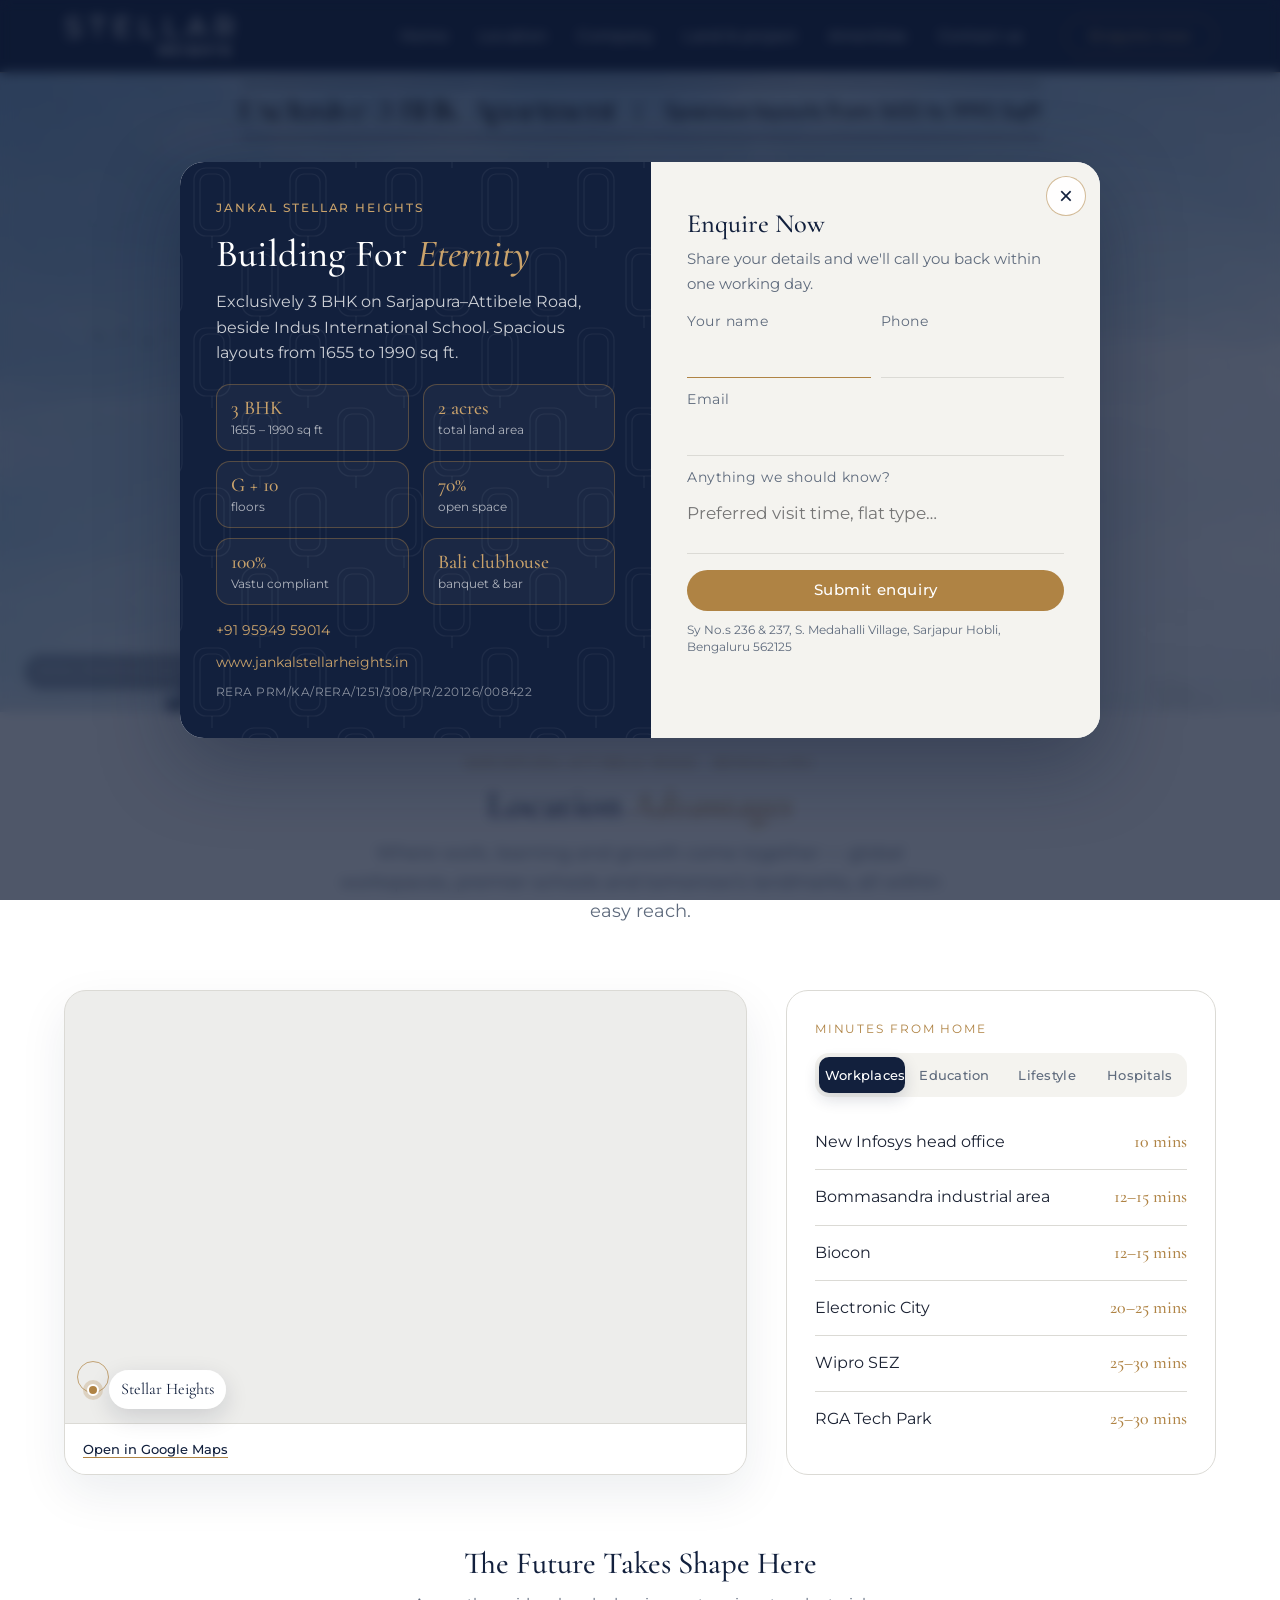
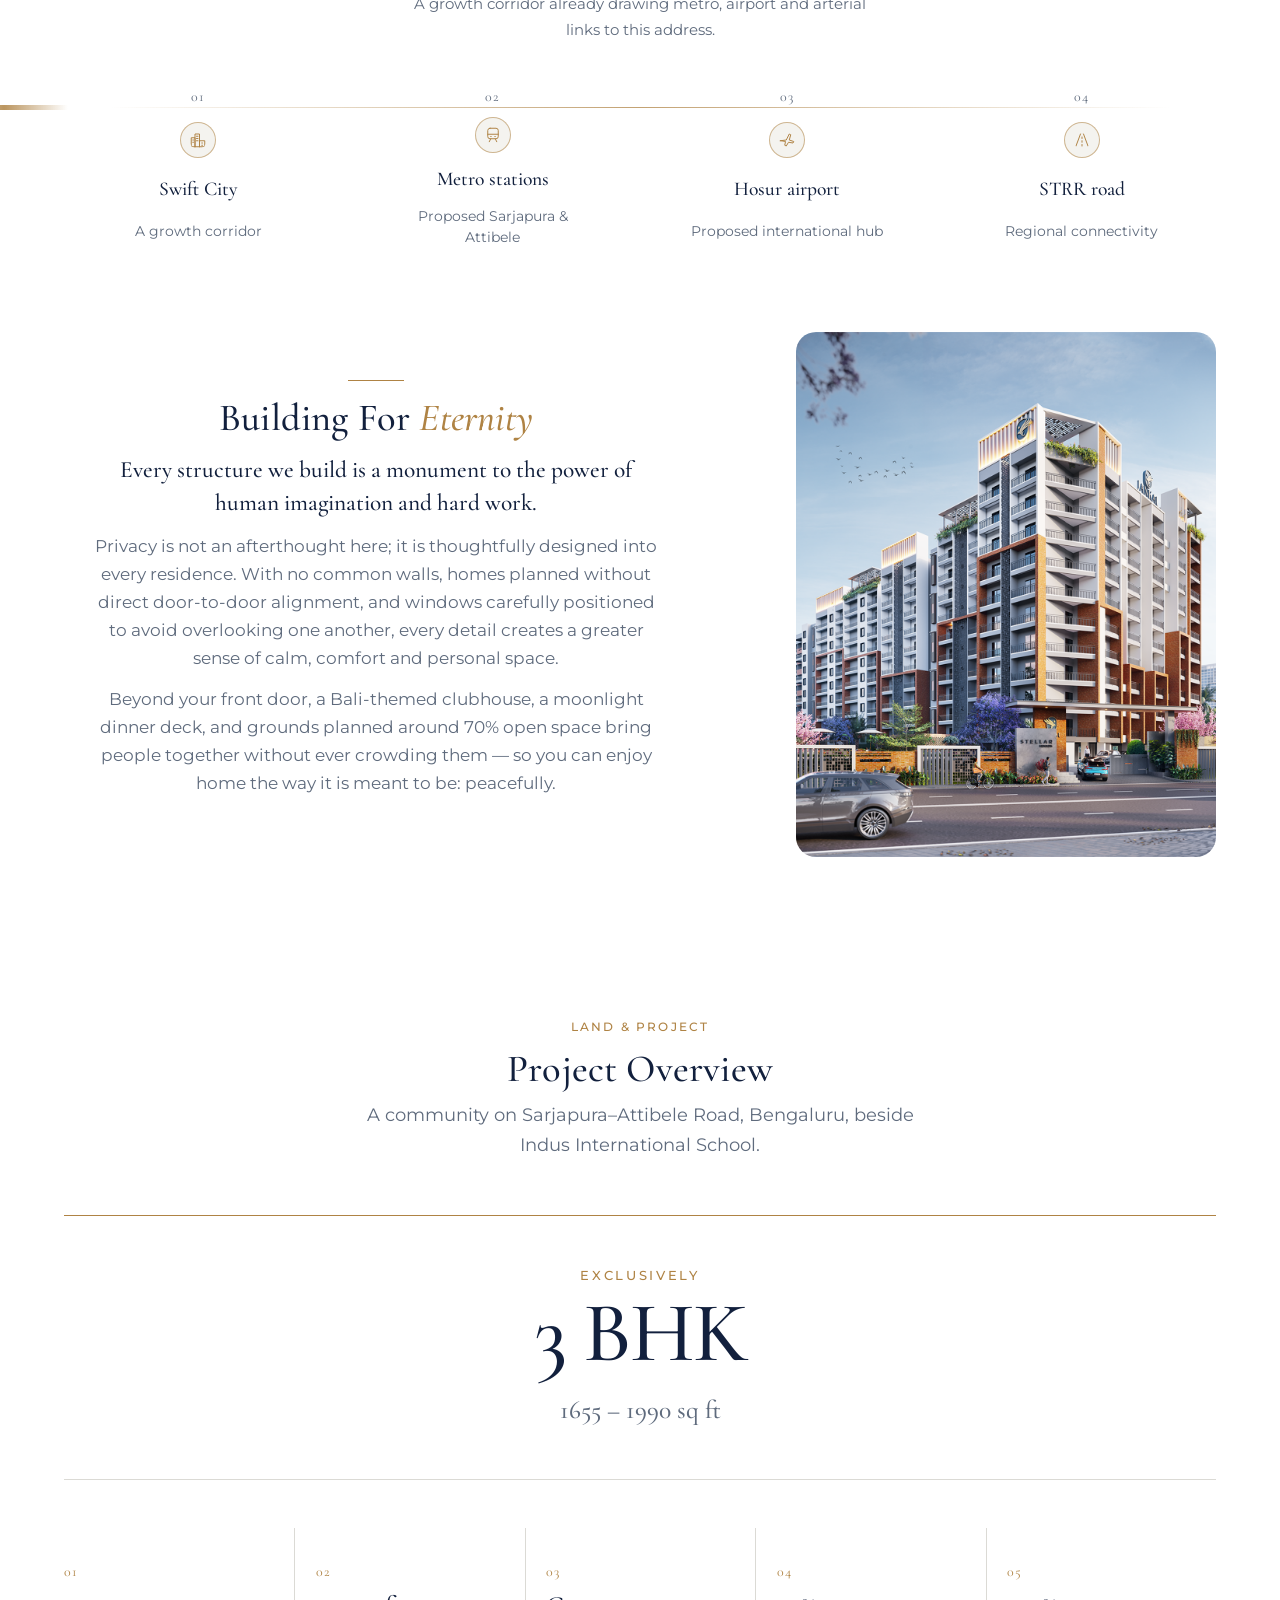
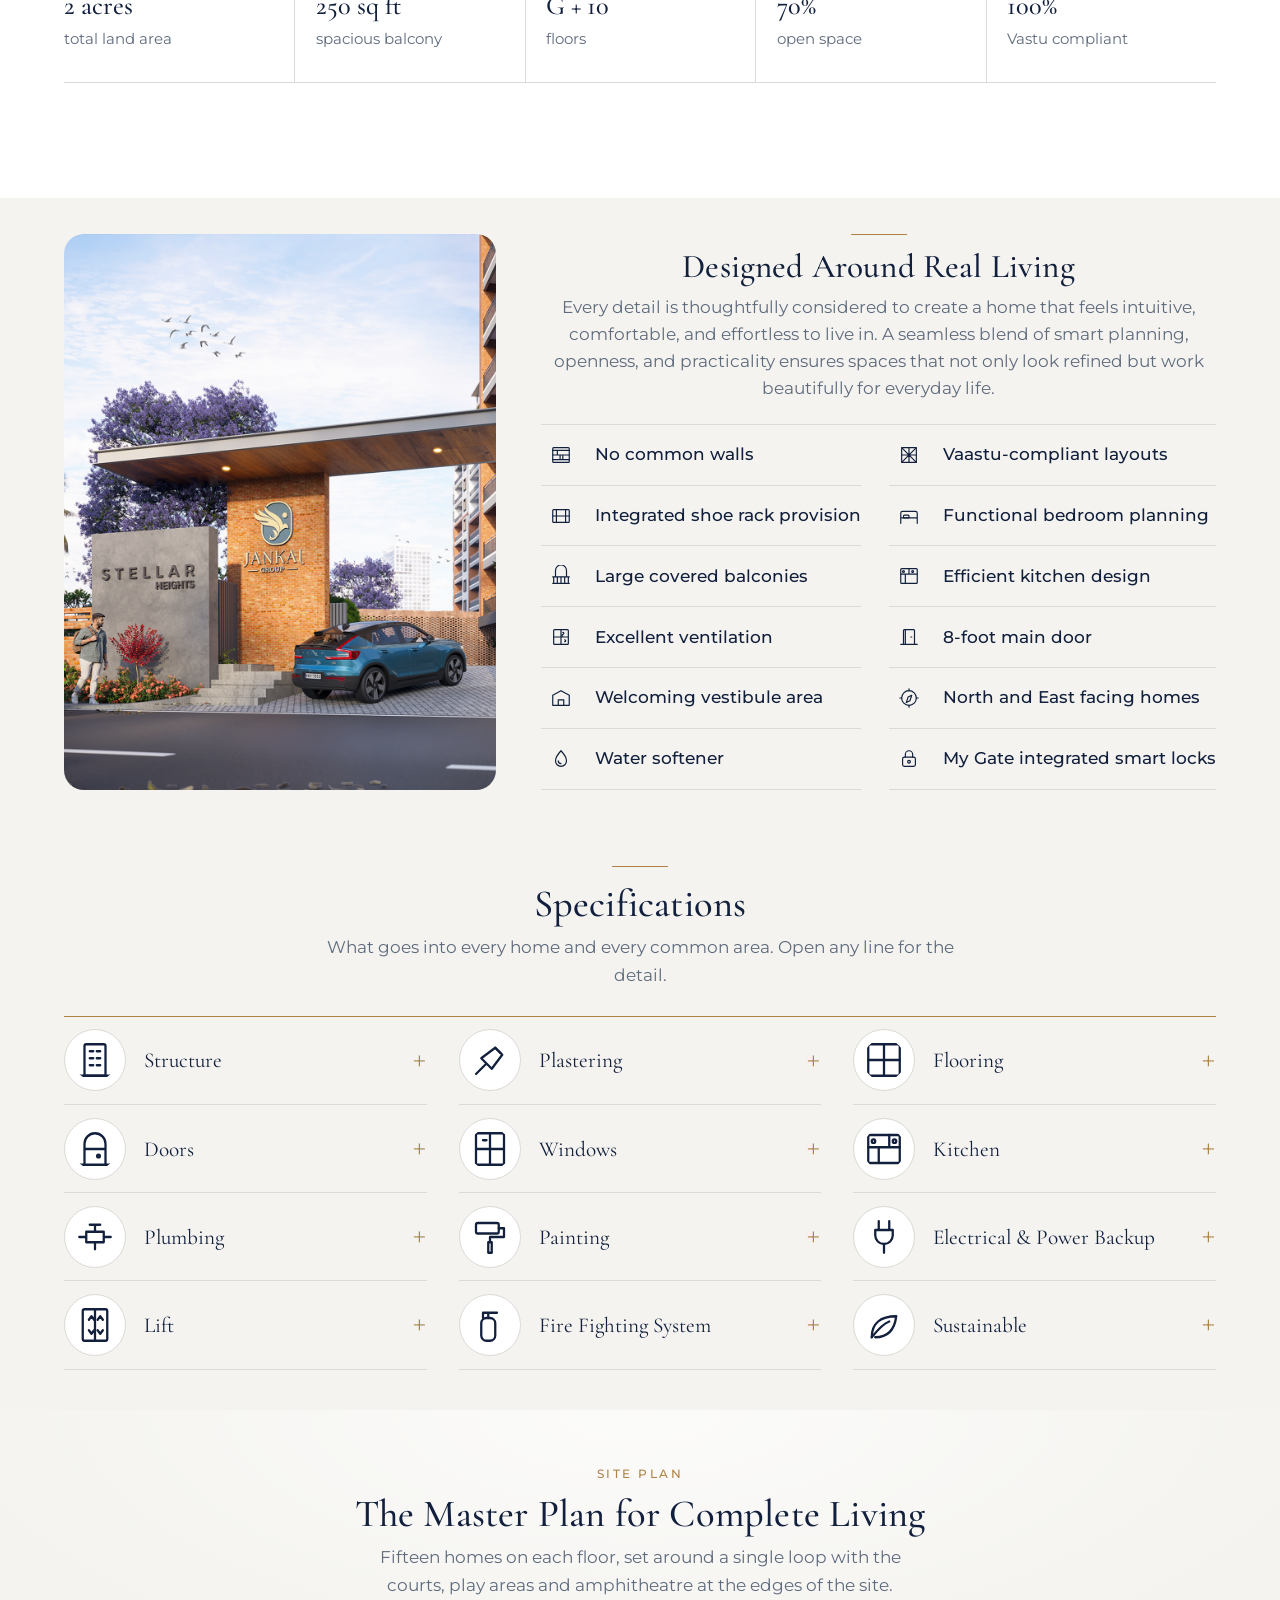
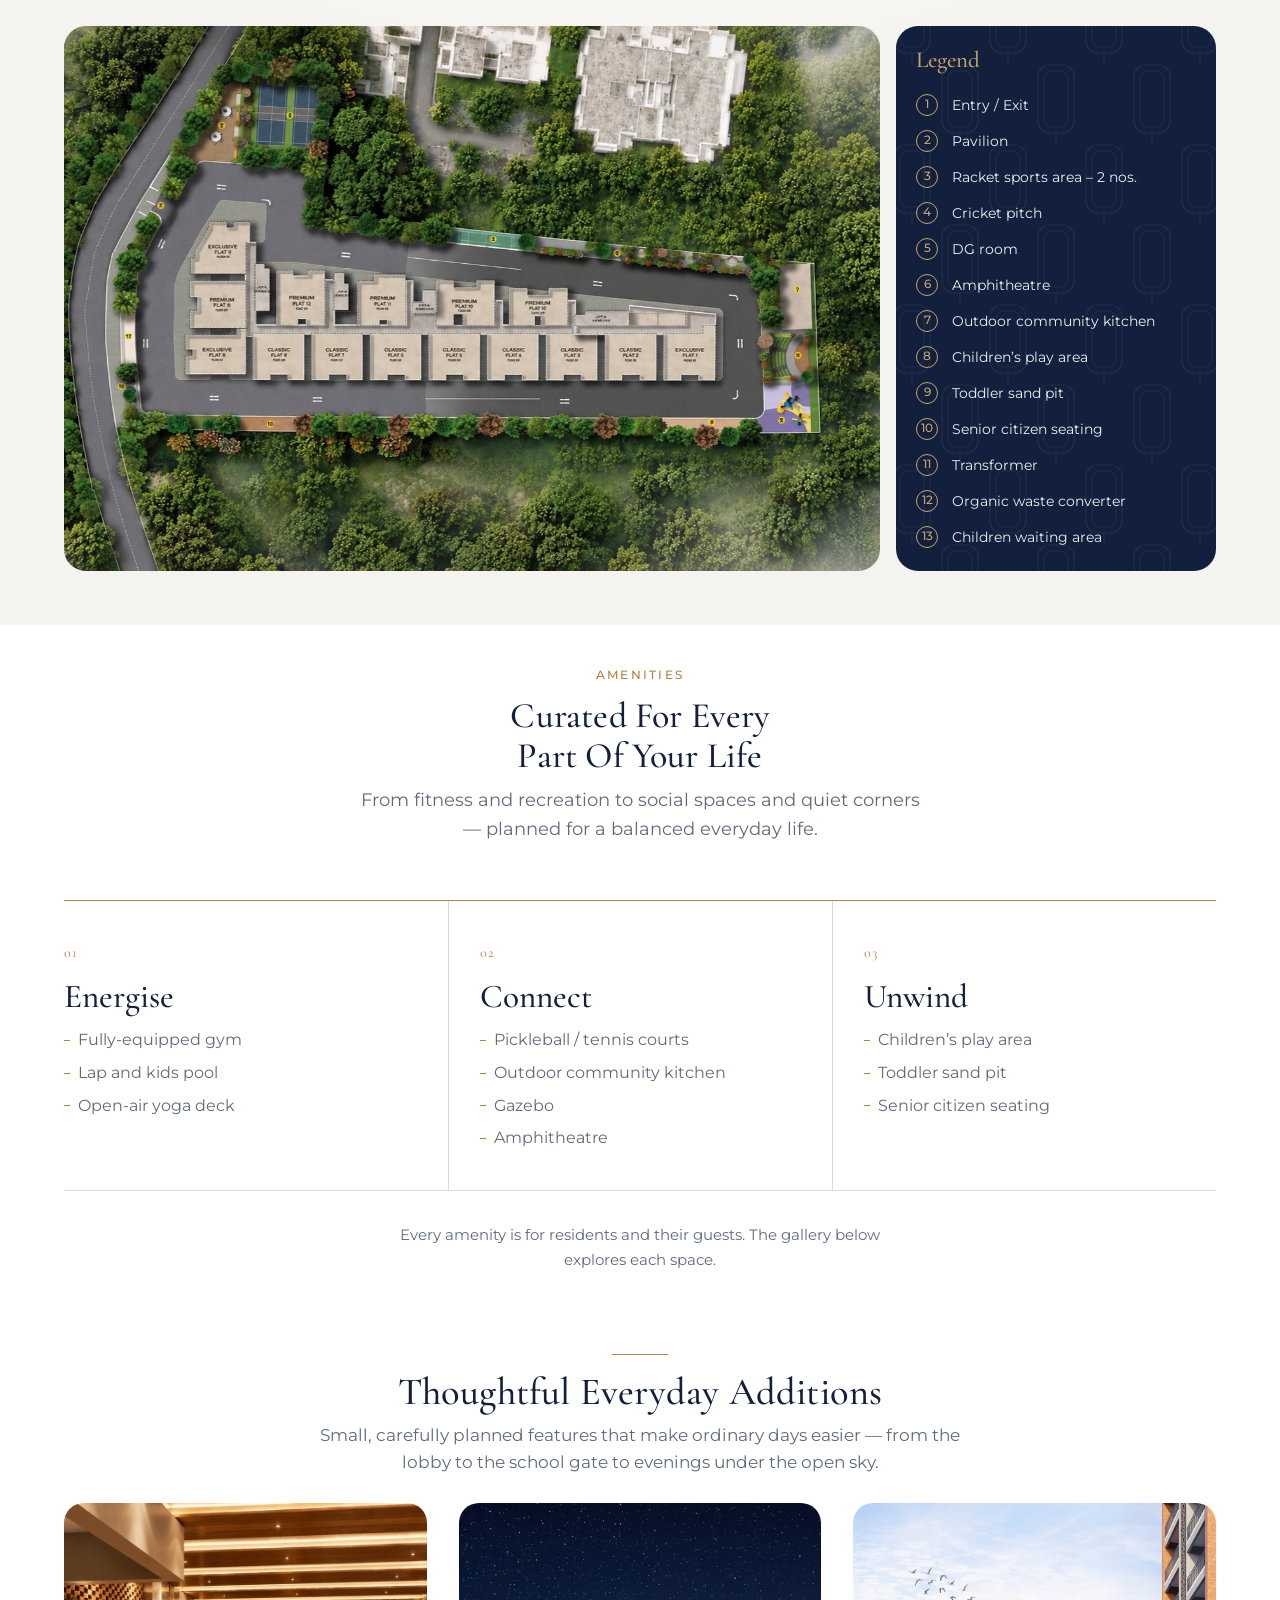
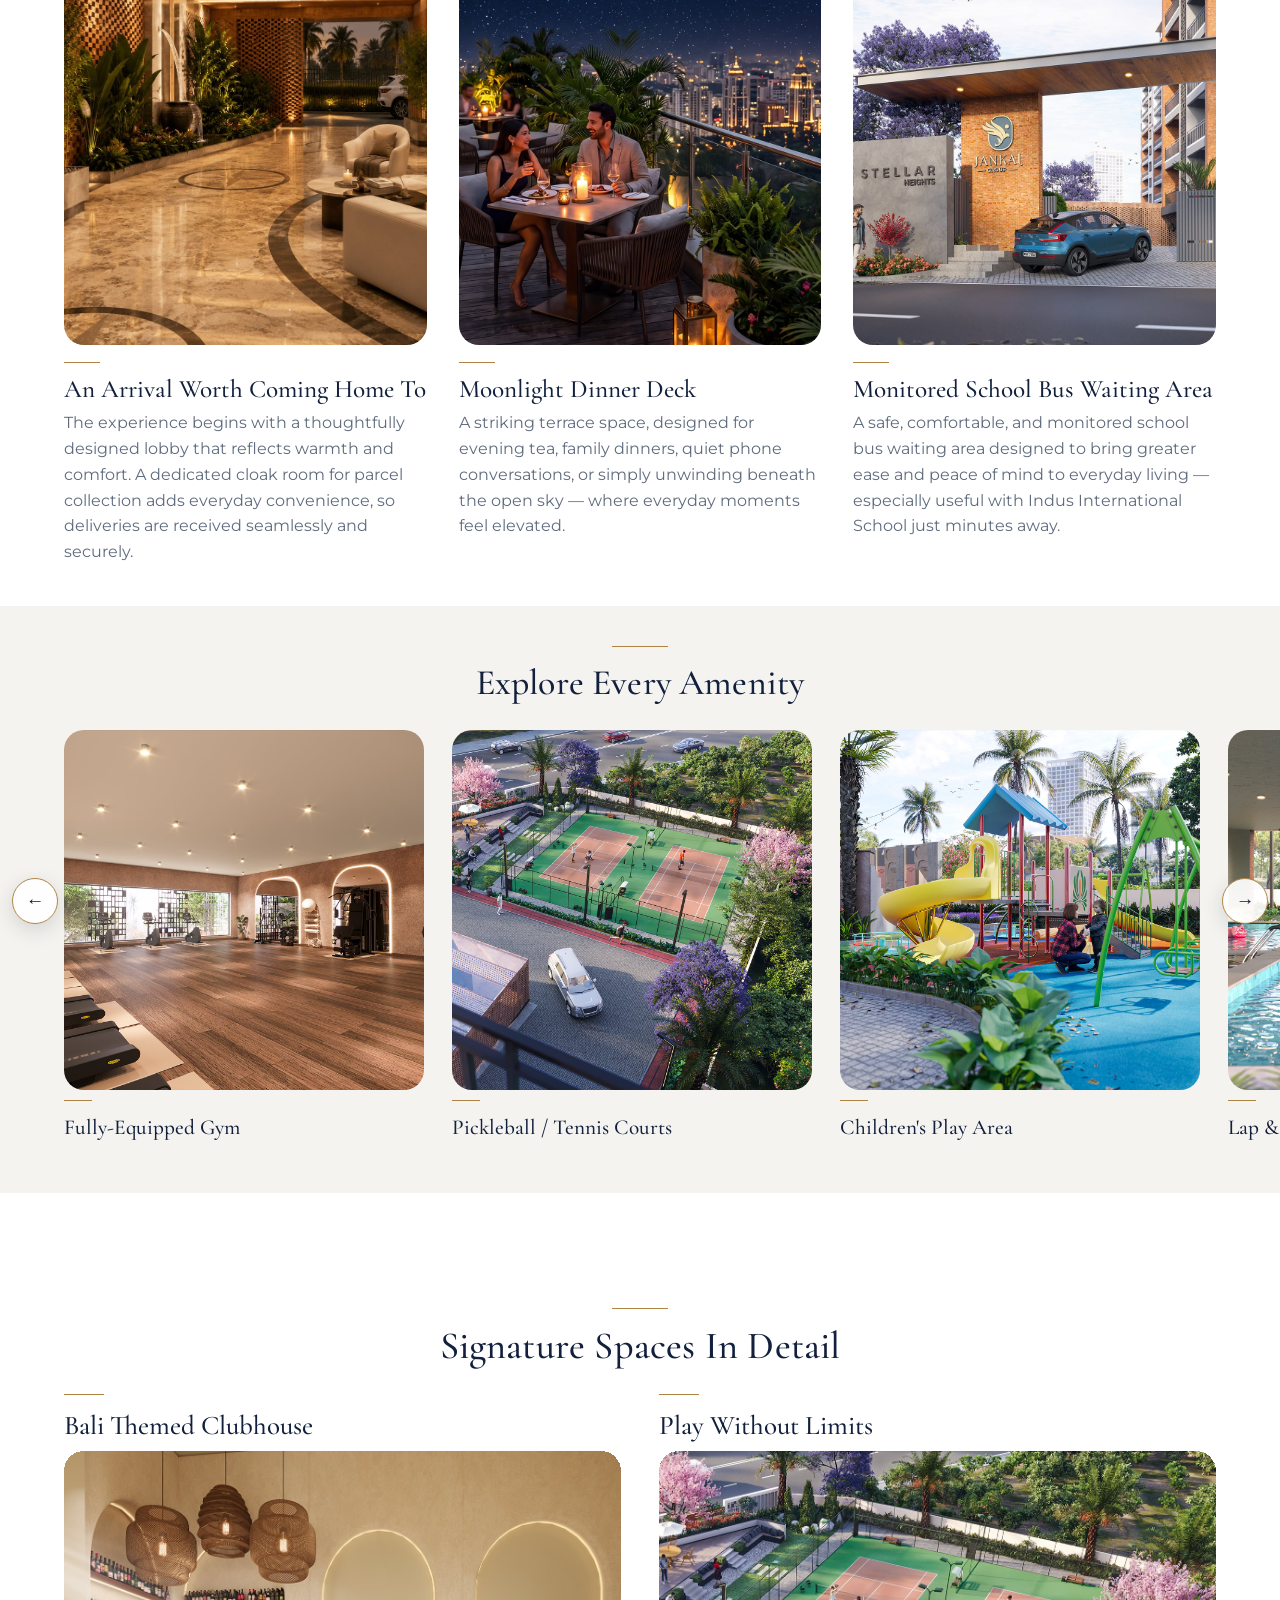
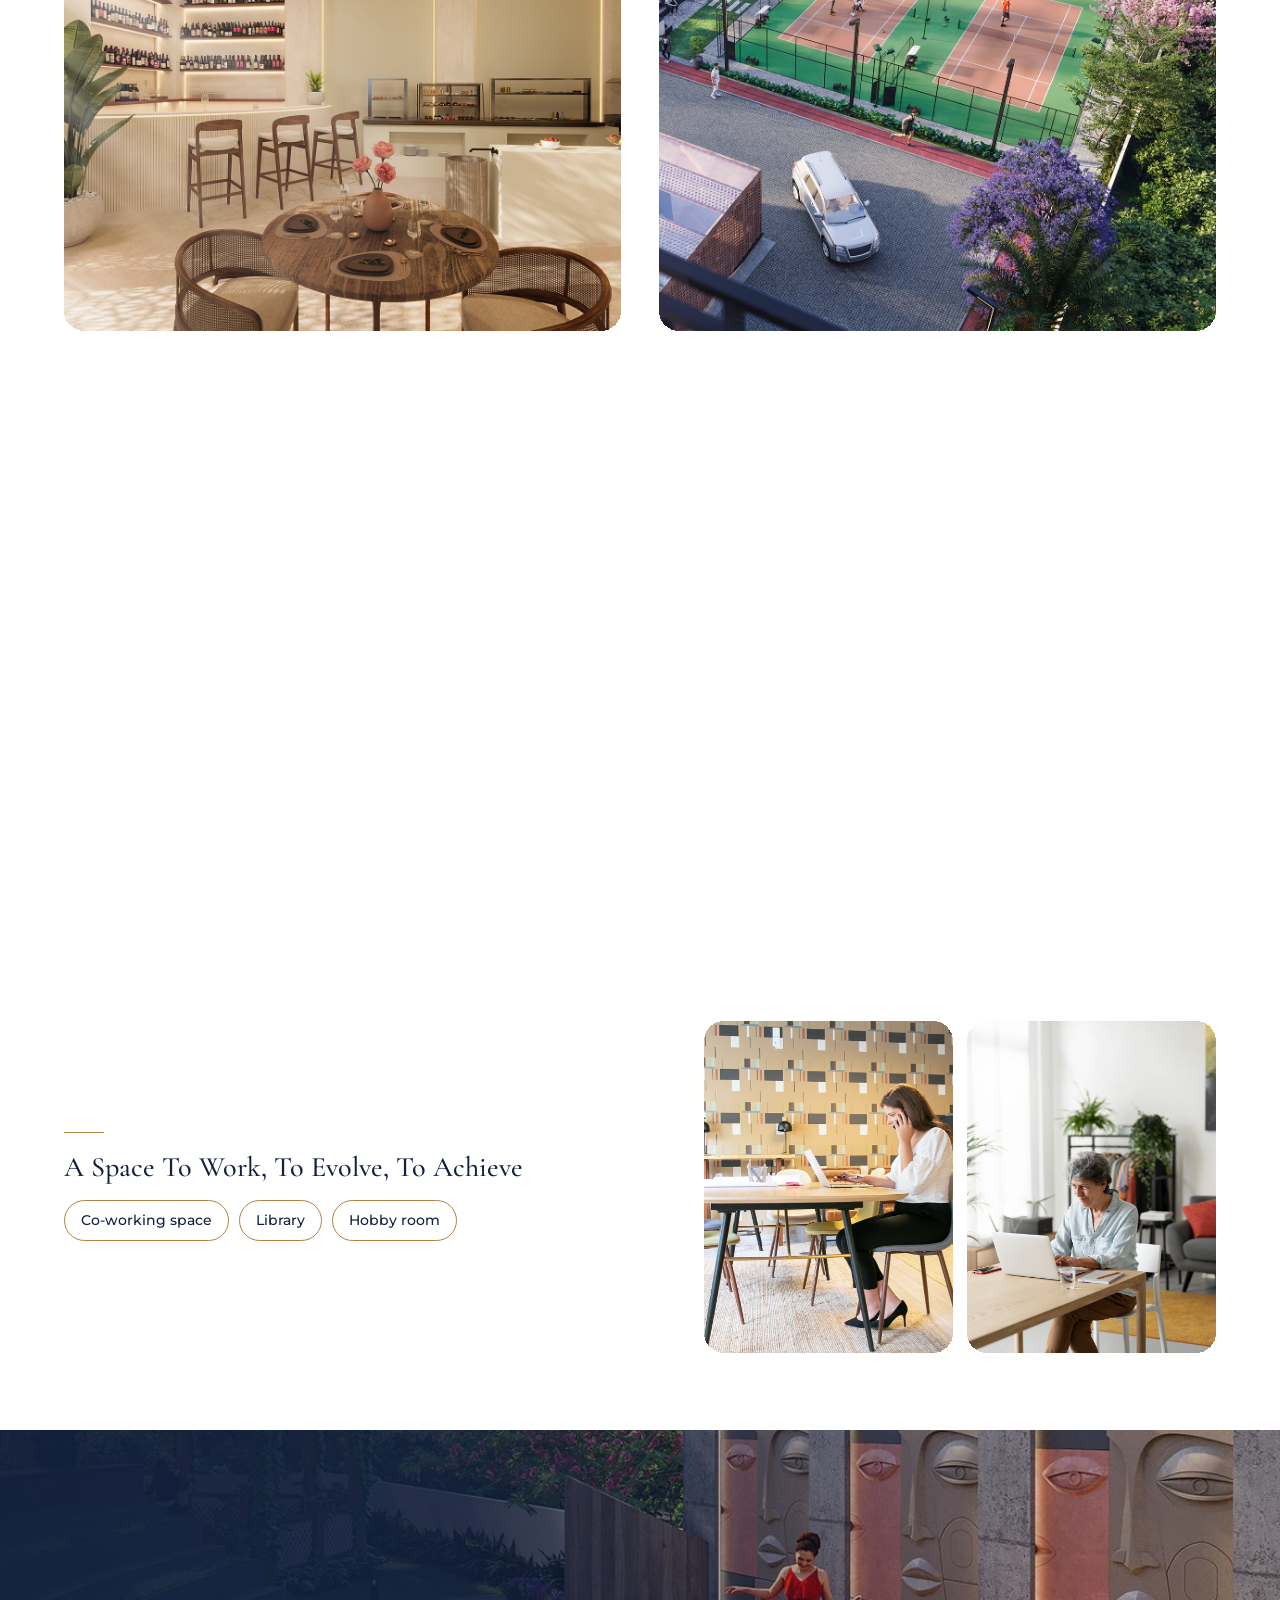
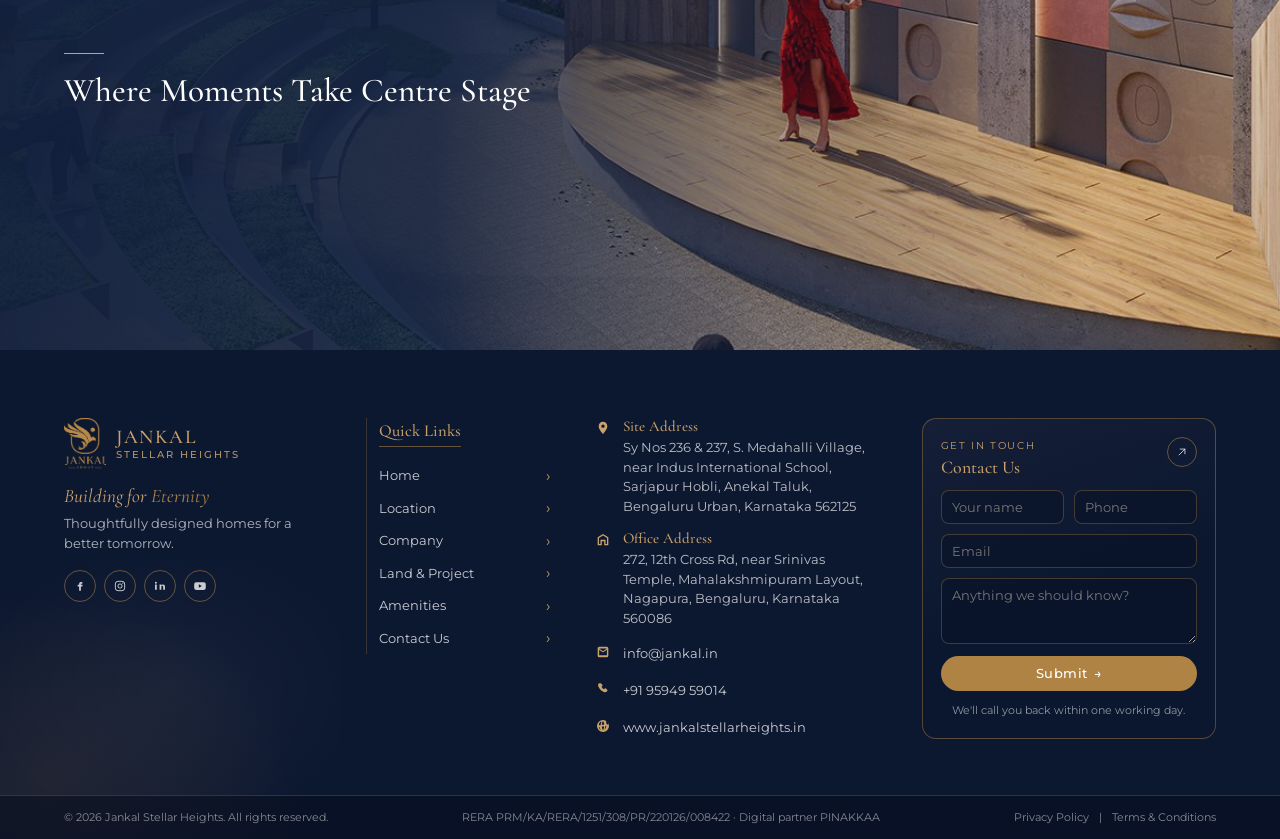
<file: index.html>
<!DOCTYPE html>
<html lang="en">
<head>
<meta charset="UTF-8">
<meta name="viewport" content="width=device-width, initial-scale=1, viewport-fit=cover">
<title>Stellar Heights by Jankal Group — 3 BHK Homes, Sarjapur–Attibele Road, Bengaluru</title>
<meta name="description" content="Stellar Heights by Jankal Group: exclusively 3 BHK homes of 1655–1990 sq ft beside Indus International School on Sarjapur–Attibele Road, Bengaluru. RERA PRM/KA/RERA/1251/308/PR/220126/008422.">
<link rel="preconnect" href="https://fonts.googleapis.com">
<link rel="preconnect" href="https://fonts.gstatic.com" crossorigin>
<link href="https://fonts.googleapis.com/css2?family=Cormorant+Garamond:ital,wght@0,400;0,500;0,600;1,400&family=Montserrat:wght@300;400;500;600&display=swap" rel="stylesheet">
<link rel="stylesheet" href="style.css">
</head>
<body>

<header class="nav" id="nav">
  <div class="nav__inner">
    <a class="nav__brand" href="#top" aria-label="Stellar Heights home">
      <img src="assets/stellar-logo-white.png" alt="Stellar Heights" class="nav__logo">
    </a>
    <nav class="nav__links" id="navLinks">
      <a href="#top">Home</a>
      <a href="#location">Location</a>
      <a href="#company">Company</a>
      <a href="#project">Land &amp; project</a>
      <a href="#amenities">Amenities</a>
      <a href="contact.html">Contact us</a>
    </nav>
    <a href="#enquire" class="btn btn--outline nav__cta">Enquire now</a>
    <button class="nav__toggle" id="navToggle" aria-label="Open menu" aria-expanded="false">
      <span></span><span></span>
    </button>
  </div>
</header>

<main id="top">

<!-- HERO -->
<section class="hero hero--banner" id="home">
  <img src="assets/banner-desktop.jpg" alt="" aria-hidden="true" class="hero__blur">
  <picture class="hero__frame-img">
    <source media="(max-width: 760px)" srcset="assets/banner-mobile.jpg">
    <img src="assets/banner-desktop.jpg" alt="Stellar Heights — More room for everything that matters. Exclusively 3 BHK apartments, spacious layouts from 1655 to 1990 sq ft." class="hero__img">
  </picture>
  <span class="hero__chip hero__chip--right">RERA PRM/KA/RERA/1251/308/PR/220126/008422</span>
</section>

<!-- LOCATION -->
<section class="location" id="location">
  <div class="location__wash" aria-hidden="true"></div>
  <div class="wrap location__inner">

    <header class="location__head">
      <p class="location__eyebrow">Sarjapura–Attibele Road · Bengaluru</p>
      <h2 class="h-serif location__title">Location <em>Advantages</em></h2>
      <p class="location__lede">Where work, learning and growth come together — global workspaces, premier schools and tomorrow’s landmarks, all within easy reach.</p>
    </header>

    <div class="location__stage">
      <figure class="location__map map-embed">
        <div class="location__pin" aria-hidden="true">
          <span class="location__pin-pulse"></span>
          <span class="location__pin-dot"></span>
          <span class="location__pin-label">Stellar Heights</span>
        </div>
        <iframe src="https://www.google.com/maps/embed?pb=!1m18!1m12!1m3!1d3890.1534537019!2d77.7768976!3d12.8333587!2m3!1f0!2f0!3f0!3m2!1i1024!2i768!4f13.1!3m3!1m2!1s0x3bae73003563c8a7%3A0xced49a6a47dc62fa!2sJANKAL%20STELLAR%20HEIGHTS!5e0!3m2!1sen!2sin!4v1790344302104!5m2!1sen!2sin" title="Jankal Stellar Heights on Google Maps" allowfullscreen loading="lazy" referrerpolicy="strict-origin-when-cross-origin"></iframe>
        <figcaption><a href="https://www.google.com/maps/search/?api=1&query=JANKAL+STELLAR+HEIGHTS" target="_blank" rel="noopener">Open in Google Maps</a></figcaption>
      </figure>

      <div class="location__panel" id="locationPanel">
        <p class="location__panel-kicker">Minutes from home</p>
        <div class="location__tabs" role="tablist" aria-label="Nearby places">
          <button type="button" class="location__tab is-active" role="tab" aria-selected="true" data-loc-tab="work" id="locTabWork">Workplaces</button>
          <button type="button" class="location__tab" role="tab" aria-selected="false" data-loc-tab="edu" id="locTabEdu">Education</button>
          <button type="button" class="location__tab" role="tab" aria-selected="false" data-loc-tab="life" id="locTabLife">Lifestyle</button>
          <button type="button" class="location__tab" role="tab" aria-selected="false" data-loc-tab="care" id="locTabCare">Hospitals</button>
        </div>

        <div class="location__panes">
          <div class="location__pane is-active" role="tabpanel" id="locPaneWork" data-loc-pane="work" aria-labelledby="locTabWork">
            <ul class="location__dest">
              <li><span>New Infosys head office</span><b data-mins="10">10 mins</b></li>
              <li><span>Bommasandra industrial area</span><b>12–15 mins</b></li>
              <li><span>Biocon</span><b>12–15 mins</b></li>
              <li><span>Electronic City</span><b>20–25 mins</b></li>
              <li><span>Wipro SEZ</span><b>25–30 mins</b></li>
              <li><span>RGA Tech Park</span><b>25–30 mins</b></li>
            </ul>
          </div>
          <div class="location__pane" role="tabpanel" id="locPaneEdu" data-loc-pane="edu" aria-labelledby="locTabEdu" hidden>
            <ul class="location__dest">
              <li><span>Indus International School</span><b>2 mins</b></li>
              <li><span>Azim Premji University</span><b>8–10 mins</b></li>
              <li><span>St. Philomena’s School</span><b>8–10 mins</b></li>
              <li><span>Alliance University</span><b>10–15 mins</b></li>
              <li><span>Delhi Public School (Sarjapura)</span><b>15–20 mins</b></li>
            </ul>
          </div>
          <div class="location__pane" role="tabpanel" id="locPaneLife" data-loc-pane="life" aria-labelledby="locTabLife" hidden>
            <ul class="location__dest">
              <li><span>People Mart</span><b>2 mins</b></li>
              <li><span>Cult Fitness</span><b>3–5 mins</b></li>
              <li><span>Upcoming ATCO Mall</span><b>5 mins</b></li>
              <li><span>Upcoming Prestige Nexus Mall</span><b>5 mins</b></li>
              <li><span>D-Mart, Sarjapura</span><b>5–7 mins</b></li>
              <li><span>Clover Greens Golf Course</span><b>8–10 mins</b></li>
            </ul>
          </div>
          <div class="location__pane" role="tabpanel" id="locPaneCare" data-loc-pane="care" aria-labelledby="locTabCare" hidden>
            <ul class="location__dest">
              <li><span>Spandana Heart Hospital</span><b>8–10 mins</b></li>
              <li><span>BMS Multispeciality Hospital</span><b>15–18 mins</b></li>
              <li><span>Belenus Champion Hospital</span><b>18–20 mins</b></li>
              <li><span>Kauvery Hospital</span><b>20–25 mins</b></li>
              <li><span>Narayana Health City</span><b>20–25 mins</b></li>
            </ul>
          </div>
        </div>
      </div>
    </div>

    <div class="location__corridor">
      <div class="location__corridor-head">
        <h3>The Future Takes Shape Here</h3>
        <p>A growth corridor already drawing metro, airport and arterial links to this address.</p>
      </div>
      <ol class="corridor" id="locCorridor">
        <li class="corridor__item">
          <span class="corridor__num">01</span>
          <svg viewBox="0 0 24 24" aria-hidden="true"><path d="M3 21V9h5v12M8 21V4h6v17M14 21v-8h7v8M3 21h18M5 12h1M5 15h1M10 7h2M10 10h2M10 13h2M17 16h1M17 19h1"/></svg>
          <strong>Swift City</strong>
          <span>A growth corridor</span>
        </li>
        <li class="corridor__item">
          <span class="corridor__num">02</span>
          <svg viewBox="0 0 24 24" aria-hidden="true"><rect x="5" y="3" width="14" height="14" rx="3"/><path d="M5 11h14M9 17l-2 4M15 17l2 4M9 14h.5M14.5 14h.5"/></svg>
          <strong>Metro stations</strong>
          <span>Proposed Sarjapura &amp; Attibele</span>
        </li>
        <li class="corridor__item">
          <span class="corridor__num">03</span>
          <svg viewBox="0 0 24 24" aria-hidden="true"><path d="M3 13l8-1 4-8 2 1-2 7 6 2-1 2-6-1-3 5-2-1 1-5-6-1z"/></svg>
          <strong>Hosur airport</strong>
          <span>Proposed international hub</span>
        </li>
        <li class="corridor__item">
          <span class="corridor__num">04</span>
          <svg viewBox="0 0 24 24" aria-hidden="true"><path d="M4 20 10 4M20 20 14 4M12 8v2M12 13v2M12 18v2"/></svg>
          <strong>STRR road</strong>
          <span>Regional connectivity</span>
        </li>
      </ol>
    </div>

  </div>
</section>

<!-- INTRO -->
<section class="intro" id="company">
  <div class="wrap intro__grid">
    <div class="intro__text">
      <h2 class="h-serif">Building For <em>Eternity</em></h2>
      <p class="lead">Every structure we build is a monument to the power of human imagination and hard work.</p>
      <p>Privacy is not an afterthought here; it is thoughtfully designed into every residence. With no common walls, homes planned without direct door-to-door alignment, and windows carefully positioned to avoid overlooking one another, every detail creates a greater sense of calm, comfort and personal space.</p>
      <p>Beyond your front door, a Bali-themed clubhouse, a moonlight dinner deck, and grounds planned around 70% open space bring people together without ever crowding them — so you can enjoy home the way it is meant to be: peacefully.</p>
    </div>
    <figure class="intro__figure">
      <img src="assets/1%20(2).png" alt="Stellar Heights residential towers and entrance">
      
    </figure>
  </div>
</section>

<!-- PROJECT OVERVIEW -->
<section class="overview" id="project">
  <div class="wrap overview__inner">
    <header class="overview__head">
      <p class="overview__eyebrow">Land &amp; project</p>
      <h2 class="h-serif overview__title">Project Overview</h2>
      <p class="overview__lede">A community on Sarjapura–Attibele Road, Bengaluru, beside Indus International School.</p>
    </header>

    <div class="overview__lead">
      <p class="overview__lead-label">Exclusively</p>
      <p class="overview__lead-value">3 BHK</p>
      <p class="overview__lead-meta">1655 – 1990 sq ft</p>
    </div>

    <ul class="overview__facts">
      <li>
        <span class="overview__fact-num">01</span>
        <strong>2 acres</strong>
        <span>total land area</span>
      </li>
      <li>
        <span class="overview__fact-num">02</span>
        <strong>250 sq ft</strong>
        <span>spacious balcony</span>
      </li>
      <li>
        <span class="overview__fact-num">03</span>
        <strong>G + 10</strong>
        <span>floors</span>
      </li>
      <li>
        <span class="overview__fact-num">04</span>
        <strong>70%</strong>
        <span>open space</span>
      </li>
      <li>
        <span class="overview__fact-num">05</span>
        <strong>100%</strong>
        <span>Vastu compliant</span>
      </li>
    </ul>
  </div>
</section>

<!-- HOME FEATURES (section 4) -->
<section class="homefeat" id="living">
  <div class="wrap homefeat__grid">
    <div class="homefeat__list">
      <h2 class="h-serif">Designed Around Real Living</h2>
      <p class="homefeat__sub">Every detail is thoughtfully considered to create a home that feels intuitive, comfortable, and effortless to live in. A seamless blend of smart planning, openness, and practicality ensures spaces that not only look refined but work beautifully for everyday life.</p>
    <ul class="features">
    <li><svg viewBox="0 0 24 24" aria-hidden="true"><path d="M3 7h18M3 12h18M3 17h18M8 7v5M14 12v5M11 17v-5"/><rect x="3" y="4" width="18" height="16" rx="1"/></svg><span>No common walls</span></li>
    <li><svg viewBox="0 0 24 24" aria-hidden="true"><rect x="4" y="4" width="16" height="16" rx="1"/><path d="M4 12h16M12 4v16M4 4l16 16M20 4L4 20"/></svg><span>Vaastu-compliant layouts</span></li>
    <li><svg viewBox="0 0 24 24" aria-hidden="true"><rect x="3" y="5" width="18" height="14" rx="1"/><path d="M3 12h18M7 5v14M17 5v14"/></svg><span>Integrated shoe rack provision</span></li>
    <li><svg viewBox="0 0 24 24" aria-hidden="true"><path d="M3 18V9a2 2 0 0 1 2-2h14a2 2 0 0 1 2 2v9M3 14h18M3 18v2M21 18v2"/><path d="M7 11h4a1 1 0 0 1 1 1v2H6v-2a1 1 0 0 1 1-1Z"/></svg><span>Functional bedroom planning</span></li>
    <li><svg viewBox="0 0 24 24" aria-hidden="true"><path d="M3 20h18M4 20v-7M8 20v-7M12 20v-7M16 20v-7M20 20v-7M3 13h18M6 13V6a6 6 0 0 1 12 0v7"/></svg><span>Large covered balconies</span></li>
    <li><svg viewBox="0 0 24 24" aria-hidden="true"><rect x="3" y="4" width="18" height="16" rx="1"/><path d="M3 10h18M8 10v10M12 4v6"/><circle cx="16" cy="7" r="1"/><circle cx="6" cy="7" r="1"/></svg><span>Efficient kitchen design</span></li>
    <li><svg viewBox="0 0 24 24" aria-hidden="true"><rect x="4" y="4" width="16" height="16" rx="1"/><path d="M4 12h16M12 4v16"/><path d="M14 7c1.5 0 1.5 2 0 2s-1.5 2 0 2M16 15c1.5 0 1.5 2 0 2"/></svg><span>Excellent ventilation</span></li>
    <li><svg viewBox="0 0 24 24" aria-hidden="true"><path d="M6 20V5a1 1 0 0 1 1-1h10a1 1 0 0 1 1 1v15M3 20h18M14 12h1"/><path d="M8 4v16"/></svg><span>8-foot main door</span></li>
    <li><svg viewBox="0 0 24 24" aria-hidden="true"><path d="M3 20V9l9-5 9 5v11M3 20h18M9 20v-6h6v6"/></svg><span>Welcoming vestibule area</span></li>
    <li><svg viewBox="0 0 24 24" aria-hidden="true"><circle cx="12" cy="12" r="8"/><path d="m15 9-2 6-4 2 2-6Z"/><path d="M12 2v2M12 20v2M2 12h2M20 12h2"/></svg><span>North and East facing homes</span></li>
    <li><svg viewBox="0 0 24 24" aria-hidden="true"><path d="M12 3s6 6.5 6 11a6 6 0 0 1-12 0c0-4.5 6-11 6-11Z"/><path d="M9 14a3 3 0 0 0 3 3"/></svg><span>Water softener</span></li>
    <li><svg viewBox="0 0 24 24" aria-hidden="true"><rect x="5" y="10" width="14" height="10" rx="2"/><path d="M8 10V7a4 4 0 0 1 8 0v3"/><circle cx="12" cy="15" r="1.5"/></svg><span>My Gate integrated smart locks</span></li>
  </ul>
    </div>
    <figure class="homefeat__figure">
      <img src="assets/2%20(2).png" alt="Stellar Heights entrance with the Jankal Group gate">
      
    </figure>
  </div>
</section>

<!-- SPECIFICATIONS -->
<section class="specs" id="specs">
  <div class="wrap">
    <div class="section-head">
      <h2 class="h-serif">Specifications</h2>
      <p>What goes into every home and every common area. Open any line for the detail.</p>
    </div>
    <div class="strips">
      <details class="strip">
        <summary><svg viewBox="0 0 24 24" aria-hidden="true"><rect x="6" y="3" width="12" height="18" rx="1"/><path d="M9 7h2M13 7h2M9 11h2M13 11h2M9 15h2M13 15h2M3 21h18"/></svg><span>Structure</span></summary>
        <div class="strip__body">
<p>Basement + Stilt + 10 floors, RCC framed structure. High-quality solid concrete block masonry.</p>
        </div>
      </details>
      <details class="strip">
        <summary><svg viewBox="0 0 24 24" aria-hidden="true"><path d="M4 20l6-6M10 14l-3-3 8-6 4 4-6 8-3-3Z"/><path d="M15 5l3 3"/></svg><span>Plastering</span></summary>
        <div class="strip__body">
<p>All internal walls will be smoothly plastered to give an even finish; external two-coat plastering with a sponge finish.</p>
        </div>
      </details>
      <details class="strip">
        <summary><svg viewBox="0 0 24 24" aria-hidden="true"><rect x="3" y="3" width="18" height="18" rx="1"/><path d="M3 12h18M12 3v18"/></svg><span>Flooring</span></summary>
        <div class="strip__body">
<p><b>Foyer, living, dining, family room, kitchen and bedrooms:</b>Vitrified tile flooring.</p>
            <p><b>Utility balcony and private terrace:</b>Anti-skid ceramic tile flooring.</p>
            <p><b>Toilets:</b>Ceramic tile flooring and glazed ceramic tile cladding up to the false ceiling.</p>
            <p><b>Ground floor entrance lobby, staircase, and common area:</b>Anti-skid tiles.</p>
        </div>
      </details>
      <details class="strip">
        <summary><svg viewBox="0 0 24 24" aria-hidden="true"><path d="M6 21V9a6 6 0 0 1 12 0v12M3 21h18M6 12h12"/><circle cx="14" cy="16" r=".8"/></svg><span>Doors</span></summary>
        <div class="strip__body">
<p><b>Main door:</b>8-foot engineered doors (termite and moisture proof). Good quality brass/chrome finished hardware. Features My Gate integrated smart locks.</p>
            <p><b>Room and toilet doors:</b>7-foot engineered doors (termite and moisture proof). Good quality brass/chrome finished hardware.</p>
        </div>
      </details>
      <details class="strip">
        <summary><svg viewBox="0 0 24 24" aria-hidden="true"><rect x="4" y="3" width="16" height="18" rx="1"/><path d="M4 12h16M12 3v18M8 7h2"/></svg><span>Windows</span></summary>
        <div class="strip__body">
<p>3-track UPVC architectural window system and glass panels with mosquito mesh.</p>
        </div>
      </details>
      <details class="strip">
        <summary><svg viewBox="0 0 24 24" aria-hidden="true"><rect x="3" y="4" width="18" height="16" rx="1"/><path d="M3 11h18M9 11v9M15 4v7"/><circle cx="6" cy="7.5" r="1"/><circle cx="18" cy="7.5" r="1"/></svg><span>Kitchen</span></summary>
        <div class="strip__body">
<p>Provision for a plumbing point for a sink and an electrical point to accommodate a modular kitchen.</p>
            <p>Provision for the water purifier point.</p>
            <p>Provision for a washing machine point in the utility area.</p>
        </div>
      </details>
      <details class="strip">
        <summary><svg viewBox="0 0 24 24" aria-hidden="true"><path d="M3 12h4M17 12h4M7 9h10v6H7z"/><path d="M12 9V5M9 5h6M12 15v4"/></svg><span>Plumbing</span></summary>
        <div class="strip__body">
<p>All plumbing lines are pressure tested. All water supply lines are of C.P.V.C. of reputed make. PVC sewer lines. Grohe Fittings &amp; Water Softener.</p>
        </div>
      </details>
      <details class="strip">
        <summary><svg viewBox="0 0 24 24" aria-hidden="true"><rect x="4" y="4" width="13" height="6" rx="1"/><path d="M17 7h3v5H12v3M12 15h-1v6h2v-6z"/></svg><span>Painting</span></summary>
        <div class="strip__body">
<p>2 coats of interior paints. Distemper for ceilings.</p>
            <p><b>Exterior:</b>Exterior emulsion paint.</p>
        </div>
      </details>
      <details class="strip">
        <summary><svg viewBox="0 0 24 24" aria-hidden="true"><path d="M9 3v5M15 3v5M7 8h10v3a5 5 0 0 1-10 0V8zM12 16v5"/></svg><span>Electrical &amp; Power Backup</span></summary>
        <div class="strip__body">
<p>Concealed conduit with fire-retardant low smoke (FRLS) electrical wires.</p>
            <p>Earth leakage protection at the MCB distribution at each apartment.</p>
            <p>Legrand brand or equivalent.</p>
            <p>AC provision for all rooms, geyser provision, and exhaust provision for all toilets.</p>
            <p><b>Power backup</b>100% standby generator for common areas. 1 kW backup power for each flat.</p>
        </div>
      </details>
      <details class="strip">
        <summary><svg viewBox="0 0 24 24" aria-hidden="true"><rect x="5" y="3" width="14" height="18" rx="1"/><path d="M12 3v18M8.5 9l1.5-2 1.5 2M8.5 15l1.5 2 1.5-2M13.5 9l1.5-2 1.5 2M13.5 15l1.5 2 1.5-2"/></svg><span>Lift</span></summary>
        <div class="strip__body">
<p>4 lifts from a reputed brand.</p>
        </div>
      </details>
      <details class="strip">
        <summary><svg viewBox="0 0 24 24" aria-hidden="true"><rect x="7" y="8" width="8" height="13" rx="3"/><path d="M11 8V5h2M13 5h3M11 5H8v3"/></svg><span>Fire Fighting System</span></summary>
        <div class="strip__body">
<p>Sprinkler system for common areas &amp; firefighting stairways. Fire hose and extinguisher on every floor.</p>
        </div>
      </details>
      <details class="strip">
        <summary><svg viewBox="0 0 24 24" aria-hidden="true"><path d="M5 19c0-8 5-12 14-12-1 8-5 12-12 12"/><path d="M5 19c4-5 7-8 10-9"/></svg><span>Sustainable</span></summary>
        <div class="strip__body">
<p>Rainwater harvesting and organic waste converter.</p>
        </div>
      </details>
    </div>
  </div>
</section>

<!-- MASTER PLAN & FLOOR PLANS -->
<section class="plans" id="plans">
  <div class="wrap plans__inner">
    <header class="plans__head">
      <p class="plans__eyebrow">Site plan</p>
      <h2 class="h-serif plans__title">The Master Plan for Complete Living</h2>
      <p class="plans__lede">Fifteen homes on each floor, set around a single loop with the courts, play areas and amphitheatre at the edges of the site.</p>
    </header>

    <div class="master">
      <figure class="master__figure">
        <img src="assets/master-plan-panorama.png" alt="Stellar Heights master plan" width="1836" height="857">
      </figure>
      <aside class="master__legend">
        <h3>Legend</h3>
        <ol>
          <li><span>1</span>Entry / Exit</li>
          <li><span>2</span>Pavilion</li>
          <li><span>3</span>Racket sports area – 2 nos.</li>
          <li><span>4</span>Cricket pitch</li>
          <li><span>5</span>DG room</li>
          <li><span>6</span>Amphitheatre</li>
          <li><span>7</span>Outdoor community kitchen</li>
          <li><span>8</span>Children’s play area</li>
          <li><span>9</span>Toddler sand pit</li>
          <li><span>10</span>Senior citizen seating</li>
          <li><span>11</span>Transformer</li>
          <li><span>12</span>Organic waste converter</li>
          <li><span>13</span>Children waiting area</li>
        </ol>
      </aside>
    </div>
  </div>
</section>

<!-- AMENITIES -->
<section class="amenities amenities--lead" id="amenities">
  <div class="wrap amenities-lead">
    <header class="amenities-lead__head">
      <p class="amenities-lead__eyebrow">Amenities</p>
      <h2 class="h-serif amenities-lead__title">Curated For Every Part Of Your Life</h2>
      <p class="amenities-lead__lede">From fitness and recreation to social spaces and quiet corners — planned for a balanced everyday life.</p>
    </header>

    <ol class="amenities-lead__modes">
      <li>
        <span class="amenities-lead__num">01</span>
        <h3>Energise</h3>
        <ul>
          <li>Fully-equipped gym</li>
          <li>Lap and kids pool</li>
          <li>Open-air yoga deck</li>
        </ul>
      </li>
      <li>
        <span class="amenities-lead__num">02</span>
        <h3>Connect</h3>
        <ul>
          <li>Pickleball / tennis courts</li>
          <li>Outdoor community kitchen</li>
          <li>Gazebo</li>
          <li>Amphitheatre</li>
        </ul>
      </li>
      <li>
        <span class="amenities-lead__num">03</span>
        <h3>Unwind</h3>
        <ul>
          <li>Children’s play area</li>
          <li>Toddler sand pit</li>
          <li>Senior citizen seating</li>
        </ul>
      </li>
    </ol>

    <p class="amenities-lead__note">Every amenity is for residents and their guests. The gallery below explores each space.</p>
  </div>
</section>

<section class="additions">
  <div class="wrap">
    <div class="section-head">
      <h2 class="h-serif">Thoughtful Everyday Additions</h2>
      <p>Small, carefully planned features that make ordinary days easier — from the lobby to the school gate to evenings under the open sky.</p>
    </div>
    <div class="additions__grid additions__grid--three">
      <article>
        <figure><img src="assets/entrance-lobby.jpg" alt="Entrance lobby at Stellar Heights"></figure>
        <h3>An Arrival Worth Coming Home To</h3>
        <p>The experience begins with a thoughtfully designed lobby that reflects warmth and comfort. A dedicated cloak room for parcel collection adds everyday convenience, so deliveries are received seamlessly and securely.</p>
      </article>
      <article>
        <figure><img src="assets/moonlight-deck.jpg" alt="Moonlight dinner deck at night"></figure>
        <h3>Moonlight Dinner Deck</h3>
        <p>A striking terrace space, designed for evening tea, family dinners, quiet phone conversations, or simply unwinding beneath the open sky — where everyday moments feel elevated.</p>
      </article>
      <article>
        <figure><img src="assets/school-bus.jpg" alt="Monitored school bus waiting area"></figure>
        <h3>Monitored School Bus Waiting Area</h3>
        <p>A safe, comfortable, and monitored school bus waiting area designed to bring greater ease and peace of mind to everyday living — especially useful with Indus International School just minutes away.</p>
      </article>
    </div>
  </div>
</section>

<section class="amenities amenities--gallery">
  <div class="wrap section-head">
    <h2 class="h-serif">Explore Every Amenity</h2>
    <p>Scroll through the spaces you will use most — each is part of the landscaped campus, not tucked away in a basement. Tap the arrows or swipe to see more.</p>
  </div>

  <div class="scroller-wrap">
  <button class="round-btn scroller-arrow scroller-arrow--prev" id="galPrev" aria-label="Previous">&#8592;</button>
  <button class="round-btn scroller-arrow scroller-arrow--next" id="galNext" aria-label="Next">&#8594;</button>
  <div class="scroller" id="gallery">
    <figure>
      <img src="assets/gym.jpg" alt="Fully-equipped gym">
      <figcaption><strong>Fully-Equipped Gym</strong><span>Cardio and strength equipment for daily workouts — train before work or unwind in the evening without a gym membership elsewhere.</span></figcaption>
    </figure>
    <figure>
      <img src="assets/pickleball-court.jpg" alt="Pickleball and tennis courts">
      <figcaption><strong>Pickleball / Tennis Courts</strong><span>Two dedicated racket-sport courts for badminton, tennis, and pickleball — casual games with neighbours or regular league-style play.</span></figcaption>
    </figure>
    <figure>
      <img src="assets/kids-play.jpg" alt="Children's play area">
      <figcaption><strong>Children's Play Area</strong><span>A safe, open play zone with equipment suited to school-age children — visible from much of the campus so parents can relax nearby.</span></figcaption>
    </figure>
    <figure>
      <img src="assets/pool.jpg" alt="Lap and kids pool">
      <figcaption><strong>Lap &amp; Kids Pool</strong><span>A lap pool for exercise and a separate shallow area for children — swimming lessons, weekend fun, and fitness in one address.</span></figcaption>
    </figure>
    <figure>
      <img src="assets/bbq.jpg" alt="Outdoor community kitchen">
      <figcaption><strong>Outdoor Community Kitchen</strong><span>An open-air kitchen beside the amphitheatre — cook, grill, and gather with neighbours over food and conversation.</span></figcaption>
    </figure>
    <figure>
      <img src="assets/sand-pit.jpg" alt="Toddler sand pit">
      <figcaption><strong>Toddler Sand Pit</strong><span>A soft, enclosed play surface for the youngest residents — separate from the main play area so little ones can explore safely.</span></figcaption>
    </figure>
    <figure>
      <img src="assets/yoga-deck.jpg" alt="Open-air yoga deck">
      <figcaption><strong>Open-Air Yoga Deck</strong><span>Practice yoga, stretch, or meditate in fresh air — a quiet counterpoint to the gym and pool when you want slower movement.</span></figcaption>
    </figure>
    <figure>
      <img src="assets/gazebo.jpg" alt="Gazebo">
      <figcaption><strong>Gazebo</strong><span>A shaded outdoor pavilion for reading, conversation, or watching the grounds — a pause point anywhere on the campus loop.</span></figcaption>
    </figure>
    <figure>
      <img src="assets/senior-seating.jpg" alt="Senior citizen seating">
      <figcaption><strong>Senior Citizen Seating</strong><span>Comfortable, shaded seating along landscaped paths — designed so older family members can enjoy the outdoors at their own pace.</span></figcaption>
    </figure>
    <figure>
      <img src="assets/amphitheatre.jpg" alt="Amphitheatre">
      <figcaption><strong>Amphitheatre</strong><span>A cosy outdoor amphitheatre for intimate gatherings and karaoke nights, with an adjoining community kitchen that brings people together over food and conversation.</span></figcaption>
    </figure>
  </div>
  </div>
</section>

<section class="life" id="life">
  <div class="wrap">
    <div class="section-head">
      <h2 class="h-serif">Signature Spaces In Detail</h2>
      <p>The amenities that define Stellar Heights — how each space is meant to be used, and who it serves in your household.</p>
    </div>

    <div class="life__pair">
      <article>
        <h3>Bali Themed Clubhouse</h3>
        <p>The clubhouse at Stellar Heights is designed as a space to connect, celebrate, and unwind. Inspired by the calm elegance of Bali, it brings together refined interiors and inviting social spaces. From memorable gatherings in the banquet hall to relaxed evenings at the bar counter, every space is crafted for meaningful interactions.</p>
        <figure class="life__media"><img src="assets/bali-clubhouse.jpg" alt="Bali themed clubhouse banquet hall"></figure>
      </article>
      <article>
        <h3>Play Without Limits</h3>
        <p>A versatile racket sport zone designed for badminton, tennis and pickleball — giving you the freedom to play, compete, and stay active your way.</p>
        <figure class="life__media"><img src="assets/play-without-limits.jpg" alt="Racket sports courts"></figure>
      </article>
    </div>

    <div class="life__pair">
      <article>
        <h3>Swim Into Balance</h3>
        <p>A well-designed lap pool ideal for both exercise and relaxation, offering a refreshing escape that fits seamlessly into your daily routine — alongside a kids’ pool for family play.</p>
        <figure class="life__media"><img src="assets/pool.jpg" alt="Lap pool"></figure>
      </article>
      <article>
        <h3>Strength, Every Day</h3>
        <p>A complete fitness experience designed to keep you strong, active, and balanced. From focused workouts in the fully equipped gym to mindful moments on the open-air yoga deck, every space helps you make wellness a natural part of everyday life.</p>
        <figure class="life__media"><img src="assets/strength.jpg" alt="Gym"></figure>
      </article>
    </div>

    <article class="life__row life__row--flip">
      <div class="life__duo">
        <figure class="life__media"><img src="assets/coworking.jpg" alt="Co-working space"></figure>
        <figure class="life__media"><img src="assets/hobby-room.jpg" alt="Hobby room"></figure>
      </div>
      <div class="life__text">
        <h3>A Space To Work, To Evolve, To Achieve</h3>
        <p>A thoughtfully designed terrace space that brings together focus and inspiration. Whether you're working towards your aspirations, exploring new ideas, or simply unwinding with a book, this is a space created for personal growth, creativity, and quiet productivity.</p>
        <ul class="life__list"><li>Co-working space</li><li>Library</li><li>Hobby room</li></ul>
      </div>
    </article>
  </div>

  <div class="life__stage">
    <img src="assets/amphitheatre.jpg" alt="Outdoor amphitheatre at night">
    <div class="wrap life__stage-inner">
      <div class="life__stage-text">
        <h3>Where Moments Take Centre Stage</h3>
        <p>A cosy outdoor amphitheatre designed for intimate gatherings, karaoke nights, and shared moments, with an adjoining community kitchen that brings people together over food and conversation. A warm, inviting space where laughter lingers and evenings come alive.</p>
      </div>
    </div>
  </div>
</section>

</main>

<footer class="footer" id="enquire">
  <div class="footer__wash" aria-hidden="true"></div>
  <div class="wrap footer__grid">
    <div class="footer__brand">
      <a href="#top" class="footer__identity">
        <img src="assets/logo.png" alt="" class="footer__logo">
        <span class="footer__name">
          <strong>Jankal</strong>
          <small>Stellar Heights</small>
        </span>
      </a>
      <p class="footer__line">Building for <em>Eternity</em></p>
      <p class="footer__tag">Thoughtfully designed homes for a better tomorrow.</p>
      <div class="footer__social">
        <a href="#" aria-label="Facebook"><svg viewBox="0 0 24 24" aria-hidden="true"><path d="M14 8h2V5h-2.5C11.6 5 10.5 6.3 10.5 8.3V10H8v3h2.5v7h3v-7H16l.5-3H13.5V8.6c0-.4.2-.6.5-.6Z"/></svg></a>
        <a href="#" aria-label="Instagram"><svg viewBox="0 0 24 24" aria-hidden="true"><rect x="4" y="4" width="16" height="16" rx="4.5" fill="none" stroke="currentColor" stroke-width="1.6"/><circle cx="12" cy="12" r="3.6" fill="none" stroke="currentColor" stroke-width="1.6"/><circle cx="16.8" cy="7.2" r="1"/></svg></a>
        <a href="#" aria-label="LinkedIn"><svg viewBox="0 0 24 24" aria-hidden="true"><path d="M6.5 9.5v9h-3v-9h3ZM5 4.8a1.7 1.7 0 1 1 0 3.4 1.7 1.7 0 0 1 0-3.4ZM20.5 13.3v5.2h-3v-4.8c0-1.3-.5-2.1-1.6-2.1-1 0-1.6.7-1.6 2.1v4.8h-3v-9h3v1.3c.5-.8 1.5-1.5 2.9-1.5 2.1 0 3.3 1.3 3.3 4Z"/></svg></a>
        <a href="#" aria-label="YouTube"><svg viewBox="0 0 24 24" aria-hidden="true"><path d="M22 12.2s0-3.2-.4-4.7c-.2-.8-.8-1.4-1.6-1.6C18.5 5.5 12 5.5 12 5.5s-6.5 0-8 .4c-.8.2-1.4.8-1.6 1.6C2 9 2 12.2 2 12.2s0 3.2.4 4.7c.2.8.8 1.4 1.6 1.6 1.5.4 8 .4 8 .4s6.5 0 8-.4c.8-.2 1.4-.8 1.6-1.6.4-1.5.4-4.7.4-4.7ZM10 15.2V9.2l5.2 3-5.2 3Z"/></svg></a>
      </div>
    </div>

    <nav class="footer__links" aria-label="Quick links">
      <h4>Quick Links</h4>
      <ul>
        <li><a href="#top">Home</a></li>
        <li><a href="#location">Location</a></li>
        <li><a href="#company">Company</a></li>
        <li><a href="#project">Land &amp; Project</a></li>
        <li><a href="#amenities">Amenities</a></li>
        <li><a href="contact.html">Contact Us</a></li>
      </ul>
    </nav>

    <div class="footer__info">
      <div class="footer__info-item">
        <span class="footer__icon" aria-hidden="true">
          <svg viewBox="0 0 24 24"><path d="M12 2.8c-3.6 0-6.5 2.9-6.5 6.5 0 4.6 5.6 10.7 6.1 11.2l.4.4.4-.4c.5-.5 6.1-6.6 6.1-11.2 0-3.6-2.9-6.5-6.5-6.5Zm0 9a2.5 2.5 0 1 1 0-5 2.5 2.5 0 0 1 0 5Z" fill="currentColor"/></svg>
        </span>
        <div>
          <h4>Site Address</h4>
          <address>Sy Nos 236 &amp; 237, S. Medahalli Village, near Indus International School, Sarjapur Hobli, Anekal Taluk, Bengaluru Urban, Karnataka 562125</address>
        </div>
      </div>
      <div class="footer__info-item">
        <span class="footer__icon" aria-hidden="true">
          <svg viewBox="0 0 24 24"><path d="M4 20V7.8L12 3l8 4.8V20h-6.2v-6.2H10.2V20H4Zm2-2h2.2v-6.2h7.6V18H18V8.9l-6-3.6-6 3.6V18Z" fill="currentColor"/></svg>
        </span>
        <div>
          <h4>Office Address</h4>
          <address>272, 12th Cross Rd, near Srinivas Temple, Mahalakshmipuram Layout, Nagapura, Bengaluru, Karnataka 560086</address>
        </div>
      </div>
      <div class="footer__info-item">
        <span class="footer__icon" aria-hidden="true">
          <svg viewBox="0 0 24 24"><path d="M4 6.5A2.5 2.5 0 0 1 6.5 4h11A2.5 2.5 0 0 1 20 6.5v11a2.5 2.5 0 0 1-2.5 2.5h-11A2.5 2.5 0 0 1 4 17.5v-11Zm2.2.3 5.8 4.2 5.8-4.2H6.2Zm11.6 1.7-5.3 3.8a.9.9 0 0 1-1 0L6.2 8.5V17h11.6V8.5Z" fill="currentColor"/></svg>
        </span>
        <a href="mailto:info@jankal.in">info@jankal.in</a>
      </div>
      <div class="footer__info-item">
        <span class="footer__icon" aria-hidden="true">
          <svg viewBox="0 0 24 24"><path d="M7.2 3.8c.5-.5 1.3-.5 1.8 0l2 2c.5.5.5 1.3 0 1.8l-1.2 1.2c.8 1.6 2 2.8 3.6 3.6l1.2-1.2c.5-.5 1.3-.5 1.8 0l2 2c.5.5.5 1.3 0 1.8l-1.1 1.1c-.6.6-1.5.9-2.4.7-2.4-.4-4.7-1.8-6.6-3.7-1.9-1.9-3.3-4.2-3.7-6.6-.2-.9.1-1.8.7-2.4l1.1-1.1Z" fill="currentColor"/></svg>
        </span>
        <a href="tel:+919594959014">+91 95949 59014</a>
      </div>
      <div class="footer__info-item">
        <span class="footer__icon" aria-hidden="true">
          <svg viewBox="0 0 24 24"><path d="M12 3a9 9 0 1 1 0 18 9 9 0 0 1 0-18Zm0 1.6c-.9 1.2-1.5 3.2-1.7 5.4h3.4c-.2-2.2-.8-4.2-1.7-5.4Zm-3.5.8C7 6.7 6 8.7 5.7 10.9H8.3c.2-1.8.7-3.4 1.2-4.5ZM16.3 5.4c.5 1.1 1 2.7 1.2 4.5h2.6c-.3-2.2-1.3-4.2-2.8-5.5ZM5.7 12.9c.3 2.2 1.3 4.2 2.8 5.5-.5-1.1-1-2.7-1.2-4.5H5.7Zm4.6 0c.2 2.2.8 4.2 1.7 5.4.9-1.2 1.5-3.2 1.7-5.4H10.3Zm5.2 0c-.2 1.8-.7 3.4-1.2 4.5 1.5-1.3 2.5-3.3 2.8-5.5h-1.6Z" fill="currentColor"/></svg>
        </span>
        <a href="https://www.jankalstellarheights.in" target="_blank" rel="noopener">www.jankalstellarheights.in</a>
      </div>
    </div>

    <div class="footer__form">
      <div class="footer__form-head">
        <div>
          <p class="footer__form-eyebrow">Get in touch</p>
          <h4>Contact Us</h4>
        </div>
        <a href="#top" class="footer__form-jump" aria-label="Back to top">
          <svg viewBox="0 0 24 24" aria-hidden="true"><path d="M7 17 17 7M9 7h8v8" fill="none" stroke="currentColor" stroke-width="1.6" stroke-linecap="round" stroke-linejoin="round"/></svg>
        </a>
      </div>
      <form class="form form--dark" novalidate>
        <div class="form__row">
          <label><span>Your name</span><input type="text" name="name" placeholder="Your name" required autocomplete="name"></label>
          <label><span>Phone</span><input type="tel" name="phone" placeholder="Phone" required autocomplete="tel"></label>
        </div>
        <label><span>Email</span><input type="email" name="email" placeholder="Email" autocomplete="email"></label>
        <label><span>Message</span><textarea name="message" rows="3" placeholder="Anything we should know?"></textarea></label>
        <button type="submit" class="btn btn--gold">Submit <span aria-hidden="true">→</span></button>
        <p class="form__note">We'll call you back within one working day.</p>
      </form>
    </div>
  </div>

  <div class="footer__bar">
    <div class="wrap footer__legal">
      <p>© 2026 Jankal Stellar Heights. All rights reserved.</p>
      <p>RERA PRM/KA/RERA/1251/308/PR/220126/008422 · Digital partner <a href="#">PINAKKAA</a></p>
      <p class="footer__policies"><a href="#">Privacy Policy</a><span aria-hidden="true">|</span><a href="#">Terms &amp; Conditions</a></p>
    </div>
  </div>
</footer>

<script src="script.js"></script>
</body>
</html>
</file>
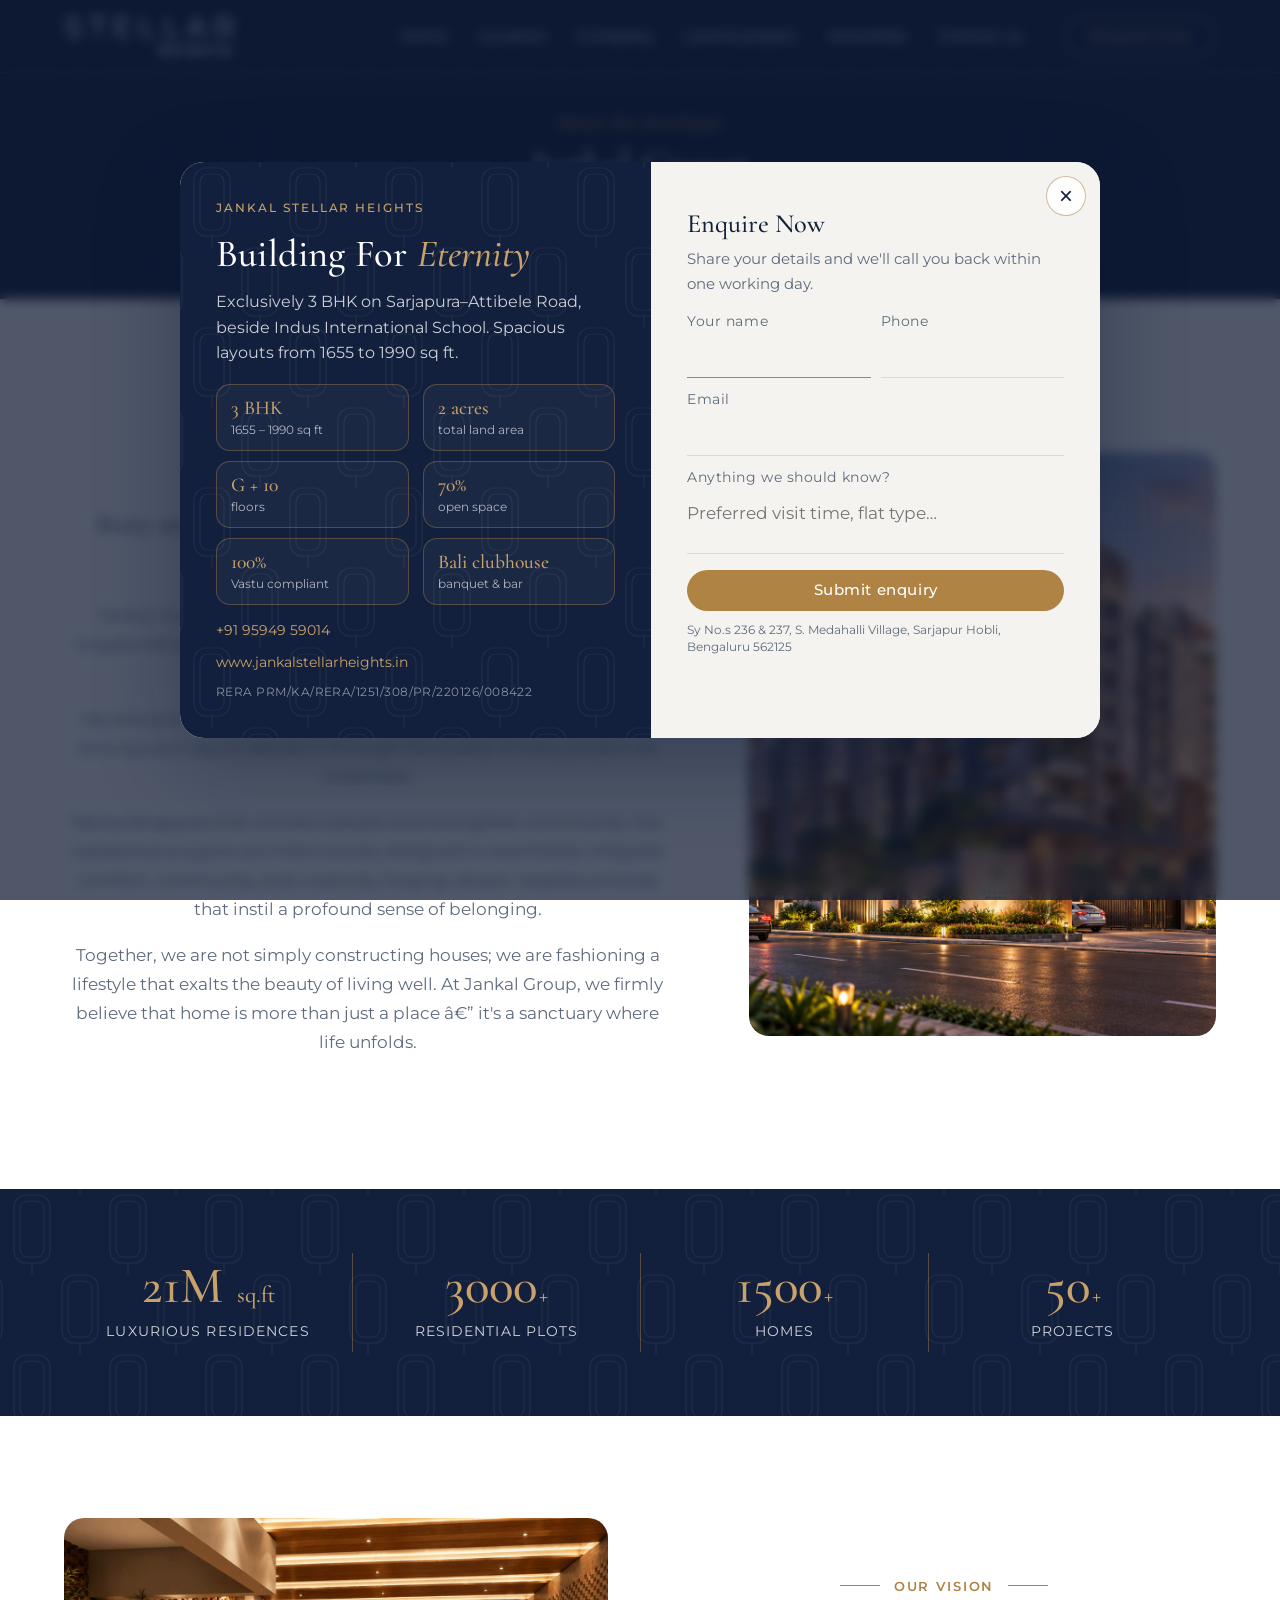
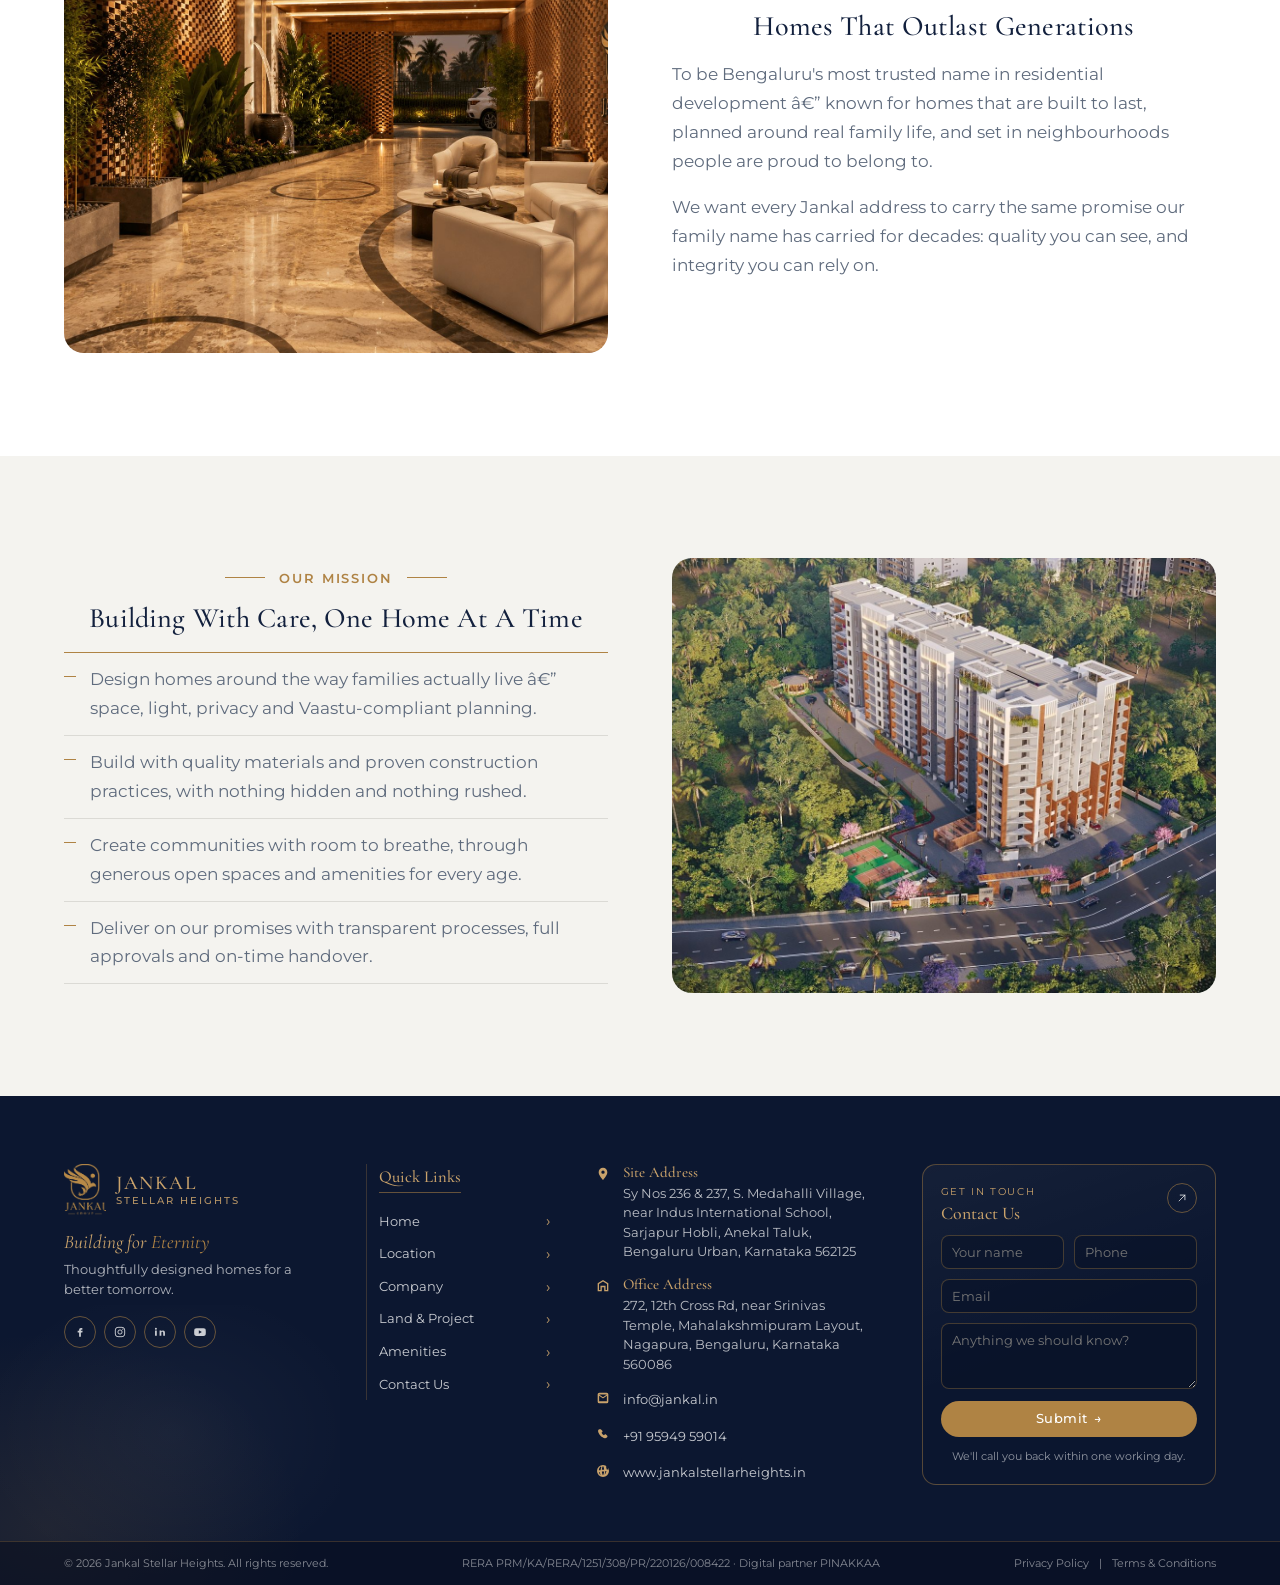
<file: about.html>
<!DOCTYPE html>
<html lang="en">
<head>
<meta charset="UTF-8">
<meta name="viewport" content="width=device-width, initial-scale=1, viewport-fit=cover">
<title>About Jankal Group â€” Stellar Heights</title>
<link rel="preconnect" href="https://fonts.googleapis.com">
<link rel="preconnect" href="https://fonts.gstatic.com" crossorigin>
<link href="https://fonts.googleapis.com/css2?family=Cormorant+Garamond:ital,wght@0,400;0,500;0,600;1,400&family=Montserrat:wght@300;400;500;600&display=swap" rel="stylesheet">
<link rel="stylesheet" href="style.css">
</head>
<body class="subpage">
<header class="nav" id="nav">
  <div class="nav__inner">
    <a class="nav__brand" href="index.html" aria-label="Stellar Heights home">
      <img src="assets/stellar-logo-white.png" alt="Stellar Heights" class="nav__logo">
    </a>
    <nav class="nav__links" id="navLinks">
      <a href="index.html">Home</a>
      <a href="index.html#location">Location</a>
      <a href="index.html#company">Company</a>
      <a href="index.html#project">Land &amp; project</a>
      <a href="index.html#amenities">Amenities</a>
      <a href="contact.html">Contact us</a>
    </nav>
    <a href="index.html#enquire" class="btn btn--outline nav__cta">Enquire now</a>
    <button class="nav__toggle" id="navToggle" aria-label="Open menu" aria-expanded="false">
      <span></span><span></span>
    </button>
  </div>
</header>
<main id="top">

<section class="pagehero">
  <div class="wrap">
    <p class="pagehero__eyebrow">About the developer</p>
    <h1 class="h-serif">Jankal Group</h1>
    <p class="pagehero__sub">A family-owned name in construction for decades â€” and the group behind Stellar Heights.</p>
  </div>
</section>

<section class="about">
  <div class="wrap about__grid">
    <div class="about__text">
      <h2 class="h-serif">Building For <em>Eternity</em></h2>
      <p class="lead">Every structure we build is a monument to the power of human imagination and hard work.</p>
      <p>Jankal Group is a distinguished, family-owned enterprise with a longstanding presence in the construction industry, spanning several decades.</p>
      <p>We steward our firm with the honour of our family name at its heart, striving each day to elevate it through the quality of every project we undertake.</p>
      <p>We build spaces that connect people and strengthen community. Our residential projects are meticulously designed to seamlessly integrate comfort, community, and creativity, forging vibrant neighbourhoods that instil a profound sense of belonging.</p>
      <p>Together, we are not simply constructing houses; we are fashioning a lifestyle that exalts the beauty of living well. At Jankal Group, we firmly believe that home is more than just a place â€” it's a sanctuary where life unfolds.</p>
    </div>
    <figure class="about__figure"><img src="assets/Stellar%20Residences%20at%20Sunset.png" alt="Stellar Heights residences at sunset"></figure>
  </div>
</section>

<section class="stats">
  <div class="wrap">
    <ul class="stats__list">
      <li><strong>21M <small>sq.ft</small></strong><span>Luxurious residences</span></li>
      <li><strong>3000<small>+</small></strong><span>Residential plots</span></li>
      <li><strong>1500<small>+</small></strong><span>Homes</span></li>
      <li><strong>50<small>+</small></strong><span>Projects</span></li>
    </ul>
  </div>
</section>



<section class="vm">
  <div class="wrap vm__row">
    <figure class="vm__media"><img src="assets/entrance-lobby.jpg" alt="Entrance lobby at Stellar Heights"></figure>
    <div class="vm__text">
      <p class="vm__eyebrow">Our vision</p>
      <h2 class="h-serif">Homes That Outlast Generations</h2>
      <p>To be Bengaluru's most trusted name in residential development â€” known for homes that are built to last, planned around real family life, and set in neighbourhoods people are proud to belong to.</p>
      <p>We want every Jankal address to carry the same promise our family name has carried for decades: quality you can see, and integrity you can rely on.</p>
    </div>
  </div>
</section>

<section class="vm vm--alt">
  <div class="wrap vm__row vm__row--flip">
    <figure class="vm__media"><img src="assets/aerial.jpg" alt="Aerial view of Stellar Heights"></figure>
    <div class="vm__text">
      <p class="vm__eyebrow">Our mission</p>
      <h2 class="h-serif">Building With Care, One Home At A Time</h2>
      <ul class="vm__list">
        <li>Design homes around the way families actually live â€” space, light, privacy and Vaastu-compliant planning.</li>
        <li>Build with quality materials and proven construction practices, with nothing hidden and nothing rushed.</li>
        <li>Create communities with room to breathe, through generous open spaces and amenities for every age.</li>
        <li>Deliver on our promises with transparent processes, full approvals and on-time handover.</li>
      </ul>
    </div>
  </div>
</section>

</main>
<footer class="footer" id="enquire">
  <div class="footer__wash" aria-hidden="true"></div>
  <div class="wrap footer__grid">
    <div class="footer__brand">
      <a href="index.html" class="footer__identity">
        <img src="assets/logo.png" alt="" class="footer__logo">
        <span class="footer__name">
          <strong>Jankal</strong>
          <small>Stellar Heights</small>
        </span>
      </a>
      <p class="footer__line">Building for <em>Eternity</em></p>
      <p class="footer__tag">Thoughtfully designed homes for a better tomorrow.</p>
      <div class="footer__social">
        <a href="#" aria-label="Facebook"><svg viewBox="0 0 24 24" aria-hidden="true"><path d="M14 8h2V5h-2.5C11.6 5 10.5 6.3 10.5 8.3V10H8v3h2.5v7h3v-7H16l.5-3H13.5V8.6c0-.4.2-.6.5-.6Z"/></svg></a>
        <a href="#" aria-label="Instagram"><svg viewBox="0 0 24 24" aria-hidden="true"><rect x="4" y="4" width="16" height="16" rx="4.5" fill="none" stroke="currentColor" stroke-width="1.6"/><circle cx="12" cy="12" r="3.6" fill="none" stroke="currentColor" stroke-width="1.6"/><circle cx="16.8" cy="7.2" r="1"/></svg></a>
        <a href="#" aria-label="LinkedIn"><svg viewBox="0 0 24 24" aria-hidden="true"><path d="M6.5 9.5v9h-3v-9h3ZM5 4.8a1.7 1.7 0 1 1 0 3.4 1.7 1.7 0 0 1 0-3.4ZM20.5 13.3v5.2h-3v-4.8c0-1.3-.5-2.1-1.6-2.1-1 0-1.6.7-1.6 2.1v4.8h-3v-9h3v1.3c.5-.8 1.5-1.5 2.9-1.5 2.1 0 3.3 1.3 3.3 4Z"/></svg></a>
        <a href="#" aria-label="YouTube"><svg viewBox="0 0 24 24" aria-hidden="true"><path d="M22 12.2s0-3.2-.4-4.7c-.2-.8-.8-1.4-1.6-1.6C18.5 5.5 12 5.5 12 5.5s-6.5 0-8 .4c-.8.2-1.4.8-1.6 1.6C2 9 2 12.2 2 12.2s0 3.2.4 4.7c.2.8.8 1.4 1.6 1.6 1.5.4 8 .4 8 .4s6.5 0 8-.4c.8-.2 1.4-.8 1.6-1.6.4-1.5.4-4.7.4-4.7ZM10 15.2V9.2l5.2 3-5.2 3Z"/></svg></a>
      </div>
    </div>

    <nav class="footer__links" aria-label="Quick links">
      <h4>Quick Links</h4>
      <ul>
        <li><a href="index.html">Home</a></li>
        <li><a href="index.html#location">Location</a></li>
        <li><a href="about.html">Company</a></li>
        <li><a href="index.html#project">Land &amp; Project</a></li>
        <li><a href="index.html#amenities">Amenities</a></li>
        <li><a href="contact.html">Contact Us</a></li>
      </ul>
    </nav>

    <div class="footer__info">
      <div class="footer__info-item">
        <span class="footer__icon" aria-hidden="true">
          <svg viewBox="0 0 24 24"><path d="M12 2.8c-3.6 0-6.5 2.9-6.5 6.5 0 4.6 5.6 10.7 6.1 11.2l.4.4.4-.4c.5-.5 6.1-6.6 6.1-11.2 0-3.6-2.9-6.5-6.5-6.5Zm0 9a2.5 2.5 0 1 1 0-5 2.5 2.5 0 0 1 0 5Z" fill="currentColor"/></svg>
        </span>
        <div>
          <h4>Site Address</h4>
          <address>Sy Nos 236 &amp; 237, S. Medahalli Village, near Indus International School, Sarjapur Hobli, Anekal Taluk, Bengaluru Urban, Karnataka 562125</address>
        </div>
      </div>
      <div class="footer__info-item">
        <span class="footer__icon" aria-hidden="true">
          <svg viewBox="0 0 24 24"><path d="M4 20V7.8L12 3l8 4.8V20h-6.2v-6.2H10.2V20H4Zm2-2h2.2v-6.2h7.6V18H18V8.9l-6-3.6-6 3.6V18Z" fill="currentColor"/></svg>
        </span>
        <div>
          <h4>Office Address</h4>
          <address>272, 12th Cross Rd, near Srinivas Temple, Mahalakshmipuram Layout, Nagapura, Bengaluru, Karnataka 560086</address>
        </div>
      </div>
      <div class="footer__info-item">
        <span class="footer__icon" aria-hidden="true">
          <svg viewBox="0 0 24 24"><path d="M4 6.5A2.5 2.5 0 0 1 6.5 4h11A2.5 2.5 0 0 1 20 6.5v11a2.5 2.5 0 0 1-2.5 2.5h-11A2.5 2.5 0 0 1 4 17.5v-11Zm2.2.3 5.8 4.2 5.8-4.2H6.2Zm11.6 1.7-5.3 3.8a.9.9 0 0 1-1 0L6.2 8.5V17h11.6V8.5Z" fill="currentColor"/></svg>
        </span>
        <a href="mailto:info@jankal.in">info@jankal.in</a>
      </div>
      <div class="footer__info-item">
        <span class="footer__icon" aria-hidden="true">
          <svg viewBox="0 0 24 24"><path d="M7.2 3.8c.5-.5 1.3-.5 1.8 0l2 2c.5.5.5 1.3 0 1.8l-1.2 1.2c.8 1.6 2 2.8 3.6 3.6l1.2-1.2c.5-.5 1.3-.5 1.8 0l2 2c.5.5.5 1.3 0 1.8l-1.1 1.1c-.6.6-1.5.9-2.4.7-2.4-.4-4.7-1.8-6.6-3.7-1.9-1.9-3.3-4.2-3.7-6.6-.2-.9.1-1.8.7-2.4l1.1-1.1Z" fill="currentColor"/></svg>
        </span>
        <a href="tel:+919594959014">+91 95949 59014</a>
      </div>
      <div class="footer__info-item">
        <span class="footer__icon" aria-hidden="true">
          <svg viewBox="0 0 24 24"><path d="M12 3a9 9 0 1 1 0 18 9 9 0 0 1 0-18Zm0 1.6c-.9 1.2-1.5 3.2-1.7 5.4h3.4c-.2-2.2-.8-4.2-1.7-5.4Zm-3.5.8C7 6.7 6 8.7 5.7 10.9H8.3c.2-1.8.7-3.4 1.2-4.5ZM16.3 5.4c.5 1.1 1 2.7 1.2 4.5h2.6c-.3-2.2-1.3-4.2-2.8-5.5ZM5.7 12.9c.3 2.2 1.3 4.2 2.8 5.5-.5-1.1-1-2.7-1.2-4.5H5.7Zm4.6 0c.2 2.2.8 4.2 1.7 5.4.9-1.2 1.5-3.2 1.7-5.4H10.3Zm5.2 0c-.2 1.8-.7 3.4-1.2 4.5 1.5-1.3 2.5-3.3 2.8-5.5h-1.6Z" fill="currentColor"/></svg>
        </span>
        <a href="https://www.jankalstellarheights.in" target="_blank" rel="noopener">www.jankalstellarheights.in</a>
      </div>
    </div>

    <div class="footer__form">
      <div class="footer__form-head">
        <div>
          <p class="footer__form-eyebrow">Get in touch</p>
          <h4>Contact Us</h4>
        </div>
        <a href="index.html" class="footer__form-jump" aria-label="Back to top">
          <svg viewBox="0 0 24 24" aria-hidden="true"><path d="M7 17 17 7M9 7h8v8" fill="none" stroke="currentColor" stroke-width="1.6" stroke-linecap="round" stroke-linejoin="round"/></svg>
        </a>
      </div>
      <form class="form form--dark" novalidate>
        <div class="form__row">
          <label><span>Your name</span><input type="text" name="name" placeholder="Your name" required autocomplete="name"></label>
          <label><span>Phone</span><input type="tel" name="phone" placeholder="Phone" required autocomplete="tel"></label>
        </div>
        <label><span>Email</span><input type="email" name="email" placeholder="Email" autocomplete="email"></label>
        <label><span>Message</span><textarea name="message" rows="3" placeholder="Anything we should know?"></textarea></label>
        <button type="submit" class="btn btn--gold">Submit <span aria-hidden="true">→</span></button>
        <p class="form__note">We'll call you back within one working day.</p>
      </form>
    </div>
  </div>

  <div class="footer__bar">
    <div class="wrap footer__legal">
      <p>© 2026 Jankal Stellar Heights. All rights reserved.</p>
      <p>RERA PRM/KA/RERA/1251/308/PR/220126/008422 · Digital partner <a href="#">PINAKKAA</a></p>
      <p class="footer__policies"><a href="#">Privacy Policy</a><span aria-hidden="true">|</span><a href="#">Terms &amp; Conditions</a></p>
    </div>
  </div>
</footer>
<script src="script.js"></script>
</body>
</html>
</file>
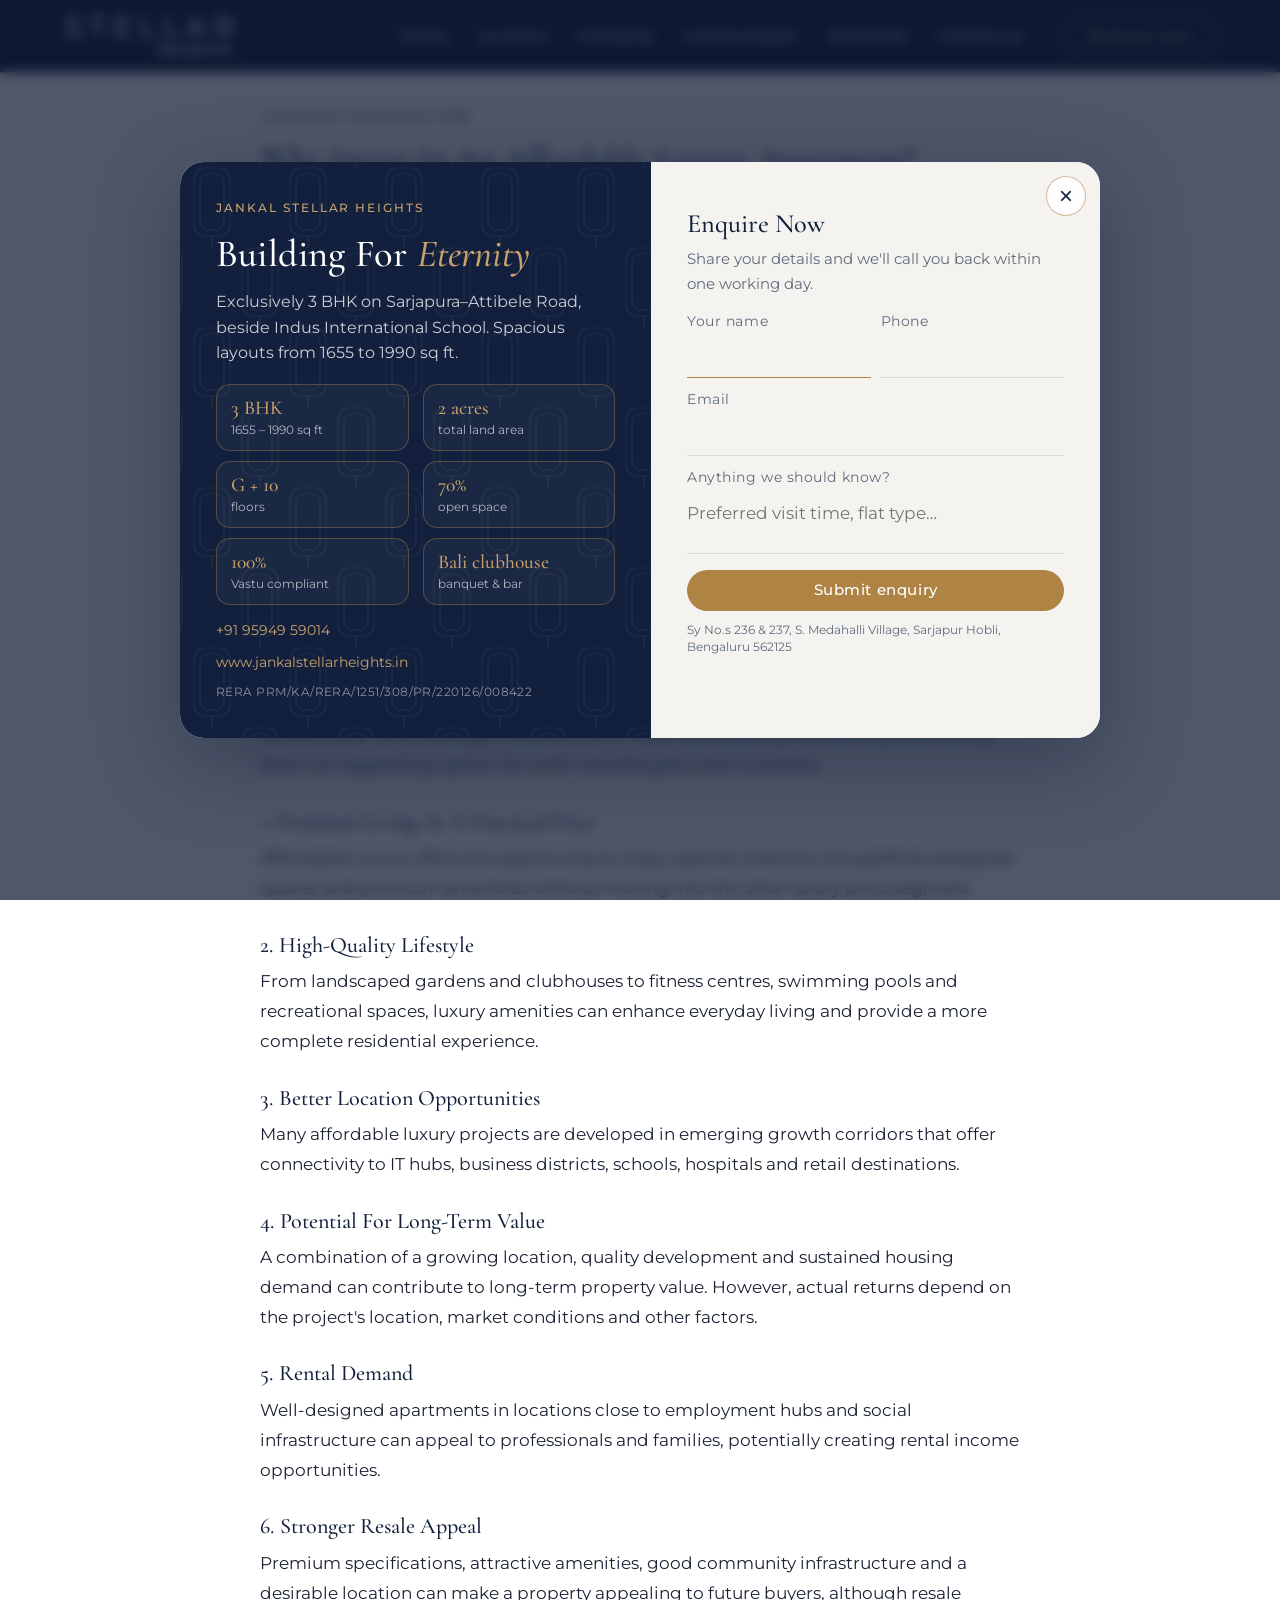
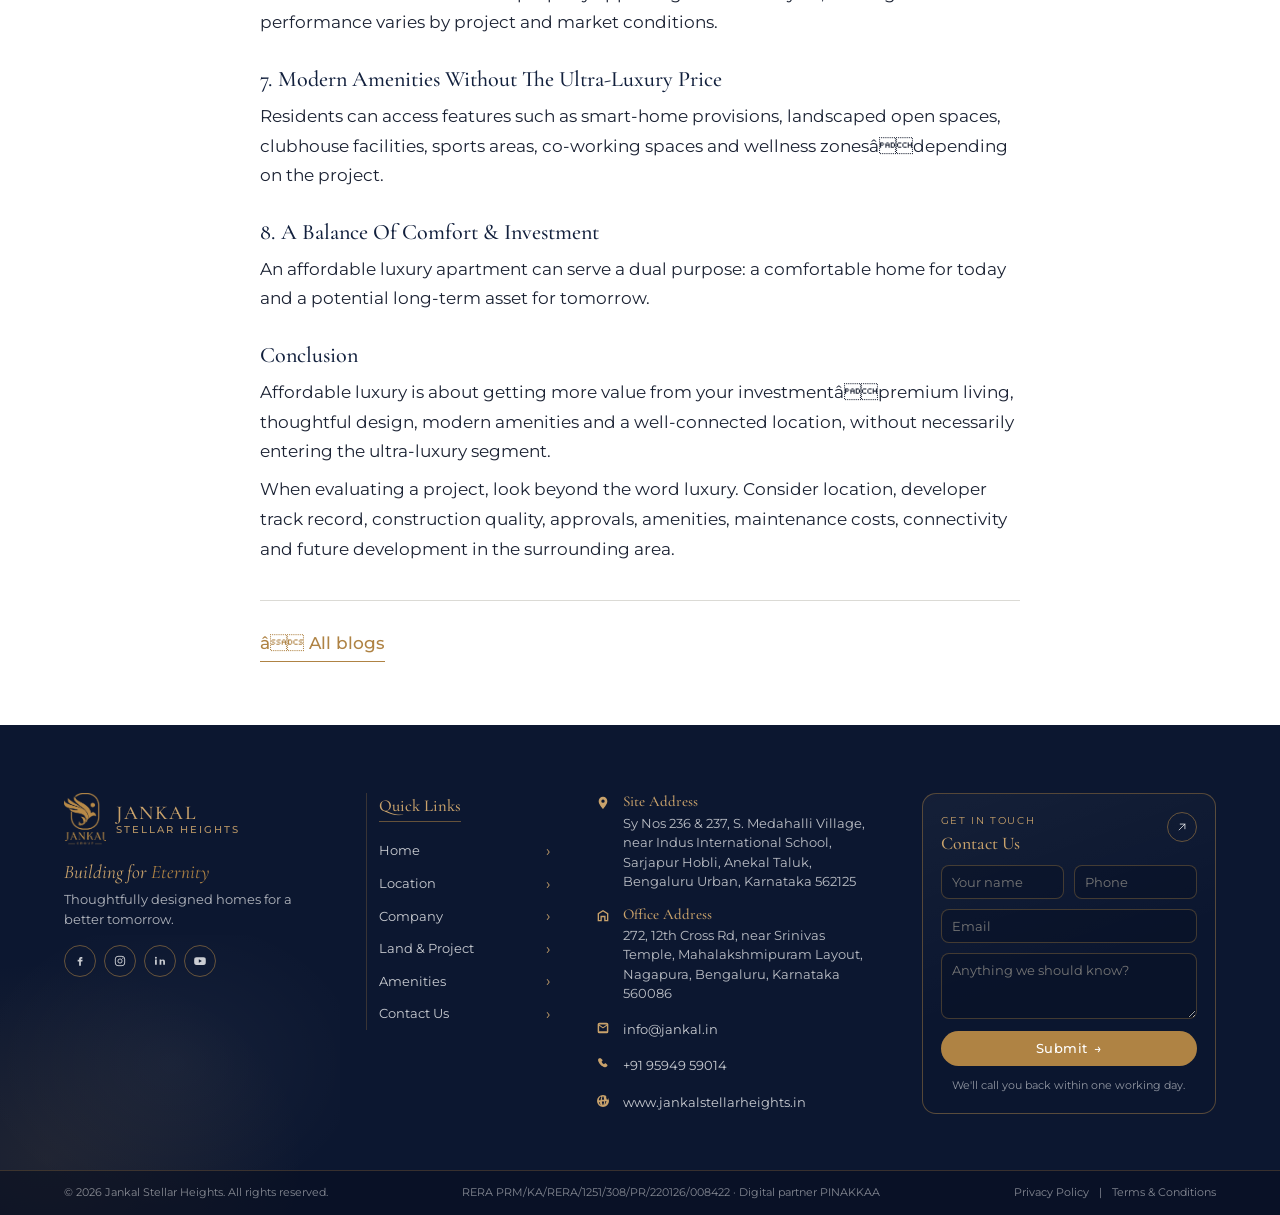
<file: blog-affordable-luxury.html>
<!DOCTYPE html>
<html lang="en">
<head>
<meta charset="UTF-8">
<meta name="viewport" content="width=device-width, initial-scale=1, viewport-fit=cover">
<title>Why Invest In An Affordable Luxury Apartment? â Stellar Heights</title>
<link rel="preconnect" href="https://fonts.googleapis.com">
<link rel="preconnect" href="https://fonts.gstatic.com" crossorigin>
<link href="https://fonts.googleapis.com/css2?family=Cormorant+Garamond:ital,wght@0,400;0,500;0,600;1,400&family=Montserrat:wght@300;400;500;600&display=swap" rel="stylesheet">
<link rel="stylesheet" href="style.css">
</head>
<body class="subpage">
<header class="nav" id="nav">
  <div class="nav__inner">
    <a class="nav__brand" href="index.html" aria-label="Stellar Heights home">
      <img src="assets/stellar-logo-white.png" alt="Stellar Heights" class="nav__logo">
    </a>
    <nav class="nav__links" id="navLinks">
      <a href="index.html">Home</a>
      <a href="index.html#location">Location</a>
      <a href="index.html#company">Company</a>
      <a href="index.html#project">Land &amp; project</a>
      <a href="index.html#amenities">Amenities</a>
      <a href="contact.html">Contact us</a>
    </nav>
    <a href="index.html#enquire" class="btn btn--outline nav__cta">Enquire now</a>
    <button class="nav__toggle" id="navToggle" aria-label="Open menu" aria-expanded="false">
      <span></span><span></span>
    </button>
  </div>
</header>
<main id="top">

<section class="pagehero pagehero--post">
  <div class="wrap">
    <p class="pagehero__eyebrow">Investing Â· September 2026</p>
    <h1 class="h-serif">Why Invest In An Affordable Luxury Apartment?</h1>
  </div>
</section>
<section class="article">
  <div class="wrap article__wrap">
    <figure class="article__hero"><img src="assets/entrance-lobby.jpg" alt=""></figure>
    <div class="article__body">
      <p class="article__intro">Luxury living is no longer limited to ultra-premium homes. Affordable luxury apartments bring together premium design, modern amenities, quality construction and strategic locations at a more accessible price pointâmaking them an appealing option for both homebuyers and investors.</p>
      <h2><span>1</span>Premium Living At A Practical Price</h2>
      <p>Affordable luxury offers the opportunity to enjoy upscale interiors, thoughtfully designed spaces and premium amenities without moving into the ultra-luxury price segment.</p>
      <h2><span>2</span>High-Quality Lifestyle</h2>
      <p>From landscaped gardens and clubhouses to fitness centres, swimming pools and recreational spaces, luxury amenities can enhance everyday living and provide a more complete residential experience.</p>
      <h2><span>3</span>Better Location Opportunities</h2>
      <p>Many affordable luxury projects are developed in emerging growth corridors that offer connectivity to IT hubs, business districts, schools, hospitals and retail destinations.</p>
      <h2><span>4</span>Potential For Long-Term Value</h2>
      <p>A combination of a growing location, quality development and sustained housing demand can contribute to long-term property value. However, actual returns depend on the project's location, market conditions and other factors.</p>
      <h2><span>5</span>Rental Demand</h2>
      <p>Well-designed apartments in locations close to employment hubs and social infrastructure can appeal to professionals and families, potentially creating rental income opportunities.</p>
      <h2><span>6</span>Stronger Resale Appeal</h2>
      <p>Premium specifications, attractive amenities, good community infrastructure and a desirable location can make a property appealing to future buyers, although resale performance varies by project and market conditions.</p>
      <h2><span>7</span>Modern Amenities Without The Ultra-Luxury Price</h2>
      <p>Residents can access features such as smart-home provisions, landscaped open spaces, clubhouse facilities, sports areas, co-working spaces and wellness zonesâdepending on the project.</p>
      <h2><span>8</span>A Balance Of Comfort & Investment</h2>
      <p>An affordable luxury apartment can serve a dual purpose: a comfortable home for today and a potential long-term asset for tomorrow.</p>
      <div class="article__conclusion">
      <h2>Conclusion</h2>
      <p>Affordable luxury is about getting more value from your investmentâpremium living, thoughtful design, modern amenities and a well-connected location, without necessarily entering the ultra-luxury segment.</p>
      <p>When evaluating a project, look beyond the word luxury. Consider location, developer track record, construction quality, approvals, amenities, maintenance costs, connectivity and future development in the surrounding area.</p>
      </div>
      <div class="article__foot">
        <a class="link-gold" href="blogs.html">â All blogs</a>
      </div>
    </div>
  </div>
</section>

</main>
<footer class="footer" id="enquire">
  <div class="footer__wash" aria-hidden="true"></div>
  <div class="wrap footer__grid">
    <div class="footer__brand">
      <a href="index.html" class="footer__identity">
        <img src="assets/logo.png" alt="" class="footer__logo">
        <span class="footer__name">
          <strong>Jankal</strong>
          <small>Stellar Heights</small>
        </span>
      </a>
      <p class="footer__line">Building for <em>Eternity</em></p>
      <p class="footer__tag">Thoughtfully designed homes for a better tomorrow.</p>
      <div class="footer__social">
        <a href="#" aria-label="Facebook"><svg viewBox="0 0 24 24" aria-hidden="true"><path d="M14 8h2V5h-2.5C11.6 5 10.5 6.3 10.5 8.3V10H8v3h2.5v7h3v-7H16l.5-3H13.5V8.6c0-.4.2-.6.5-.6Z"/></svg></a>
        <a href="#" aria-label="Instagram"><svg viewBox="0 0 24 24" aria-hidden="true"><rect x="4" y="4" width="16" height="16" rx="4.5" fill="none" stroke="currentColor" stroke-width="1.6"/><circle cx="12" cy="12" r="3.6" fill="none" stroke="currentColor" stroke-width="1.6"/><circle cx="16.8" cy="7.2" r="1"/></svg></a>
        <a href="#" aria-label="LinkedIn"><svg viewBox="0 0 24 24" aria-hidden="true"><path d="M6.5 9.5v9h-3v-9h3ZM5 4.8a1.7 1.7 0 1 1 0 3.4 1.7 1.7 0 0 1 0-3.4ZM20.5 13.3v5.2h-3v-4.8c0-1.3-.5-2.1-1.6-2.1-1 0-1.6.7-1.6 2.1v4.8h-3v-9h3v1.3c.5-.8 1.5-1.5 2.9-1.5 2.1 0 3.3 1.3 3.3 4Z"/></svg></a>
        <a href="#" aria-label="YouTube"><svg viewBox="0 0 24 24" aria-hidden="true"><path d="M22 12.2s0-3.2-.4-4.7c-.2-.8-.8-1.4-1.6-1.6C18.5 5.5 12 5.5 12 5.5s-6.5 0-8 .4c-.8.2-1.4.8-1.6 1.6C2 9 2 12.2 2 12.2s0 3.2.4 4.7c.2.8.8 1.4 1.6 1.6 1.5.4 8 .4 8 .4s6.5 0 8-.4c.8-.2 1.4-.8 1.6-1.6.4-1.5.4-4.7.4-4.7ZM10 15.2V9.2l5.2 3-5.2 3Z"/></svg></a>
      </div>
    </div>

    <nav class="footer__links" aria-label="Quick links">
      <h4>Quick Links</h4>
      <ul>
        <li><a href="index.html">Home</a></li>
        <li><a href="index.html#location">Location</a></li>
        <li><a href="about.html">Company</a></li>
        <li><a href="index.html#project">Land &amp; Project</a></li>
        <li><a href="index.html#amenities">Amenities</a></li>
        <li><a href="contact.html">Contact Us</a></li>
      </ul>
    </nav>

    <div class="footer__info">
      <div class="footer__info-item">
        <span class="footer__icon" aria-hidden="true">
          <svg viewBox="0 0 24 24"><path d="M12 2.8c-3.6 0-6.5 2.9-6.5 6.5 0 4.6 5.6 10.7 6.1 11.2l.4.4.4-.4c.5-.5 6.1-6.6 6.1-11.2 0-3.6-2.9-6.5-6.5-6.5Zm0 9a2.5 2.5 0 1 1 0-5 2.5 2.5 0 0 1 0 5Z" fill="currentColor"/></svg>
        </span>
        <div>
          <h4>Site Address</h4>
          <address>Sy Nos 236 &amp; 237, S. Medahalli Village, near Indus International School, Sarjapur Hobli, Anekal Taluk, Bengaluru Urban, Karnataka 562125</address>
        </div>
      </div>
      <div class="footer__info-item">
        <span class="footer__icon" aria-hidden="true">
          <svg viewBox="0 0 24 24"><path d="M4 20V7.8L12 3l8 4.8V20h-6.2v-6.2H10.2V20H4Zm2-2h2.2v-6.2h7.6V18H18V8.9l-6-3.6-6 3.6V18Z" fill="currentColor"/></svg>
        </span>
        <div>
          <h4>Office Address</h4>
          <address>272, 12th Cross Rd, near Srinivas Temple, Mahalakshmipuram Layout, Nagapura, Bengaluru, Karnataka 560086</address>
        </div>
      </div>
      <div class="footer__info-item">
        <span class="footer__icon" aria-hidden="true">
          <svg viewBox="0 0 24 24"><path d="M4 6.5A2.5 2.5 0 0 1 6.5 4h11A2.5 2.5 0 0 1 20 6.5v11a2.5 2.5 0 0 1-2.5 2.5h-11A2.5 2.5 0 0 1 4 17.5v-11Zm2.2.3 5.8 4.2 5.8-4.2H6.2Zm11.6 1.7-5.3 3.8a.9.9 0 0 1-1 0L6.2 8.5V17h11.6V8.5Z" fill="currentColor"/></svg>
        </span>
        <a href="mailto:info@jankal.in">info@jankal.in</a>
      </div>
      <div class="footer__info-item">
        <span class="footer__icon" aria-hidden="true">
          <svg viewBox="0 0 24 24"><path d="M7.2 3.8c.5-.5 1.3-.5 1.8 0l2 2c.5.5.5 1.3 0 1.8l-1.2 1.2c.8 1.6 2 2.8 3.6 3.6l1.2-1.2c.5-.5 1.3-.5 1.8 0l2 2c.5.5.5 1.3 0 1.8l-1.1 1.1c-.6.6-1.5.9-2.4.7-2.4-.4-4.7-1.8-6.6-3.7-1.9-1.9-3.3-4.2-3.7-6.6-.2-.9.1-1.8.7-2.4l1.1-1.1Z" fill="currentColor"/></svg>
        </span>
        <a href="tel:+919594959014">+91 95949 59014</a>
      </div>
      <div class="footer__info-item">
        <span class="footer__icon" aria-hidden="true">
          <svg viewBox="0 0 24 24"><path d="M12 3a9 9 0 1 1 0 18 9 9 0 0 1 0-18Zm0 1.6c-.9 1.2-1.5 3.2-1.7 5.4h3.4c-.2-2.2-.8-4.2-1.7-5.4Zm-3.5.8C7 6.7 6 8.7 5.7 10.9H8.3c.2-1.8.7-3.4 1.2-4.5ZM16.3 5.4c.5 1.1 1 2.7 1.2 4.5h2.6c-.3-2.2-1.3-4.2-2.8-5.5ZM5.7 12.9c.3 2.2 1.3 4.2 2.8 5.5-.5-1.1-1-2.7-1.2-4.5H5.7Zm4.6 0c.2 2.2.8 4.2 1.7 5.4.9-1.2 1.5-3.2 1.7-5.4H10.3Zm5.2 0c-.2 1.8-.7 3.4-1.2 4.5 1.5-1.3 2.5-3.3 2.8-5.5h-1.6Z" fill="currentColor"/></svg>
        </span>
        <a href="https://www.jankalstellarheights.in" target="_blank" rel="noopener">www.jankalstellarheights.in</a>
      </div>
    </div>

    <div class="footer__form">
      <div class="footer__form-head">
        <div>
          <p class="footer__form-eyebrow">Get in touch</p>
          <h4>Contact Us</h4>
        </div>
        <a href="index.html" class="footer__form-jump" aria-label="Back to top">
          <svg viewBox="0 0 24 24" aria-hidden="true"><path d="M7 17 17 7M9 7h8v8" fill="none" stroke="currentColor" stroke-width="1.6" stroke-linecap="round" stroke-linejoin="round"/></svg>
        </a>
      </div>
      <form class="form form--dark" novalidate>
        <div class="form__row">
          <label><span>Your name</span><input type="text" name="name" placeholder="Your name" required autocomplete="name"></label>
          <label><span>Phone</span><input type="tel" name="phone" placeholder="Phone" required autocomplete="tel"></label>
        </div>
        <label><span>Email</span><input type="email" name="email" placeholder="Email" autocomplete="email"></label>
        <label><span>Message</span><textarea name="message" rows="3" placeholder="Anything we should know?"></textarea></label>
        <button type="submit" class="btn btn--gold">Submit <span aria-hidden="true">→</span></button>
        <p class="form__note">We'll call you back within one working day.</p>
      </form>
    </div>
  </div>

  <div class="footer__bar">
    <div class="wrap footer__legal">
      <p>© 2026 Jankal Stellar Heights. All rights reserved.</p>
      <p>RERA PRM/KA/RERA/1251/308/PR/220126/008422 · Digital partner <a href="#">PINAKKAA</a></p>
      <p class="footer__policies"><a href="#">Privacy Policy</a><span aria-hidden="true">|</span><a href="#">Terms &amp; Conditions</a></p>
    </div>
  </div>
</footer>
<script src="script.js"></script>
</body>
</html>
</file>
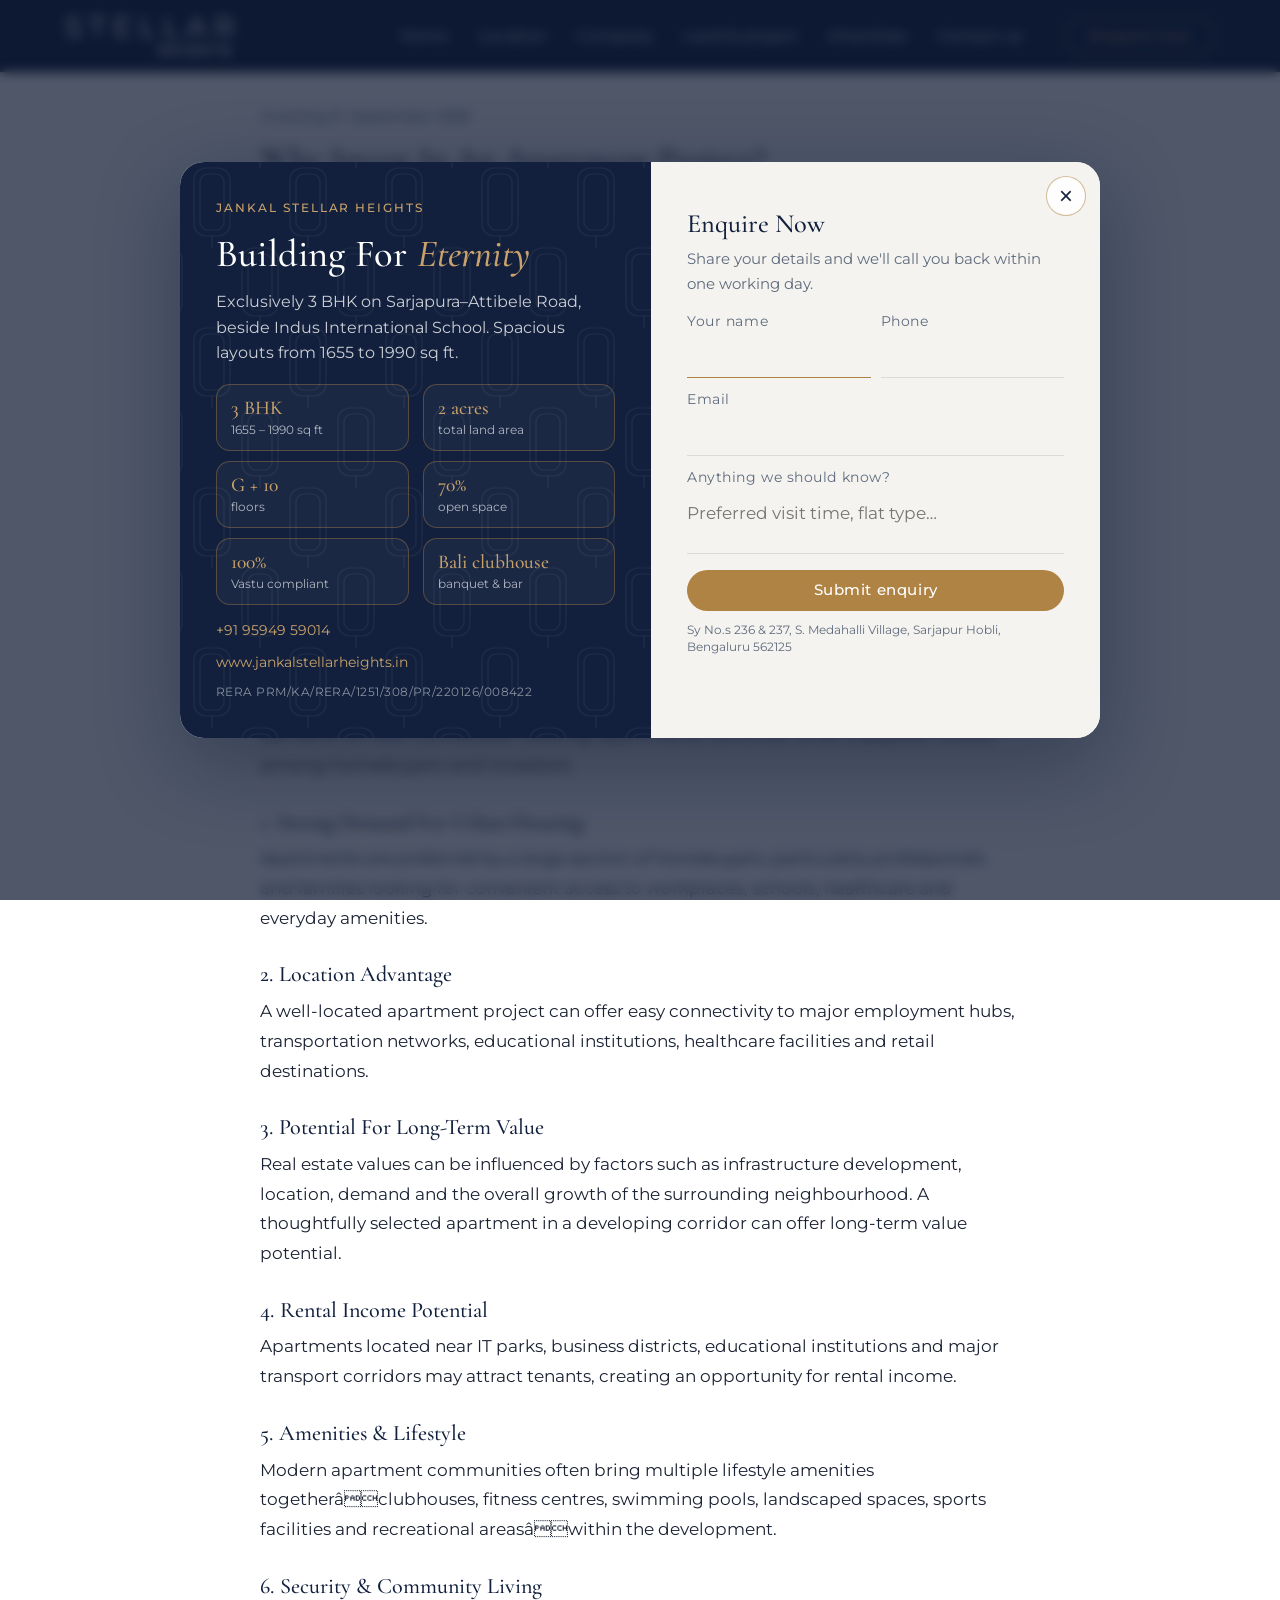
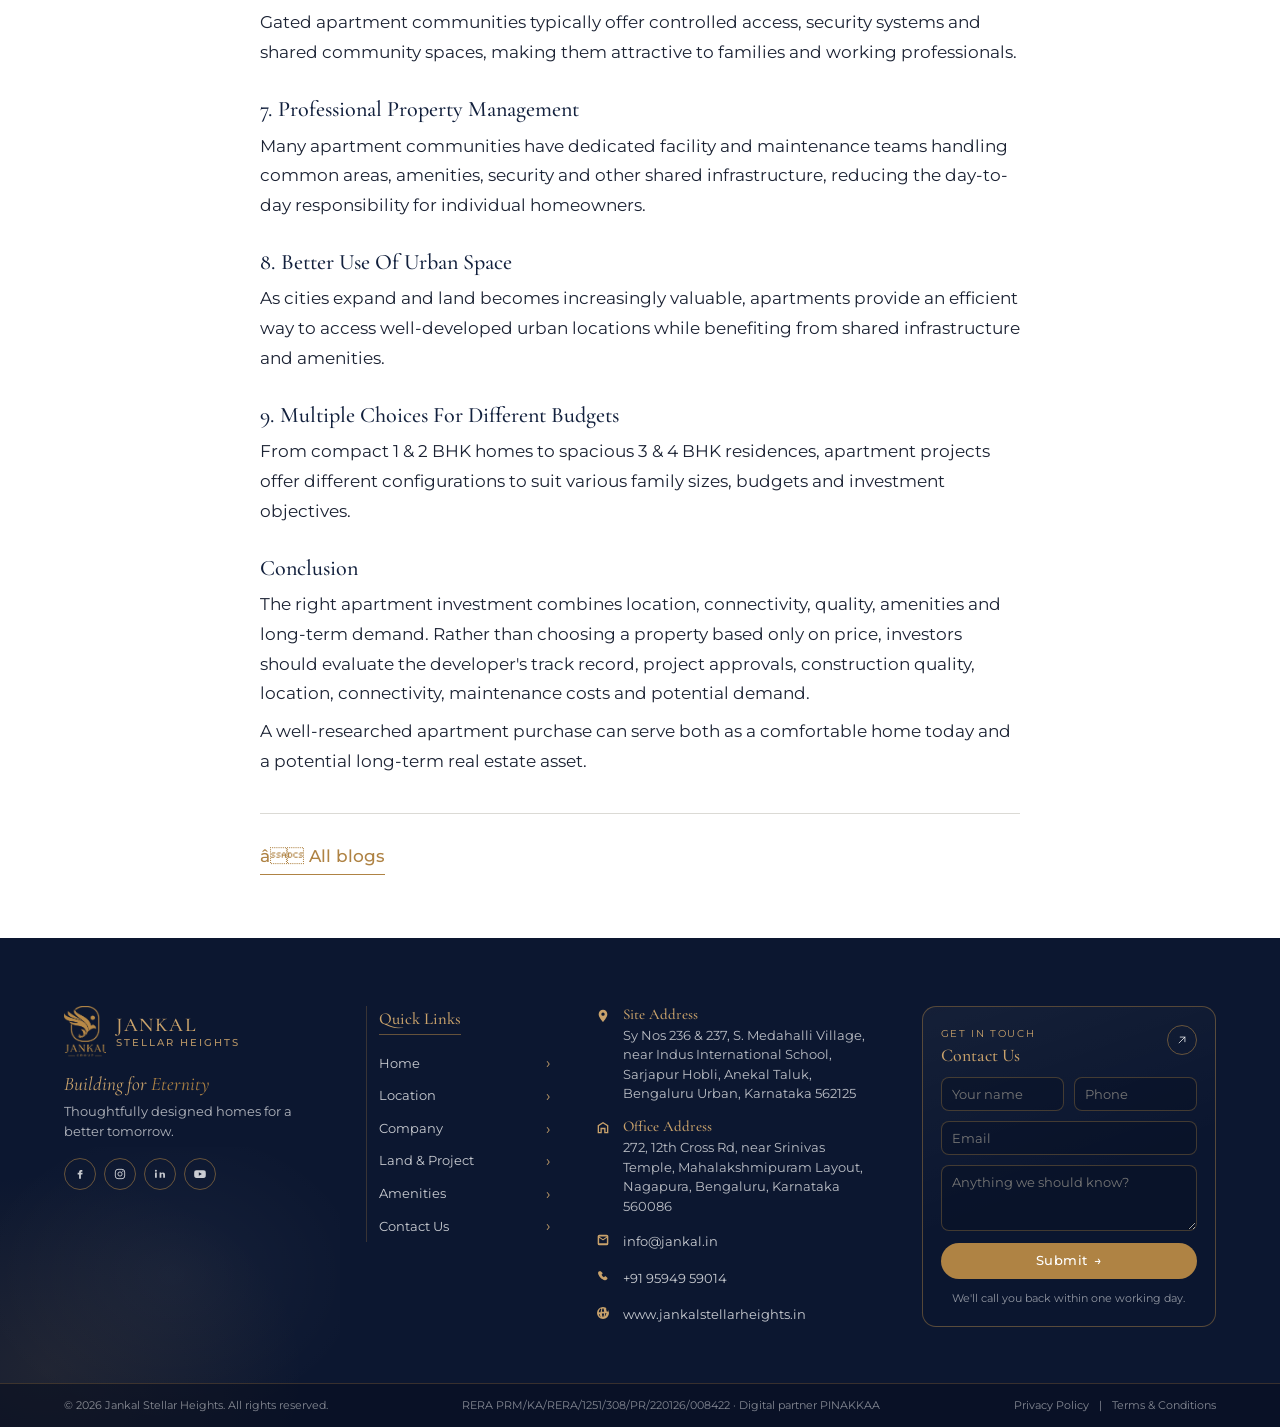
<file: blog-apartment-project.html>
<!DOCTYPE html>
<html lang="en">
<head>
<meta charset="UTF-8">
<meta name="viewport" content="width=device-width, initial-scale=1, viewport-fit=cover">
<title>Why Invest In An Apartment Project? â Stellar Heights</title>
<link rel="preconnect" href="https://fonts.googleapis.com">
<link rel="preconnect" href="https://fonts.gstatic.com" crossorigin>
<link href="https://fonts.googleapis.com/css2?family=Cormorant+Garamond:ital,wght@0,400;0,500;0,600;1,400&family=Montserrat:wght@300;400;500;600&display=swap" rel="stylesheet">
<link rel="stylesheet" href="style.css">
</head>
<body class="subpage">
<header class="nav" id="nav">
  <div class="nav__inner">
    <a class="nav__brand" href="index.html" aria-label="Stellar Heights home">
      <img src="assets/stellar-logo-white.png" alt="Stellar Heights" class="nav__logo">
    </a>
    <nav class="nav__links" id="navLinks">
      <a href="index.html">Home</a>
      <a href="index.html#location">Location</a>
      <a href="index.html#company">Company</a>
      <a href="index.html#project">Land &amp; project</a>
      <a href="index.html#amenities">Amenities</a>
      <a href="contact.html">Contact us</a>
    </nav>
    <a href="index.html#enquire" class="btn btn--outline nav__cta">Enquire now</a>
    <button class="nav__toggle" id="navToggle" aria-label="Open menu" aria-expanded="false">
      <span></span><span></span>
    </button>
  </div>
</header>
<main id="top">

<section class="pagehero pagehero--post">
  <div class="wrap">
    <p class="pagehero__eyebrow">Investing Â· September 2026</p>
    <h1 class="h-serif">Why Invest In An Apartment Project?</h1>
  </div>
</section>
<section class="article">
  <div class="wrap article__wrap">
    <figure class="article__hero"><img src="assets/street.jpg" alt=""></figure>
    <div class="article__body">
      <p class="article__intro">Investing in an apartment is more than purchasing a propertyâit is a long-term investment in location, lifestyle and potential value. With urbanisation and growing demand for well-connected housing, apartments continue to be a popular choice among homebuyers and investors.</p>
      <h2><span>1</span>Strong Demand For Urban Housing</h2>
      <p>Apartments are preferred by a large section of homebuyers, particularly professionals and families looking for convenient access to workplaces, schools, healthcare and everyday amenities.</p>
      <h2><span>2</span>Location Advantage</h2>
      <p>A well-located apartment project can offer easy connectivity to major employment hubs, transportation networks, educational institutions, healthcare facilities and retail destinations.</p>
      <h2><span>3</span>Potential For Long-Term Value</h2>
      <p>Real estate values can be influenced by factors such as infrastructure development, location, demand and the overall growth of the surrounding neighbourhood. A thoughtfully selected apartment in a developing corridor can offer long-term value potential.</p>
      <h2><span>4</span>Rental Income Potential</h2>
      <p>Apartments located near IT parks, business districts, educational institutions and major transport corridors may attract tenants, creating an opportunity for rental income.</p>
      <h2><span>5</span>Amenities & Lifestyle</h2>
      <p>Modern apartment communities often bring multiple lifestyle amenities togetherâclubhouses, fitness centres, swimming pools, landscaped spaces, sports facilities and recreational areasâwithin the development.</p>
      <h2><span>6</span>Security & Community Living</h2>
      <p>Gated apartment communities typically offer controlled access, security systems and shared community spaces, making them attractive to families and working professionals.</p>
      <h2><span>7</span>Professional Property Management</h2>
      <p>Many apartment communities have dedicated facility and maintenance teams handling common areas, amenities, security and other shared infrastructure, reducing the day-to-day responsibility for individual homeowners.</p>
      <h2><span>8</span>Better Use Of Urban Space</h2>
      <p>As cities expand and land becomes increasingly valuable, apartments provide an efficient way to access well-developed urban locations while benefiting from shared infrastructure and amenities.</p>
      <h2><span>9</span>Multiple Choices For Different Budgets</h2>
      <p>From compact 1 & 2 BHK homes to spacious 3 & 4 BHK residences, apartment projects offer different configurations to suit various family sizes, budgets and investment objectives.</p>
      <div class="article__conclusion">
      <h2>Conclusion</h2>
      <p>The right apartment investment combines location, connectivity, quality, amenities and long-term demand. Rather than choosing a property based only on price, investors should evaluate the developer's track record, project approvals, construction quality, location, connectivity, maintenance costs and potential demand.</p>
      <p>A well-researched apartment purchase can serve both as a comfortable home today and a potential long-term real estate asset.</p>
      </div>
      <div class="article__foot">
        <a class="link-gold" href="blogs.html">â All blogs</a>
      </div>
    </div>
  </div>
</section>

</main>
<footer class="footer" id="enquire">
  <div class="footer__wash" aria-hidden="true"></div>
  <div class="wrap footer__grid">
    <div class="footer__brand">
      <a href="index.html" class="footer__identity">
        <img src="assets/logo.png" alt="" class="footer__logo">
        <span class="footer__name">
          <strong>Jankal</strong>
          <small>Stellar Heights</small>
        </span>
      </a>
      <p class="footer__line">Building for <em>Eternity</em></p>
      <p class="footer__tag">Thoughtfully designed homes for a better tomorrow.</p>
      <div class="footer__social">
        <a href="#" aria-label="Facebook"><svg viewBox="0 0 24 24" aria-hidden="true"><path d="M14 8h2V5h-2.5C11.6 5 10.5 6.3 10.5 8.3V10H8v3h2.5v7h3v-7H16l.5-3H13.5V8.6c0-.4.2-.6.5-.6Z"/></svg></a>
        <a href="#" aria-label="Instagram"><svg viewBox="0 0 24 24" aria-hidden="true"><rect x="4" y="4" width="16" height="16" rx="4.5" fill="none" stroke="currentColor" stroke-width="1.6"/><circle cx="12" cy="12" r="3.6" fill="none" stroke="currentColor" stroke-width="1.6"/><circle cx="16.8" cy="7.2" r="1"/></svg></a>
        <a href="#" aria-label="LinkedIn"><svg viewBox="0 0 24 24" aria-hidden="true"><path d="M6.5 9.5v9h-3v-9h3ZM5 4.8a1.7 1.7 0 1 1 0 3.4 1.7 1.7 0 0 1 0-3.4ZM20.5 13.3v5.2h-3v-4.8c0-1.3-.5-2.1-1.6-2.1-1 0-1.6.7-1.6 2.1v4.8h-3v-9h3v1.3c.5-.8 1.5-1.5 2.9-1.5 2.1 0 3.3 1.3 3.3 4Z"/></svg></a>
        <a href="#" aria-label="YouTube"><svg viewBox="0 0 24 24" aria-hidden="true"><path d="M22 12.2s0-3.2-.4-4.7c-.2-.8-.8-1.4-1.6-1.6C18.5 5.5 12 5.5 12 5.5s-6.5 0-8 .4c-.8.2-1.4.8-1.6 1.6C2 9 2 12.2 2 12.2s0 3.2.4 4.7c.2.8.8 1.4 1.6 1.6 1.5.4 8 .4 8 .4s6.5 0 8-.4c.8-.2 1.4-.8 1.6-1.6.4-1.5.4-4.7.4-4.7ZM10 15.2V9.2l5.2 3-5.2 3Z"/></svg></a>
      </div>
    </div>

    <nav class="footer__links" aria-label="Quick links">
      <h4>Quick Links</h4>
      <ul>
        <li><a href="index.html">Home</a></li>
        <li><a href="index.html#location">Location</a></li>
        <li><a href="about.html">Company</a></li>
        <li><a href="index.html#project">Land &amp; Project</a></li>
        <li><a href="index.html#amenities">Amenities</a></li>
        <li><a href="contact.html">Contact Us</a></li>
      </ul>
    </nav>

    <div class="footer__info">
      <div class="footer__info-item">
        <span class="footer__icon" aria-hidden="true">
          <svg viewBox="0 0 24 24"><path d="M12 2.8c-3.6 0-6.5 2.9-6.5 6.5 0 4.6 5.6 10.7 6.1 11.2l.4.4.4-.4c.5-.5 6.1-6.6 6.1-11.2 0-3.6-2.9-6.5-6.5-6.5Zm0 9a2.5 2.5 0 1 1 0-5 2.5 2.5 0 0 1 0 5Z" fill="currentColor"/></svg>
        </span>
        <div>
          <h4>Site Address</h4>
          <address>Sy Nos 236 &amp; 237, S. Medahalli Village, near Indus International School, Sarjapur Hobli, Anekal Taluk, Bengaluru Urban, Karnataka 562125</address>
        </div>
      </div>
      <div class="footer__info-item">
        <span class="footer__icon" aria-hidden="true">
          <svg viewBox="0 0 24 24"><path d="M4 20V7.8L12 3l8 4.8V20h-6.2v-6.2H10.2V20H4Zm2-2h2.2v-6.2h7.6V18H18V8.9l-6-3.6-6 3.6V18Z" fill="currentColor"/></svg>
        </span>
        <div>
          <h4>Office Address</h4>
          <address>272, 12th Cross Rd, near Srinivas Temple, Mahalakshmipuram Layout, Nagapura, Bengaluru, Karnataka 560086</address>
        </div>
      </div>
      <div class="footer__info-item">
        <span class="footer__icon" aria-hidden="true">
          <svg viewBox="0 0 24 24"><path d="M4 6.5A2.5 2.5 0 0 1 6.5 4h11A2.5 2.5 0 0 1 20 6.5v11a2.5 2.5 0 0 1-2.5 2.5h-11A2.5 2.5 0 0 1 4 17.5v-11Zm2.2.3 5.8 4.2 5.8-4.2H6.2Zm11.6 1.7-5.3 3.8a.9.9 0 0 1-1 0L6.2 8.5V17h11.6V8.5Z" fill="currentColor"/></svg>
        </span>
        <a href="mailto:info@jankal.in">info@jankal.in</a>
      </div>
      <div class="footer__info-item">
        <span class="footer__icon" aria-hidden="true">
          <svg viewBox="0 0 24 24"><path d="M7.2 3.8c.5-.5 1.3-.5 1.8 0l2 2c.5.5.5 1.3 0 1.8l-1.2 1.2c.8 1.6 2 2.8 3.6 3.6l1.2-1.2c.5-.5 1.3-.5 1.8 0l2 2c.5.5.5 1.3 0 1.8l-1.1 1.1c-.6.6-1.5.9-2.4.7-2.4-.4-4.7-1.8-6.6-3.7-1.9-1.9-3.3-4.2-3.7-6.6-.2-.9.1-1.8.7-2.4l1.1-1.1Z" fill="currentColor"/></svg>
        </span>
        <a href="tel:+919594959014">+91 95949 59014</a>
      </div>
      <div class="footer__info-item">
        <span class="footer__icon" aria-hidden="true">
          <svg viewBox="0 0 24 24"><path d="M12 3a9 9 0 1 1 0 18 9 9 0 0 1 0-18Zm0 1.6c-.9 1.2-1.5 3.2-1.7 5.4h3.4c-.2-2.2-.8-4.2-1.7-5.4Zm-3.5.8C7 6.7 6 8.7 5.7 10.9H8.3c.2-1.8.7-3.4 1.2-4.5ZM16.3 5.4c.5 1.1 1 2.7 1.2 4.5h2.6c-.3-2.2-1.3-4.2-2.8-5.5ZM5.7 12.9c.3 2.2 1.3 4.2 2.8 5.5-.5-1.1-1-2.7-1.2-4.5H5.7Zm4.6 0c.2 2.2.8 4.2 1.7 5.4.9-1.2 1.5-3.2 1.7-5.4H10.3Zm5.2 0c-.2 1.8-.7 3.4-1.2 4.5 1.5-1.3 2.5-3.3 2.8-5.5h-1.6Z" fill="currentColor"/></svg>
        </span>
        <a href="https://www.jankalstellarheights.in" target="_blank" rel="noopener">www.jankalstellarheights.in</a>
      </div>
    </div>

    <div class="footer__form">
      <div class="footer__form-head">
        <div>
          <p class="footer__form-eyebrow">Get in touch</p>
          <h4>Contact Us</h4>
        </div>
        <a href="index.html" class="footer__form-jump" aria-label="Back to top">
          <svg viewBox="0 0 24 24" aria-hidden="true"><path d="M7 17 17 7M9 7h8v8" fill="none" stroke="currentColor" stroke-width="1.6" stroke-linecap="round" stroke-linejoin="round"/></svg>
        </a>
      </div>
      <form class="form form--dark" novalidate>
        <div class="form__row">
          <label><span>Your name</span><input type="text" name="name" placeholder="Your name" required autocomplete="name"></label>
          <label><span>Phone</span><input type="tel" name="phone" placeholder="Phone" required autocomplete="tel"></label>
        </div>
        <label><span>Email</span><input type="email" name="email" placeholder="Email" autocomplete="email"></label>
        <label><span>Message</span><textarea name="message" rows="3" placeholder="Anything we should know?"></textarea></label>
        <button type="submit" class="btn btn--gold">Submit <span aria-hidden="true">→</span></button>
        <p class="form__note">We'll call you back within one working day.</p>
      </form>
    </div>
  </div>

  <div class="footer__bar">
    <div class="wrap footer__legal">
      <p>© 2026 Jankal Stellar Heights. All rights reserved.</p>
      <p>RERA PRM/KA/RERA/1251/308/PR/220126/008422 · Digital partner <a href="#">PINAKKAA</a></p>
      <p class="footer__policies"><a href="#">Privacy Policy</a><span aria-hidden="true">|</span><a href="#">Terms &amp; Conditions</a></p>
    </div>
  </div>
</footer>
<script src="script.js"></script>
</body>
</html>
</file>
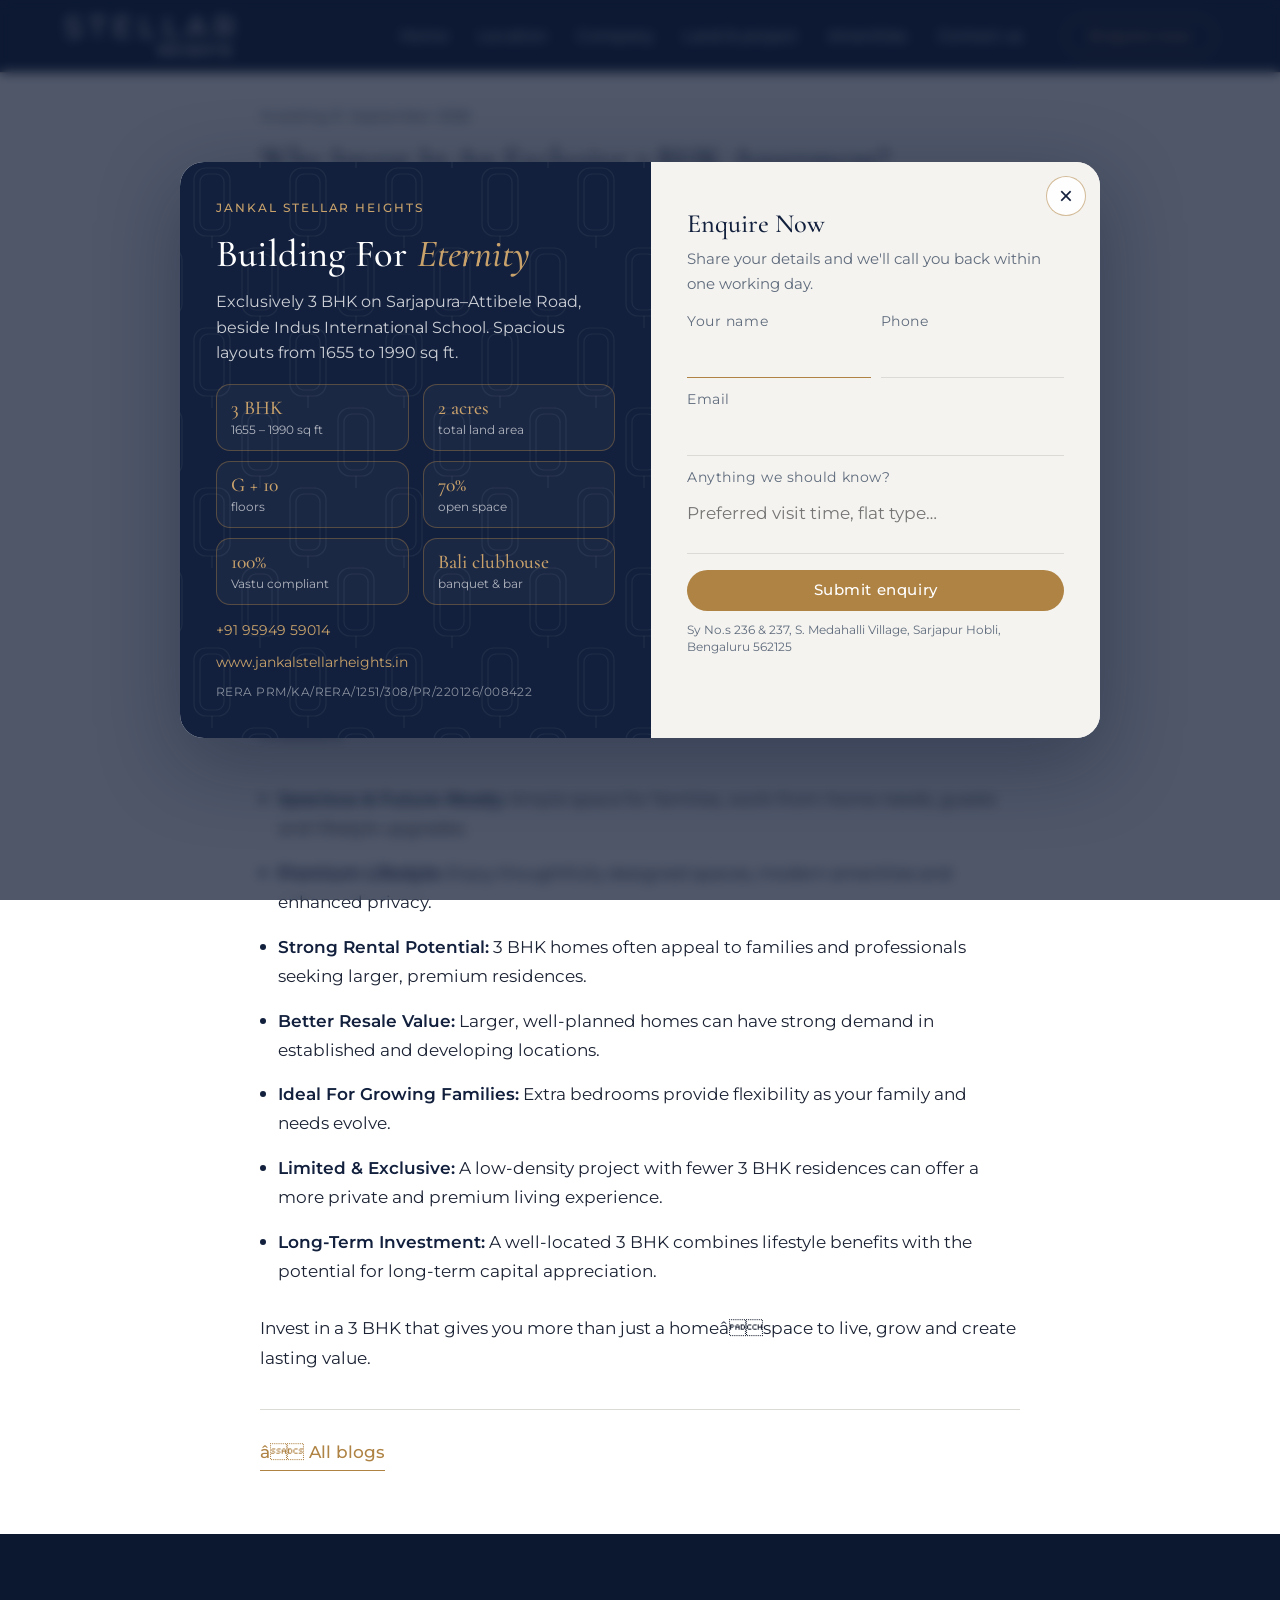
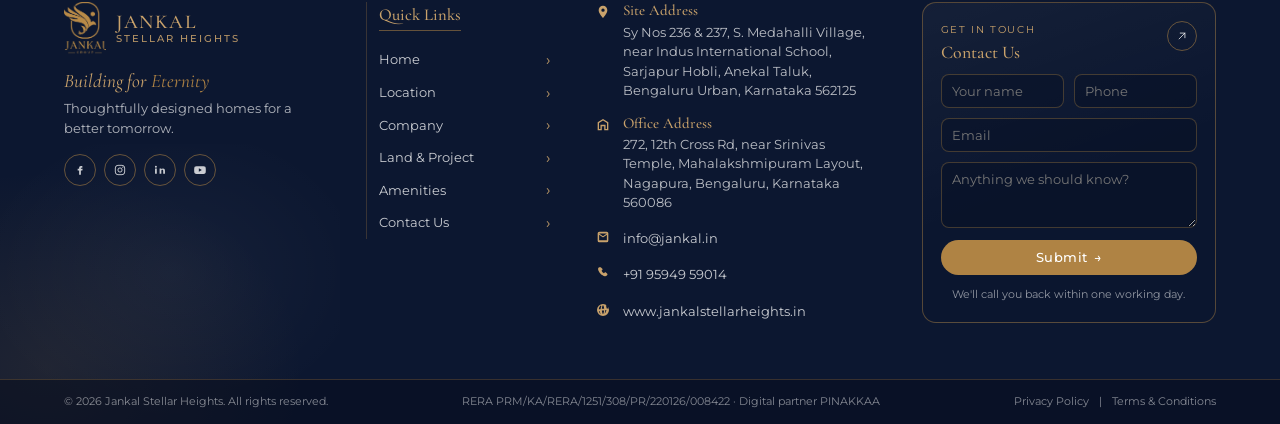
<file: blog-exclusive-3-bhk.html>
<!DOCTYPE html>
<html lang="en">
<head>
<meta charset="UTF-8">
<meta name="viewport" content="width=device-width, initial-scale=1, viewport-fit=cover">
<title>Why Invest In An Exclusive 3 BHK Apartment? â Stellar Heights</title>
<link rel="preconnect" href="https://fonts.googleapis.com">
<link rel="preconnect" href="https://fonts.gstatic.com" crossorigin>
<link href="https://fonts.googleapis.com/css2?family=Cormorant+Garamond:ital,wght@0,400;0,500;0,600;1,400&family=Montserrat:wght@300;400;500;600&display=swap" rel="stylesheet">
<link rel="stylesheet" href="style.css">
</head>
<body class="subpage">
<header class="nav" id="nav">
  <div class="nav__inner">
    <a class="nav__brand" href="index.html" aria-label="Stellar Heights home">
      <img src="assets/stellar-logo-white.png" alt="Stellar Heights" class="nav__logo">
    </a>
    <nav class="nav__links" id="navLinks">
      <a href="index.html">Home</a>
      <a href="index.html#location">Location</a>
      <a href="index.html#company">Company</a>
      <a href="index.html#project">Land &amp; project</a>
      <a href="index.html#amenities">Amenities</a>
      <a href="contact.html">Contact us</a>
    </nav>
    <a href="index.html#enquire" class="btn btn--outline nav__cta">Enquire now</a>
    <button class="nav__toggle" id="navToggle" aria-label="Open menu" aria-expanded="false">
      <span></span><span></span>
    </button>
  </div>
</header>
<main id="top">

<section class="pagehero pagehero--post">
  <div class="wrap">
    <p class="pagehero__eyebrow">Investing Â· September 2026</p>
    <h1 class="h-serif">Why Invest In An Exclusive 3 BHK Apartment?</h1>
  </div>
</section>
<section class="article">
  <div class="wrap article__wrap">
    <figure class="article__hero"><img src="assets/moonlight-deck.jpg" alt=""></figure>
    <div class="article__body">
      <p class="article__intro">An exclusive 3 BHK apartment offers the perfect balance of space, comfort, privacy, and long-term value, making it an attractive choice for both homeowners and investors.</p>
      <ul class="article__bullets">
        <li><b>Spacious & Future-Ready</b>Ample space for families, work-from-home needs, guests and lifestyle upgrades.</li>
        <li><b>Premium Lifestyle</b>Enjoy thoughtfully designed spaces, modern amenities and enhanced privacy.</li>
        <li><b>Strong Rental Potential</b>3 BHK homes often appeal to families and professionals seeking larger, premium residences.</li>
        <li><b>Better Resale Value</b>Larger, well-planned homes can have strong demand in established and developing locations.</li>
        <li><b>Ideal For Growing Families</b>Extra bedrooms provide flexibility as your family and needs evolve.</li>
        <li><b>Limited & Exclusive</b>A low-density project with fewer 3 BHK residences can offer a more private and premium living experience.</li>
        <li><b>Long-Term Investment</b>A well-located 3 BHK combines lifestyle benefits with the potential for long-term capital appreciation.</li>
      </ul>
      <p class="article__outro">Invest in a 3 BHK that gives you more than just a homeâspace to live, grow and create lasting value.</p>
      <div class="article__foot">
        <a class="link-gold" href="blogs.html">â All blogs</a>
      </div>
    </div>
  </div>
</section>

</main>
<footer class="footer" id="enquire">
  <div class="footer__wash" aria-hidden="true"></div>
  <div class="wrap footer__grid">
    <div class="footer__brand">
      <a href="index.html" class="footer__identity">
        <img src="assets/logo.png" alt="" class="footer__logo">
        <span class="footer__name">
          <strong>Jankal</strong>
          <small>Stellar Heights</small>
        </span>
      </a>
      <p class="footer__line">Building for <em>Eternity</em></p>
      <p class="footer__tag">Thoughtfully designed homes for a better tomorrow.</p>
      <div class="footer__social">
        <a href="#" aria-label="Facebook"><svg viewBox="0 0 24 24" aria-hidden="true"><path d="M14 8h2V5h-2.5C11.6 5 10.5 6.3 10.5 8.3V10H8v3h2.5v7h3v-7H16l.5-3H13.5V8.6c0-.4.2-.6.5-.6Z"/></svg></a>
        <a href="#" aria-label="Instagram"><svg viewBox="0 0 24 24" aria-hidden="true"><rect x="4" y="4" width="16" height="16" rx="4.5" fill="none" stroke="currentColor" stroke-width="1.6"/><circle cx="12" cy="12" r="3.6" fill="none" stroke="currentColor" stroke-width="1.6"/><circle cx="16.8" cy="7.2" r="1"/></svg></a>
        <a href="#" aria-label="LinkedIn"><svg viewBox="0 0 24 24" aria-hidden="true"><path d="M6.5 9.5v9h-3v-9h3ZM5 4.8a1.7 1.7 0 1 1 0 3.4 1.7 1.7 0 0 1 0-3.4ZM20.5 13.3v5.2h-3v-4.8c0-1.3-.5-2.1-1.6-2.1-1 0-1.6.7-1.6 2.1v4.8h-3v-9h3v1.3c.5-.8 1.5-1.5 2.9-1.5 2.1 0 3.3 1.3 3.3 4Z"/></svg></a>
        <a href="#" aria-label="YouTube"><svg viewBox="0 0 24 24" aria-hidden="true"><path d="M22 12.2s0-3.2-.4-4.7c-.2-.8-.8-1.4-1.6-1.6C18.5 5.5 12 5.5 12 5.5s-6.5 0-8 .4c-.8.2-1.4.8-1.6 1.6C2 9 2 12.2 2 12.2s0 3.2.4 4.7c.2.8.8 1.4 1.6 1.6 1.5.4 8 .4 8 .4s6.5 0 8-.4c.8-.2 1.4-.8 1.6-1.6.4-1.5.4-4.7.4-4.7ZM10 15.2V9.2l5.2 3-5.2 3Z"/></svg></a>
      </div>
    </div>

    <nav class="footer__links" aria-label="Quick links">
      <h4>Quick Links</h4>
      <ul>
        <li><a href="index.html">Home</a></li>
        <li><a href="index.html#location">Location</a></li>
        <li><a href="about.html">Company</a></li>
        <li><a href="index.html#project">Land &amp; Project</a></li>
        <li><a href="index.html#amenities">Amenities</a></li>
        <li><a href="contact.html">Contact Us</a></li>
      </ul>
    </nav>

    <div class="footer__info">
      <div class="footer__info-item">
        <span class="footer__icon" aria-hidden="true">
          <svg viewBox="0 0 24 24"><path d="M12 2.8c-3.6 0-6.5 2.9-6.5 6.5 0 4.6 5.6 10.7 6.1 11.2l.4.4.4-.4c.5-.5 6.1-6.6 6.1-11.2 0-3.6-2.9-6.5-6.5-6.5Zm0 9a2.5 2.5 0 1 1 0-5 2.5 2.5 0 0 1 0 5Z" fill="currentColor"/></svg>
        </span>
        <div>
          <h4>Site Address</h4>
          <address>Sy Nos 236 &amp; 237, S. Medahalli Village, near Indus International School, Sarjapur Hobli, Anekal Taluk, Bengaluru Urban, Karnataka 562125</address>
        </div>
      </div>
      <div class="footer__info-item">
        <span class="footer__icon" aria-hidden="true">
          <svg viewBox="0 0 24 24"><path d="M4 20V7.8L12 3l8 4.8V20h-6.2v-6.2H10.2V20H4Zm2-2h2.2v-6.2h7.6V18H18V8.9l-6-3.6-6 3.6V18Z" fill="currentColor"/></svg>
        </span>
        <div>
          <h4>Office Address</h4>
          <address>272, 12th Cross Rd, near Srinivas Temple, Mahalakshmipuram Layout, Nagapura, Bengaluru, Karnataka 560086</address>
        </div>
      </div>
      <div class="footer__info-item">
        <span class="footer__icon" aria-hidden="true">
          <svg viewBox="0 0 24 24"><path d="M4 6.5A2.5 2.5 0 0 1 6.5 4h11A2.5 2.5 0 0 1 20 6.5v11a2.5 2.5 0 0 1-2.5 2.5h-11A2.5 2.5 0 0 1 4 17.5v-11Zm2.2.3 5.8 4.2 5.8-4.2H6.2Zm11.6 1.7-5.3 3.8a.9.9 0 0 1-1 0L6.2 8.5V17h11.6V8.5Z" fill="currentColor"/></svg>
        </span>
        <a href="mailto:info@jankal.in">info@jankal.in</a>
      </div>
      <div class="footer__info-item">
        <span class="footer__icon" aria-hidden="true">
          <svg viewBox="0 0 24 24"><path d="M7.2 3.8c.5-.5 1.3-.5 1.8 0l2 2c.5.5.5 1.3 0 1.8l-1.2 1.2c.8 1.6 2 2.8 3.6 3.6l1.2-1.2c.5-.5 1.3-.5 1.8 0l2 2c.5.5.5 1.3 0 1.8l-1.1 1.1c-.6.6-1.5.9-2.4.7-2.4-.4-4.7-1.8-6.6-3.7-1.9-1.9-3.3-4.2-3.7-6.6-.2-.9.1-1.8.7-2.4l1.1-1.1Z" fill="currentColor"/></svg>
        </span>
        <a href="tel:+919594959014">+91 95949 59014</a>
      </div>
      <div class="footer__info-item">
        <span class="footer__icon" aria-hidden="true">
          <svg viewBox="0 0 24 24"><path d="M12 3a9 9 0 1 1 0 18 9 9 0 0 1 0-18Zm0 1.6c-.9 1.2-1.5 3.2-1.7 5.4h3.4c-.2-2.2-.8-4.2-1.7-5.4Zm-3.5.8C7 6.7 6 8.7 5.7 10.9H8.3c.2-1.8.7-3.4 1.2-4.5ZM16.3 5.4c.5 1.1 1 2.7 1.2 4.5h2.6c-.3-2.2-1.3-4.2-2.8-5.5ZM5.7 12.9c.3 2.2 1.3 4.2 2.8 5.5-.5-1.1-1-2.7-1.2-4.5H5.7Zm4.6 0c.2 2.2.8 4.2 1.7 5.4.9-1.2 1.5-3.2 1.7-5.4H10.3Zm5.2 0c-.2 1.8-.7 3.4-1.2 4.5 1.5-1.3 2.5-3.3 2.8-5.5h-1.6Z" fill="currentColor"/></svg>
        </span>
        <a href="https://www.jankalstellarheights.in" target="_blank" rel="noopener">www.jankalstellarheights.in</a>
      </div>
    </div>

    <div class="footer__form">
      <div class="footer__form-head">
        <div>
          <p class="footer__form-eyebrow">Get in touch</p>
          <h4>Contact Us</h4>
        </div>
        <a href="index.html" class="footer__form-jump" aria-label="Back to top">
          <svg viewBox="0 0 24 24" aria-hidden="true"><path d="M7 17 17 7M9 7h8v8" fill="none" stroke="currentColor" stroke-width="1.6" stroke-linecap="round" stroke-linejoin="round"/></svg>
        </a>
      </div>
      <form class="form form--dark" novalidate>
        <div class="form__row">
          <label><span>Your name</span><input type="text" name="name" placeholder="Your name" required autocomplete="name"></label>
          <label><span>Phone</span><input type="tel" name="phone" placeholder="Phone" required autocomplete="tel"></label>
        </div>
        <label><span>Email</span><input type="email" name="email" placeholder="Email" autocomplete="email"></label>
        <label><span>Message</span><textarea name="message" rows="3" placeholder="Anything we should know?"></textarea></label>
        <button type="submit" class="btn btn--gold">Submit <span aria-hidden="true">→</span></button>
        <p class="form__note">We'll call you back within one working day.</p>
      </form>
    </div>
  </div>

  <div class="footer__bar">
    <div class="wrap footer__legal">
      <p>© 2026 Jankal Stellar Heights. All rights reserved.</p>
      <p>RERA PRM/KA/RERA/1251/308/PR/220126/008422 · Digital partner <a href="#">PINAKKAA</a></p>
      <p class="footer__policies"><a href="#">Privacy Policy</a><span aria-hidden="true">|</span><a href="#">Terms &amp; Conditions</a></p>
    </div>
  </div>
</footer>
<script src="script.js"></script>
</body>
</html>
</file>
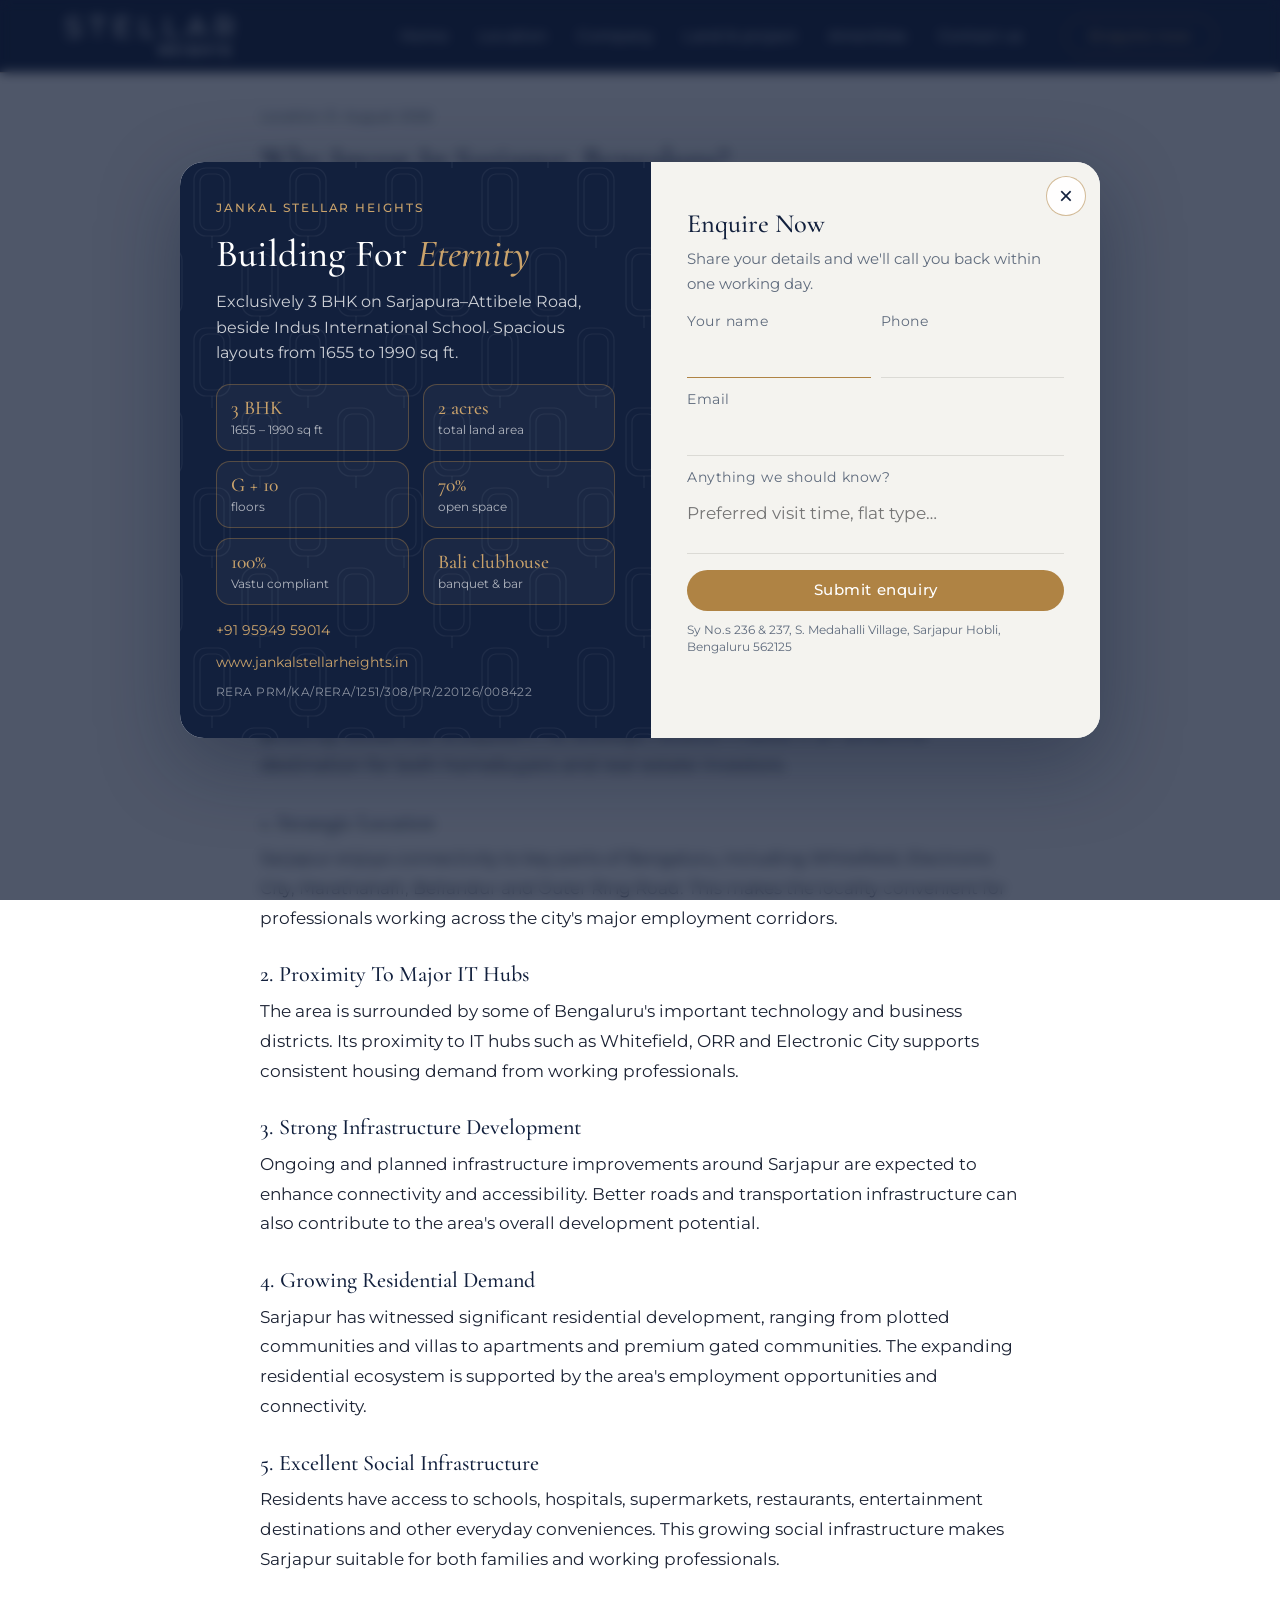
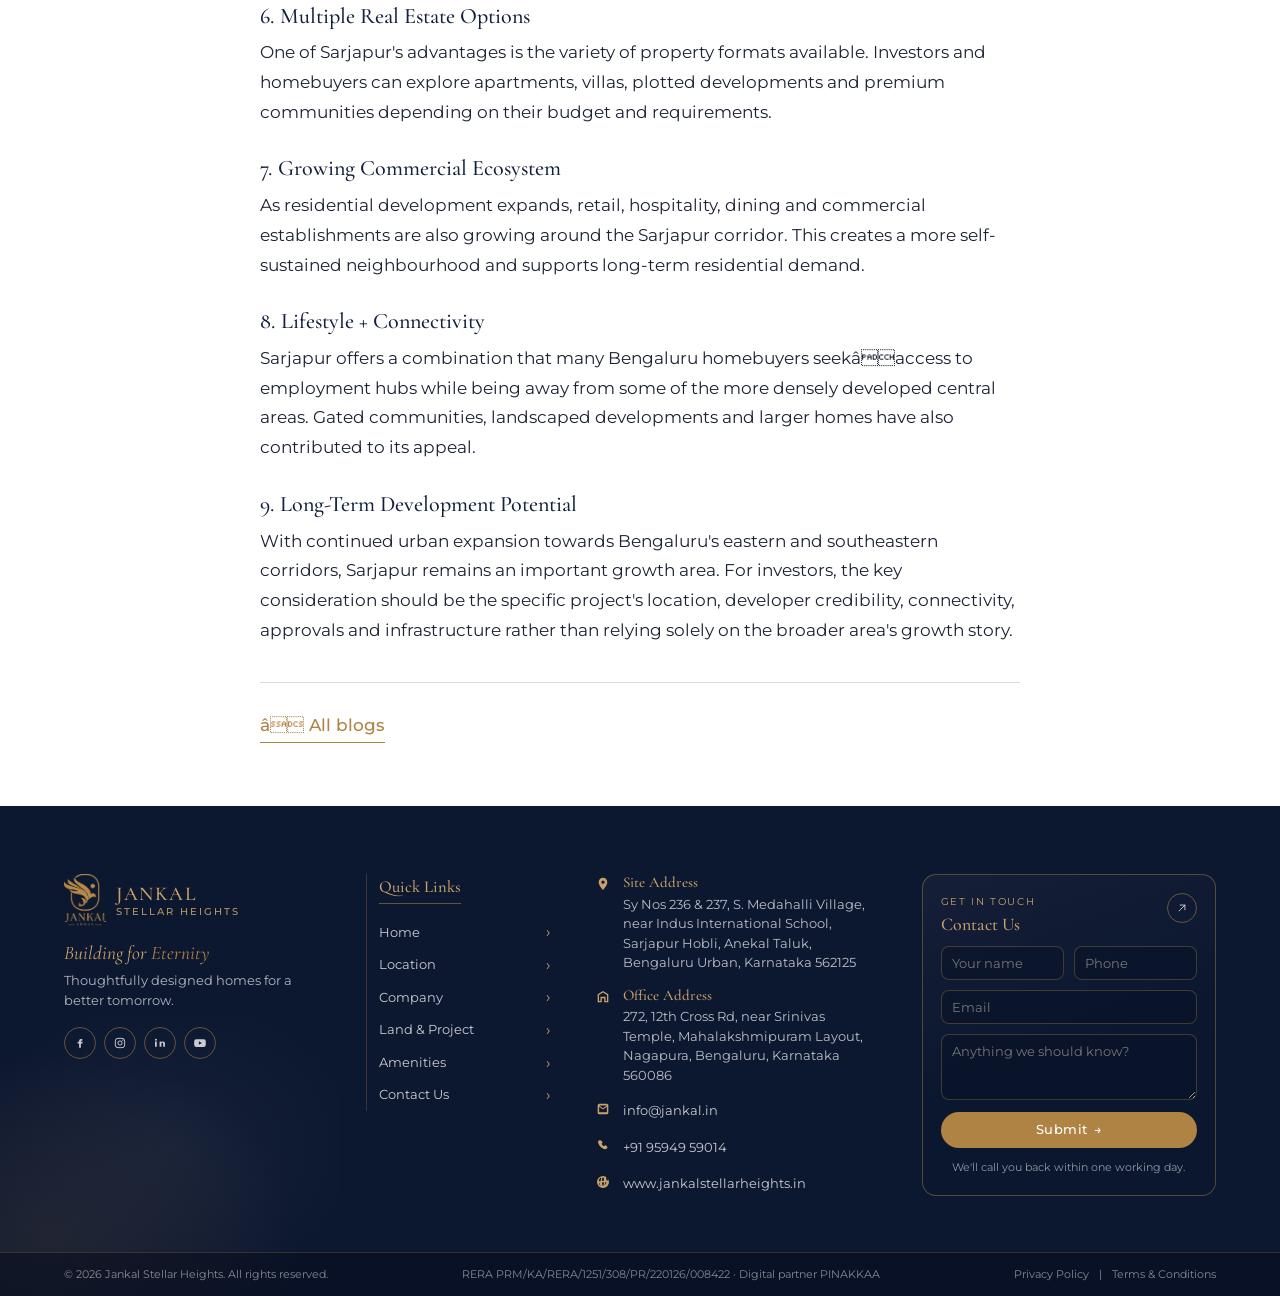
<file: blog-invest-in-sarjapur.html>
<!DOCTYPE html>
<html lang="en">
<head>
<meta charset="UTF-8">
<meta name="viewport" content="width=device-width, initial-scale=1, viewport-fit=cover">
<title>Why Invest In Sarjapur, Bengaluru? â Stellar Heights</title>
<link rel="preconnect" href="https://fonts.googleapis.com">
<link rel="preconnect" href="https://fonts.gstatic.com" crossorigin>
<link href="https://fonts.googleapis.com/css2?family=Cormorant+Garamond:ital,wght@0,400;0,500;0,600;1,400&family=Montserrat:wght@300;400;500;600&display=swap" rel="stylesheet">
<link rel="stylesheet" href="style.css">
</head>
<body class="subpage">
<header class="nav" id="nav">
  <div class="nav__inner">
    <a class="nav__brand" href="index.html" aria-label="Stellar Heights home">
      <img src="assets/stellar-logo-white.png" alt="Stellar Heights" class="nav__logo">
    </a>
    <nav class="nav__links" id="navLinks">
      <a href="index.html">Home</a>
      <a href="index.html#location">Location</a>
      <a href="index.html#company">Company</a>
      <a href="index.html#project">Land &amp; project</a>
      <a href="index.html#amenities">Amenities</a>
      <a href="contact.html">Contact us</a>
    </nav>
    <a href="index.html#enquire" class="btn btn--outline nav__cta">Enquire now</a>
    <button class="nav__toggle" id="navToggle" aria-label="Open menu" aria-expanded="false">
      <span></span><span></span>
    </button>
  </div>
</header>
<main id="top">

<section class="pagehero pagehero--post">
  <div class="wrap">
    <p class="pagehero__eyebrow">Location Â· August 2026</p>
    <h1 class="h-serif">Why Invest In Sarjapur, Bengaluru?</h1>
  </div>
</section>
<section class="article">
  <div class="wrap article__wrap">
    <figure class="article__hero"><img src="assets/aerial.jpg" alt=""></figure>
    <div class="article__body">
      <p class="article__intro">Sarjapur has emerged as one of Bengaluru's prominent real estate corridors, driven by its proximity to major IT and employment hubs, improving infrastructure, and growing residential ecosystem. Its strategic location makes it an attractive destination for both homebuyers and real estate investors.</p>
      <h2><span>1</span>Strategic Location</h2>
      <p>Sarjapur enjoys connectivity to key parts of Bengaluru, including Whitefield, Electronic City, Marathahalli, Bellandur and Outer Ring Road. This makes the locality convenient for professionals working across the city's major employment corridors.</p>
      <h2><span>2</span>Proximity To Major IT Hubs</h2>
      <p>The area is surrounded by some of Bengaluru's important technology and business districts. Its proximity to IT hubs such as Whitefield, ORR and Electronic City supports consistent housing demand from working professionals.</p>
      <h2><span>3</span>Strong Infrastructure Development</h2>
      <p>Ongoing and planned infrastructure improvements around Sarjapur are expected to enhance connectivity and accessibility. Better roads and transportation infrastructure can also contribute to the area's overall development potential.</p>
      <h2><span>4</span>Growing Residential Demand</h2>
      <p>Sarjapur has witnessed significant residential development, ranging from plotted communities and villas to apartments and premium gated communities. The expanding residential ecosystem is supported by the area's employment opportunities and connectivity.</p>
      <h2><span>5</span>Excellent Social Infrastructure</h2>
      <p>Residents have access to schools, hospitals, supermarkets, restaurants, entertainment destinations and other everyday conveniences. This growing social infrastructure makes Sarjapur suitable for both families and working professionals.</p>
      <h2><span>6</span>Multiple Real Estate Options</h2>
      <p>One of Sarjapur's advantages is the variety of property formats available. Investors and homebuyers can explore apartments, villas, plotted developments and premium communities depending on their budget and requirements.</p>
      <h2><span>7</span>Growing Commercial Ecosystem</h2>
      <p>As residential development expands, retail, hospitality, dining and commercial establishments are also growing around the Sarjapur corridor. This creates a more self-sustained neighbourhood and supports long-term residential demand.</p>
      <h2><span>8</span>Lifestyle + Connectivity</h2>
      <p>Sarjapur offers a combination that many Bengaluru homebuyers seekâaccess to employment hubs while being away from some of the more densely developed central areas. Gated communities, landscaped developments and larger homes have also contributed to its appeal.</p>
      <h2><span>9</span>Long-Term Development Potential</h2>
      <p>With continued urban expansion towards Bengaluru's eastern and southeastern corridors, Sarjapur remains an important growth area. For investors, the key consideration should be the specific project's location, developer credibility, connectivity, approvals and infrastructure rather than relying solely on the broader area's growth story.</p>
      <div class="article__foot">
        <a class="link-gold" href="blogs.html">â All blogs</a>
      </div>
    </div>
  </div>
</section>

</main>
<footer class="footer" id="enquire">
  <div class="footer__wash" aria-hidden="true"></div>
  <div class="wrap footer__grid">
    <div class="footer__brand">
      <a href="index.html" class="footer__identity">
        <img src="assets/logo.png" alt="" class="footer__logo">
        <span class="footer__name">
          <strong>Jankal</strong>
          <small>Stellar Heights</small>
        </span>
      </a>
      <p class="footer__line">Building for <em>Eternity</em></p>
      <p class="footer__tag">Thoughtfully designed homes for a better tomorrow.</p>
      <div class="footer__social">
        <a href="#" aria-label="Facebook"><svg viewBox="0 0 24 24" aria-hidden="true"><path d="M14 8h2V5h-2.5C11.6 5 10.5 6.3 10.5 8.3V10H8v3h2.5v7h3v-7H16l.5-3H13.5V8.6c0-.4.2-.6.5-.6Z"/></svg></a>
        <a href="#" aria-label="Instagram"><svg viewBox="0 0 24 24" aria-hidden="true"><rect x="4" y="4" width="16" height="16" rx="4.5" fill="none" stroke="currentColor" stroke-width="1.6"/><circle cx="12" cy="12" r="3.6" fill="none" stroke="currentColor" stroke-width="1.6"/><circle cx="16.8" cy="7.2" r="1"/></svg></a>
        <a href="#" aria-label="LinkedIn"><svg viewBox="0 0 24 24" aria-hidden="true"><path d="M6.5 9.5v9h-3v-9h3ZM5 4.8a1.7 1.7 0 1 1 0 3.4 1.7 1.7 0 0 1 0-3.4ZM20.5 13.3v5.2h-3v-4.8c0-1.3-.5-2.1-1.6-2.1-1 0-1.6.7-1.6 2.1v4.8h-3v-9h3v1.3c.5-.8 1.5-1.5 2.9-1.5 2.1 0 3.3 1.3 3.3 4Z"/></svg></a>
        <a href="#" aria-label="YouTube"><svg viewBox="0 0 24 24" aria-hidden="true"><path d="M22 12.2s0-3.2-.4-4.7c-.2-.8-.8-1.4-1.6-1.6C18.5 5.5 12 5.5 12 5.5s-6.5 0-8 .4c-.8.2-1.4.8-1.6 1.6C2 9 2 12.2 2 12.2s0 3.2.4 4.7c.2.8.8 1.4 1.6 1.6 1.5.4 8 .4 8 .4s6.5 0 8-.4c.8-.2 1.4-.8 1.6-1.6.4-1.5.4-4.7.4-4.7ZM10 15.2V9.2l5.2 3-5.2 3Z"/></svg></a>
      </div>
    </div>

    <nav class="footer__links" aria-label="Quick links">
      <h4>Quick Links</h4>
      <ul>
        <li><a href="index.html">Home</a></li>
        <li><a href="index.html#location">Location</a></li>
        <li><a href="about.html">Company</a></li>
        <li><a href="index.html#project">Land &amp; Project</a></li>
        <li><a href="index.html#amenities">Amenities</a></li>
        <li><a href="contact.html">Contact Us</a></li>
      </ul>
    </nav>

    <div class="footer__info">
      <div class="footer__info-item">
        <span class="footer__icon" aria-hidden="true">
          <svg viewBox="0 0 24 24"><path d="M12 2.8c-3.6 0-6.5 2.9-6.5 6.5 0 4.6 5.6 10.7 6.1 11.2l.4.4.4-.4c.5-.5 6.1-6.6 6.1-11.2 0-3.6-2.9-6.5-6.5-6.5Zm0 9a2.5 2.5 0 1 1 0-5 2.5 2.5 0 0 1 0 5Z" fill="currentColor"/></svg>
        </span>
        <div>
          <h4>Site Address</h4>
          <address>Sy Nos 236 &amp; 237, S. Medahalli Village, near Indus International School, Sarjapur Hobli, Anekal Taluk, Bengaluru Urban, Karnataka 562125</address>
        </div>
      </div>
      <div class="footer__info-item">
        <span class="footer__icon" aria-hidden="true">
          <svg viewBox="0 0 24 24"><path d="M4 20V7.8L12 3l8 4.8V20h-6.2v-6.2H10.2V20H4Zm2-2h2.2v-6.2h7.6V18H18V8.9l-6-3.6-6 3.6V18Z" fill="currentColor"/></svg>
        </span>
        <div>
          <h4>Office Address</h4>
          <address>272, 12th Cross Rd, near Srinivas Temple, Mahalakshmipuram Layout, Nagapura, Bengaluru, Karnataka 560086</address>
        </div>
      </div>
      <div class="footer__info-item">
        <span class="footer__icon" aria-hidden="true">
          <svg viewBox="0 0 24 24"><path d="M4 6.5A2.5 2.5 0 0 1 6.5 4h11A2.5 2.5 0 0 1 20 6.5v11a2.5 2.5 0 0 1-2.5 2.5h-11A2.5 2.5 0 0 1 4 17.5v-11Zm2.2.3 5.8 4.2 5.8-4.2H6.2Zm11.6 1.7-5.3 3.8a.9.9 0 0 1-1 0L6.2 8.5V17h11.6V8.5Z" fill="currentColor"/></svg>
        </span>
        <a href="mailto:info@jankal.in">info@jankal.in</a>
      </div>
      <div class="footer__info-item">
        <span class="footer__icon" aria-hidden="true">
          <svg viewBox="0 0 24 24"><path d="M7.2 3.8c.5-.5 1.3-.5 1.8 0l2 2c.5.5.5 1.3 0 1.8l-1.2 1.2c.8 1.6 2 2.8 3.6 3.6l1.2-1.2c.5-.5 1.3-.5 1.8 0l2 2c.5.5.5 1.3 0 1.8l-1.1 1.1c-.6.6-1.5.9-2.4.7-2.4-.4-4.7-1.8-6.6-3.7-1.9-1.9-3.3-4.2-3.7-6.6-.2-.9.1-1.8.7-2.4l1.1-1.1Z" fill="currentColor"/></svg>
        </span>
        <a href="tel:+919594959014">+91 95949 59014</a>
      </div>
      <div class="footer__info-item">
        <span class="footer__icon" aria-hidden="true">
          <svg viewBox="0 0 24 24"><path d="M12 3a9 9 0 1 1 0 18 9 9 0 0 1 0-18Zm0 1.6c-.9 1.2-1.5 3.2-1.7 5.4h3.4c-.2-2.2-.8-4.2-1.7-5.4Zm-3.5.8C7 6.7 6 8.7 5.7 10.9H8.3c.2-1.8.7-3.4 1.2-4.5ZM16.3 5.4c.5 1.1 1 2.7 1.2 4.5h2.6c-.3-2.2-1.3-4.2-2.8-5.5ZM5.7 12.9c.3 2.2 1.3 4.2 2.8 5.5-.5-1.1-1-2.7-1.2-4.5H5.7Zm4.6 0c.2 2.2.8 4.2 1.7 5.4.9-1.2 1.5-3.2 1.7-5.4H10.3Zm5.2 0c-.2 1.8-.7 3.4-1.2 4.5 1.5-1.3 2.5-3.3 2.8-5.5h-1.6Z" fill="currentColor"/></svg>
        </span>
        <a href="https://www.jankalstellarheights.in" target="_blank" rel="noopener">www.jankalstellarheights.in</a>
      </div>
    </div>

    <div class="footer__form">
      <div class="footer__form-head">
        <div>
          <p class="footer__form-eyebrow">Get in touch</p>
          <h4>Contact Us</h4>
        </div>
        <a href="index.html" class="footer__form-jump" aria-label="Back to top">
          <svg viewBox="0 0 24 24" aria-hidden="true"><path d="M7 17 17 7M9 7h8v8" fill="none" stroke="currentColor" stroke-width="1.6" stroke-linecap="round" stroke-linejoin="round"/></svg>
        </a>
      </div>
      <form class="form form--dark" novalidate>
        <div class="form__row">
          <label><span>Your name</span><input type="text" name="name" placeholder="Your name" required autocomplete="name"></label>
          <label><span>Phone</span><input type="tel" name="phone" placeholder="Phone" required autocomplete="tel"></label>
        </div>
        <label><span>Email</span><input type="email" name="email" placeholder="Email" autocomplete="email"></label>
        <label><span>Message</span><textarea name="message" rows="3" placeholder="Anything we should know?"></textarea></label>
        <button type="submit" class="btn btn--gold">Submit <span aria-hidden="true">→</span></button>
        <p class="form__note">We'll call you back within one working day.</p>
      </form>
    </div>
  </div>

  <div class="footer__bar">
    <div class="wrap footer__legal">
      <p>© 2026 Jankal Stellar Heights. All rights reserved.</p>
      <p>RERA PRM/KA/RERA/1251/308/PR/220126/008422 · Digital partner <a href="#">PINAKKAA</a></p>
      <p class="footer__policies"><a href="#">Privacy Policy</a><span aria-hidden="true">|</span><a href="#">Terms &amp; Conditions</a></p>
    </div>
  </div>
</footer>
<script src="script.js"></script>
</body>
</html>
</file>
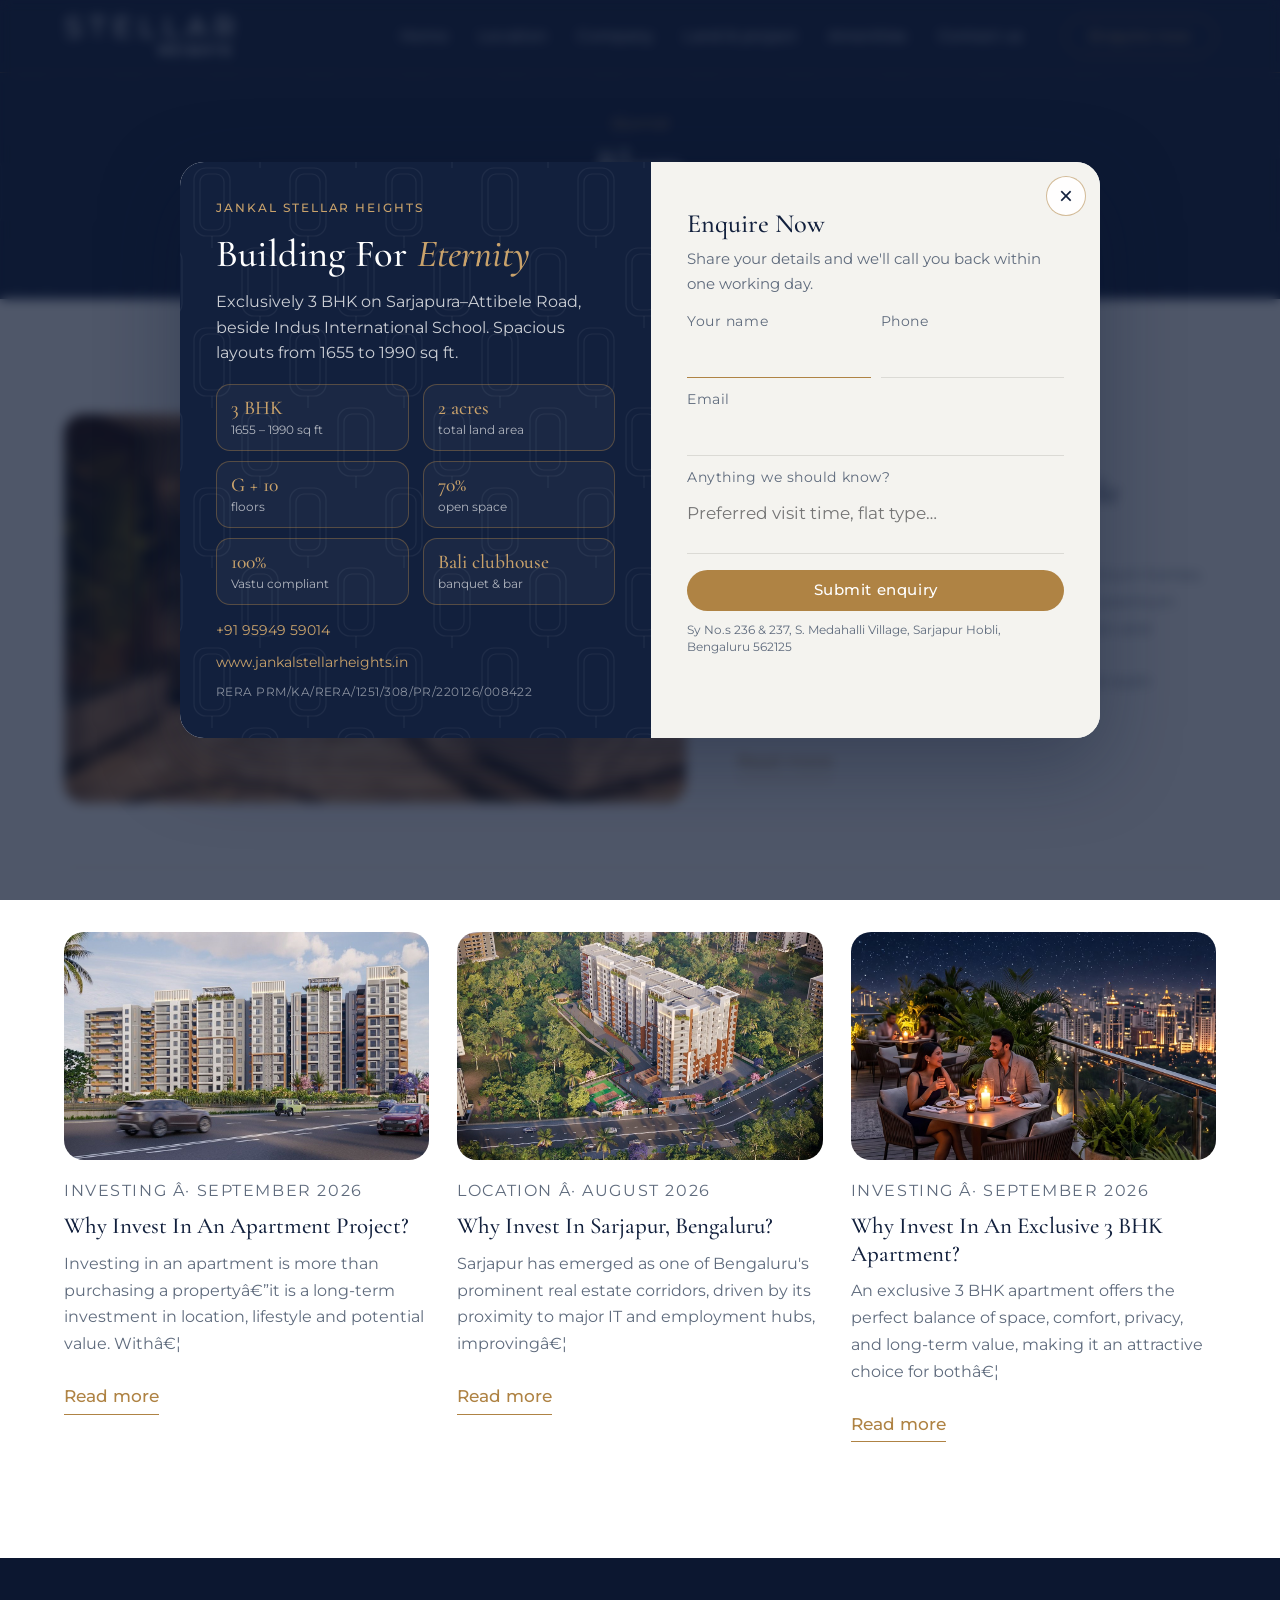
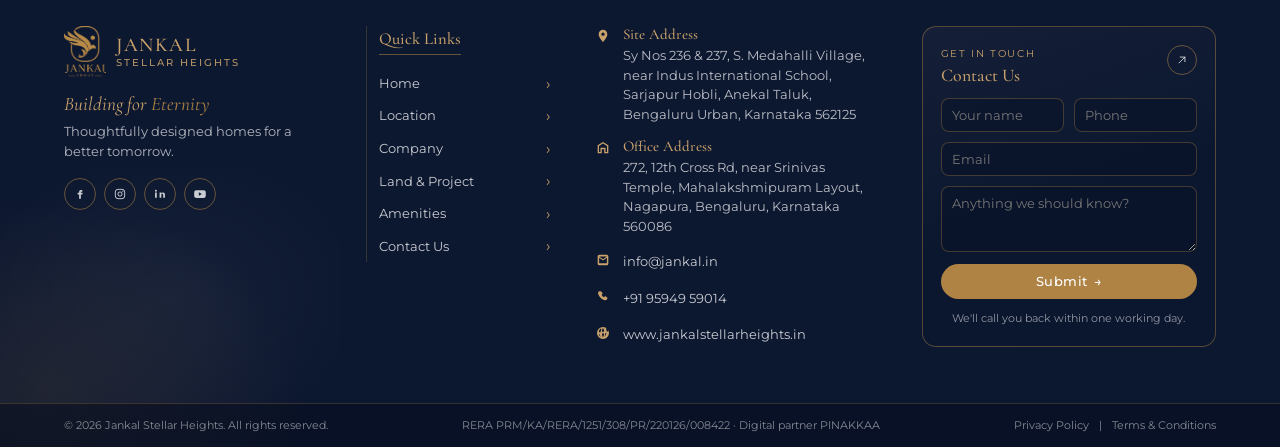
<file: blogs.html>
<!DOCTYPE html>
<html lang="en">
<head>
<meta charset="UTF-8">
<meta name="viewport" content="width=device-width, initial-scale=1, viewport-fit=cover">
<title>Blogs â€” Stellar Heights by Jankal Group</title>
<link rel="preconnect" href="https://fonts.googleapis.com">
<link rel="preconnect" href="https://fonts.gstatic.com" crossorigin>
<link href="https://fonts.googleapis.com/css2?family=Cormorant+Garamond:ital,wght@0,400;0,500;0,600;1,400&family=Montserrat:wght@300;400;500;600&display=swap" rel="stylesheet">
<link rel="stylesheet" href="style.css">
</head>
<body class="subpage">
<header class="nav" id="nav">
  <div class="nav__inner">
    <a class="nav__brand" href="index.html" aria-label="Stellar Heights home">
      <img src="assets/stellar-logo-white.png" alt="Stellar Heights" class="nav__logo">
    </a>
    <nav class="nav__links" id="navLinks">
      <a href="index.html">Home</a>
      <a href="index.html#location">Location</a>
      <a href="index.html#company">Company</a>
      <a href="index.html#project">Land &amp; project</a>
      <a href="index.html#amenities">Amenities</a>
      <a href="contact.html">Contact us</a>
    </nav>
    <a href="index.html#enquire" class="btn btn--outline nav__cta">Enquire now</a>
    <button class="nav__toggle" id="navToggle" aria-label="Open menu" aria-expanded="false">
      <span></span><span></span>
    </button>
  </div>
</header>
<main id="top">

<section class="pagehero">
  <div class="wrap">
    <p class="pagehero__eyebrow">Journal</p>
    <h1 class="h-serif">Blogs</h1>
    <p class="pagehero__sub">Notes on investing, the neighbourhood and living well at Stellar Heights.</p>
  </div>
</section>
<section class="blog">
  <div class="wrap">
    <article class="post post--feature">
      <a href="blog-affordable-luxury.html" class="post__img"><img src="assets/entrance-lobby.jpg" alt=""></a>
      <div class="post__body">
        <p class="post__meta">Investing Â· September 2026</p>
        <h2><a href="blog-affordable-luxury.html">Why Invest In An Affordable Luxury Apartment?</a></h2>
        <p>Luxury living is no longer limited to ultra-premium homes. Affordable luxury apartments bring together premium design, modern amenities, quality construction and strategic locations at a more accessible price pointâ€”making them an appealing option for both homebuyers and investors.</p>
        <a class="link-gold" href="blog-affordable-luxury.html">Read more</a>
      </div>
    </article>
    <div class="blog__grid">
      <article class="post">
        <a href="blog-apartment-project.html" class="post__img"><img src="assets/street.jpg" alt=""></a>
        <p class="post__meta">Investing Â· September 2026</p>
        <h3><a href="blog-apartment-project.html">Why Invest In An Apartment Project?</a></h3>
        <p>Investing in an apartment is more than purchasing a propertyâ€”it is a long-term investment in location, lifestyle and potential value. Withâ€¦</p>
        <a class="link-gold" href="blog-apartment-project.html">Read more</a>
      </article>
      <article class="post">
        <a href="blog-invest-in-sarjapur.html" class="post__img"><img src="assets/aerial.jpg" alt=""></a>
        <p class="post__meta">Location Â· August 2026</p>
        <h3><a href="blog-invest-in-sarjapur.html">Why Invest In Sarjapur, Bengaluru?</a></h3>
        <p>Sarjapur has emerged as one of Bengaluru's prominent real estate corridors, driven by its proximity to major IT and employment hubs, improvingâ€¦</p>
        <a class="link-gold" href="blog-invest-in-sarjapur.html">Read more</a>
      </article>
      <article class="post">
        <a href="blog-exclusive-3-bhk.html" class="post__img"><img src="assets/moonlight-deck.jpg" alt=""></a>
        <p class="post__meta">Investing Â· September 2026</p>
        <h3><a href="blog-exclusive-3-bhk.html">Why Invest In An Exclusive 3 BHK Apartment?</a></h3>
        <p>An exclusive 3 BHK apartment offers the perfect balance of space, comfort, privacy, and long-term value, making it an attractive choice for bothâ€¦</p>
        <a class="link-gold" href="blog-exclusive-3-bhk.html">Read more</a>
      </article>
    </div>
  </div>
</section>

</main>
<footer class="footer" id="enquire">
  <div class="footer__wash" aria-hidden="true"></div>
  <div class="wrap footer__grid">
    <div class="footer__brand">
      <a href="index.html" class="footer__identity">
        <img src="assets/logo.png" alt="" class="footer__logo">
        <span class="footer__name">
          <strong>Jankal</strong>
          <small>Stellar Heights</small>
        </span>
      </a>
      <p class="footer__line">Building for <em>Eternity</em></p>
      <p class="footer__tag">Thoughtfully designed homes for a better tomorrow.</p>
      <div class="footer__social">
        <a href="#" aria-label="Facebook"><svg viewBox="0 0 24 24" aria-hidden="true"><path d="M14 8h2V5h-2.5C11.6 5 10.5 6.3 10.5 8.3V10H8v3h2.5v7h3v-7H16l.5-3H13.5V8.6c0-.4.2-.6.5-.6Z"/></svg></a>
        <a href="#" aria-label="Instagram"><svg viewBox="0 0 24 24" aria-hidden="true"><rect x="4" y="4" width="16" height="16" rx="4.5" fill="none" stroke="currentColor" stroke-width="1.6"/><circle cx="12" cy="12" r="3.6" fill="none" stroke="currentColor" stroke-width="1.6"/><circle cx="16.8" cy="7.2" r="1"/></svg></a>
        <a href="#" aria-label="LinkedIn"><svg viewBox="0 0 24 24" aria-hidden="true"><path d="M6.5 9.5v9h-3v-9h3ZM5 4.8a1.7 1.7 0 1 1 0 3.4 1.7 1.7 0 0 1 0-3.4ZM20.5 13.3v5.2h-3v-4.8c0-1.3-.5-2.1-1.6-2.1-1 0-1.6.7-1.6 2.1v4.8h-3v-9h3v1.3c.5-.8 1.5-1.5 2.9-1.5 2.1 0 3.3 1.3 3.3 4Z"/></svg></a>
        <a href="#" aria-label="YouTube"><svg viewBox="0 0 24 24" aria-hidden="true"><path d="M22 12.2s0-3.2-.4-4.7c-.2-.8-.8-1.4-1.6-1.6C18.5 5.5 12 5.5 12 5.5s-6.5 0-8 .4c-.8.2-1.4.8-1.6 1.6C2 9 2 12.2 2 12.2s0 3.2.4 4.7c.2.8.8 1.4 1.6 1.6 1.5.4 8 .4 8 .4s6.5 0 8-.4c.8-.2 1.4-.8 1.6-1.6.4-1.5.4-4.7.4-4.7ZM10 15.2V9.2l5.2 3-5.2 3Z"/></svg></a>
      </div>
    </div>

    <nav class="footer__links" aria-label="Quick links">
      <h4>Quick Links</h4>
      <ul>
        <li><a href="index.html">Home</a></li>
        <li><a href="index.html#location">Location</a></li>
        <li><a href="about.html">Company</a></li>
        <li><a href="index.html#project">Land &amp; Project</a></li>
        <li><a href="index.html#amenities">Amenities</a></li>
        <li><a href="contact.html">Contact Us</a></li>
      </ul>
    </nav>

    <div class="footer__info">
      <div class="footer__info-item">
        <span class="footer__icon" aria-hidden="true">
          <svg viewBox="0 0 24 24"><path d="M12 2.8c-3.6 0-6.5 2.9-6.5 6.5 0 4.6 5.6 10.7 6.1 11.2l.4.4.4-.4c.5-.5 6.1-6.6 6.1-11.2 0-3.6-2.9-6.5-6.5-6.5Zm0 9a2.5 2.5 0 1 1 0-5 2.5 2.5 0 0 1 0 5Z" fill="currentColor"/></svg>
        </span>
        <div>
          <h4>Site Address</h4>
          <address>Sy Nos 236 &amp; 237, S. Medahalli Village, near Indus International School, Sarjapur Hobli, Anekal Taluk, Bengaluru Urban, Karnataka 562125</address>
        </div>
      </div>
      <div class="footer__info-item">
        <span class="footer__icon" aria-hidden="true">
          <svg viewBox="0 0 24 24"><path d="M4 20V7.8L12 3l8 4.8V20h-6.2v-6.2H10.2V20H4Zm2-2h2.2v-6.2h7.6V18H18V8.9l-6-3.6-6 3.6V18Z" fill="currentColor"/></svg>
        </span>
        <div>
          <h4>Office Address</h4>
          <address>272, 12th Cross Rd, near Srinivas Temple, Mahalakshmipuram Layout, Nagapura, Bengaluru, Karnataka 560086</address>
        </div>
      </div>
      <div class="footer__info-item">
        <span class="footer__icon" aria-hidden="true">
          <svg viewBox="0 0 24 24"><path d="M4 6.5A2.5 2.5 0 0 1 6.5 4h11A2.5 2.5 0 0 1 20 6.5v11a2.5 2.5 0 0 1-2.5 2.5h-11A2.5 2.5 0 0 1 4 17.5v-11Zm2.2.3 5.8 4.2 5.8-4.2H6.2Zm11.6 1.7-5.3 3.8a.9.9 0 0 1-1 0L6.2 8.5V17h11.6V8.5Z" fill="currentColor"/></svg>
        </span>
        <a href="mailto:info@jankal.in">info@jankal.in</a>
      </div>
      <div class="footer__info-item">
        <span class="footer__icon" aria-hidden="true">
          <svg viewBox="0 0 24 24"><path d="M7.2 3.8c.5-.5 1.3-.5 1.8 0l2 2c.5.5.5 1.3 0 1.8l-1.2 1.2c.8 1.6 2 2.8 3.6 3.6l1.2-1.2c.5-.5 1.3-.5 1.8 0l2 2c.5.5.5 1.3 0 1.8l-1.1 1.1c-.6.6-1.5.9-2.4.7-2.4-.4-4.7-1.8-6.6-3.7-1.9-1.9-3.3-4.2-3.7-6.6-.2-.9.1-1.8.7-2.4l1.1-1.1Z" fill="currentColor"/></svg>
        </span>
        <a href="tel:+919594959014">+91 95949 59014</a>
      </div>
      <div class="footer__info-item">
        <span class="footer__icon" aria-hidden="true">
          <svg viewBox="0 0 24 24"><path d="M12 3a9 9 0 1 1 0 18 9 9 0 0 1 0-18Zm0 1.6c-.9 1.2-1.5 3.2-1.7 5.4h3.4c-.2-2.2-.8-4.2-1.7-5.4Zm-3.5.8C7 6.7 6 8.7 5.7 10.9H8.3c.2-1.8.7-3.4 1.2-4.5ZM16.3 5.4c.5 1.1 1 2.7 1.2 4.5h2.6c-.3-2.2-1.3-4.2-2.8-5.5ZM5.7 12.9c.3 2.2 1.3 4.2 2.8 5.5-.5-1.1-1-2.7-1.2-4.5H5.7Zm4.6 0c.2 2.2.8 4.2 1.7 5.4.9-1.2 1.5-3.2 1.7-5.4H10.3Zm5.2 0c-.2 1.8-.7 3.4-1.2 4.5 1.5-1.3 2.5-3.3 2.8-5.5h-1.6Z" fill="currentColor"/></svg>
        </span>
        <a href="https://www.jankalstellarheights.in" target="_blank" rel="noopener">www.jankalstellarheights.in</a>
      </div>
    </div>

    <div class="footer__form">
      <div class="footer__form-head">
        <div>
          <p class="footer__form-eyebrow">Get in touch</p>
          <h4>Contact Us</h4>
        </div>
        <a href="index.html" class="footer__form-jump" aria-label="Back to top">
          <svg viewBox="0 0 24 24" aria-hidden="true"><path d="M7 17 17 7M9 7h8v8" fill="none" stroke="currentColor" stroke-width="1.6" stroke-linecap="round" stroke-linejoin="round"/></svg>
        </a>
      </div>
      <form class="form form--dark" novalidate>
        <div class="form__row">
          <label><span>Your name</span><input type="text" name="name" placeholder="Your name" required autocomplete="name"></label>
          <label><span>Phone</span><input type="tel" name="phone" placeholder="Phone" required autocomplete="tel"></label>
        </div>
        <label><span>Email</span><input type="email" name="email" placeholder="Email" autocomplete="email"></label>
        <label><span>Message</span><textarea name="message" rows="3" placeholder="Anything we should know?"></textarea></label>
        <button type="submit" class="btn btn--gold">Submit <span aria-hidden="true">→</span></button>
        <p class="form__note">We'll call you back within one working day.</p>
      </form>
    </div>
  </div>

  <div class="footer__bar">
    <div class="wrap footer__legal">
      <p>© 2026 Jankal Stellar Heights. All rights reserved.</p>
      <p>RERA PRM/KA/RERA/1251/308/PR/220126/008422 · Digital partner <a href="#">PINAKKAA</a></p>
      <p class="footer__policies"><a href="#">Privacy Policy</a><span aria-hidden="true">|</span><a href="#">Terms &amp; Conditions</a></p>
    </div>
  </div>
</footer>
<script src="script.js"></script>
</body>
</html>
</file>
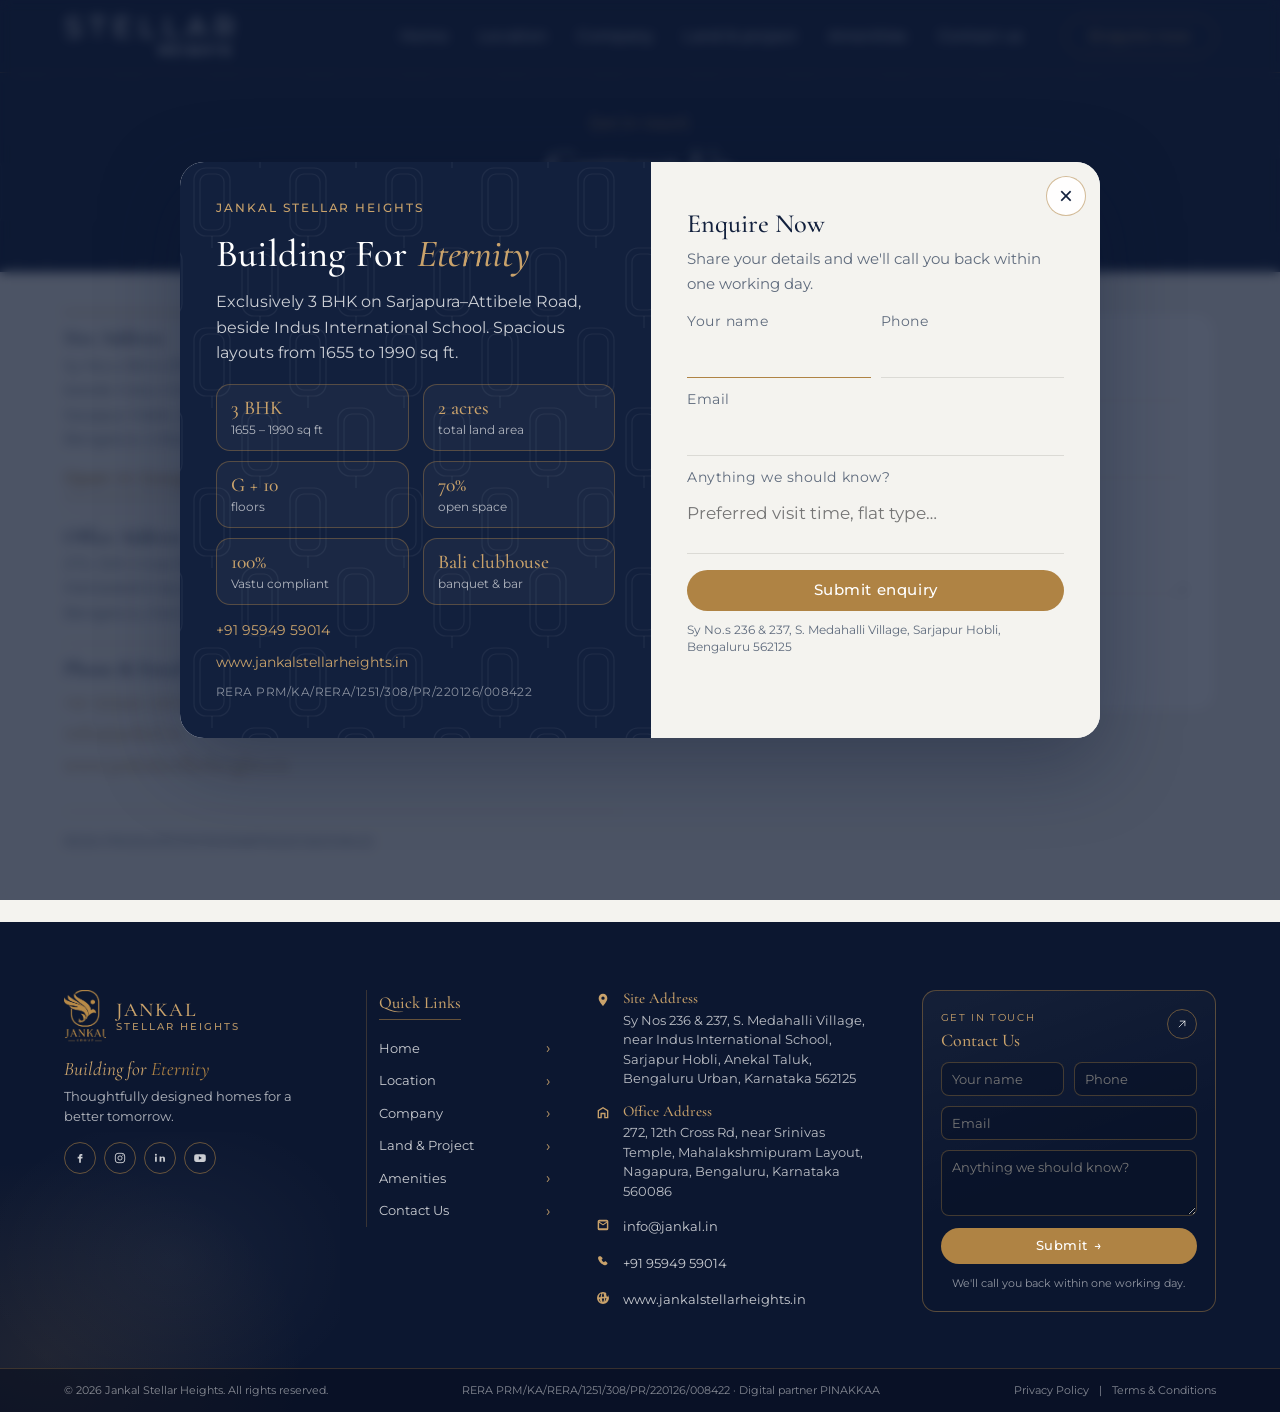
<file: contact.html>
<!DOCTYPE html>
<html lang="en">
<head>
<meta charset="UTF-8">
<meta name="viewport" content="width=device-width, initial-scale=1, viewport-fit=cover">
<title>Contact us — Stellar Heights by Jankal Group</title>
<link rel="preconnect" href="https://fonts.googleapis.com">
<link rel="preconnect" href="https://fonts.gstatic.com" crossorigin>
<link href="https://fonts.googleapis.com/css2?family=Cormorant+Garamond:ital,wght@0,400;0,500;0,600;1,400&family=Montserrat:wght@300;400;500;600&display=swap" rel="stylesheet">
<link rel="stylesheet" href="style.css">
</head>
<body class="subpage">
<header class="nav" id="nav">
  <div class="nav__inner">
    <a class="nav__brand" href="index.html" aria-label="Stellar Heights home">
      <img src="assets/stellar-logo-white.png" alt="Stellar Heights" class="nav__logo">
    </a>
    <nav class="nav__links" id="navLinks">
      <a href="index.html">Home</a>
      <a href="index.html#location">Location</a>
      <a href="index.html#company">Company</a>
      <a href="index.html#project">Land &amp; project</a>
      <a href="index.html#amenities">Amenities</a>
      <a href="contact.html">Contact us</a>
    </nav>
    <a href="index.html#enquire" class="btn btn--outline nav__cta">Enquire now</a>
    <button class="nav__toggle" id="navToggle" aria-label="Open menu" aria-expanded="false">
      <span></span><span></span>
    </button>
  </div>
</header>
<main id="top">

<section class="pagehero">
  <div class="wrap">
    <p class="pagehero__eyebrow">Get in touch</p>
    <h1 class="h-serif">Contact Us</h1>
    <p class="pagehero__sub">Call, write, or tell us when you'd like to visit the site.</p>
  </div>
</section>

<section class="contact">
  <div class="wrap contact__grid">
    <div class="contact__info">
      <div class="contact__block">
        <h3>Site Address</h3>
        <address>Sy No.s 236 &amp; 237, S. Medahalli Village,<br>beside Indus International School,<br>Sarjapur Hobli, Anekal Taluk,<br>Bengaluru Urban, Karnataka 562125</address>
        <a class="link-gold" href="https://www.google.com/maps/search/?api=1&query=JANKAL+STELLAR+HEIGHTS" target="_blank" rel="noopener">Open in Google Maps</a>
      </div>
      <div class="contact__block">
        <h3>Office Address</h3>
        <address>272, 12th Cross Rd, near Srinivas Temple,<br>Mahalakshmipuram Layout, Nagapura,<br>Bengaluru, Karnataka 560086</address>
      </div>
      <div class="contact__block">
        <h3>Phone &amp; Email</h3>
        <p class="contact__big"><a href="tel:+919594959014">+91 95949 59014</a><br><a href="mailto:info@jankal.in">info@jankal.in</a><br><a href="https://www.jankalstellarheights.in" target="_blank" rel="noopener">www.jankalstellarheights.in</a></p>
      </div>
      <p class="contact__rera">RERA PRM/KA/RERA/1251/308/PR/220126/008422</p>
    </div>
    <form class="form" id="enquiryForm" novalidate>
      <div class="form__row">
        <label>Your name<input type="text" name="name" required autocomplete="name"></label>
        <label>Phone<input type="tel" name="phone" required autocomplete="tel"></label>
      </div>
      <label>Email<input type="email" name="email" autocomplete="email"></label>
      <label>Anything we should know?<textarea name="message" rows="3"></textarea></label>
      <button type="submit" class="btn btn--gold">Submit</button>
      <p class="form__note" id="formNote">We'll call you back within one working day.</p>
    </form>
  </div>
</section>

</main>
<footer class="footer" id="enquire">
  <div class="footer__wash" aria-hidden="true"></div>
  <div class="wrap footer__grid">
    <div class="footer__brand">
      <a href="index.html" class="footer__identity">
        <img src="assets/logo.png" alt="" class="footer__logo">
        <span class="footer__name">
          <strong>Jankal</strong>
          <small>Stellar Heights</small>
        </span>
      </a>
      <p class="footer__line">Building for <em>Eternity</em></p>
      <p class="footer__tag">Thoughtfully designed homes for a better tomorrow.</p>
      <div class="footer__social">
        <a href="#" aria-label="Facebook"><svg viewBox="0 0 24 24" aria-hidden="true"><path d="M14 8h2V5h-2.5C11.6 5 10.5 6.3 10.5 8.3V10H8v3h2.5v7h3v-7H16l.5-3H13.5V8.6c0-.4.2-.6.5-.6Z"/></svg></a>
        <a href="#" aria-label="Instagram"><svg viewBox="0 0 24 24" aria-hidden="true"><rect x="4" y="4" width="16" height="16" rx="4.5" fill="none" stroke="currentColor" stroke-width="1.6"/><circle cx="12" cy="12" r="3.6" fill="none" stroke="currentColor" stroke-width="1.6"/><circle cx="16.8" cy="7.2" r="1"/></svg></a>
        <a href="#" aria-label="LinkedIn"><svg viewBox="0 0 24 24" aria-hidden="true"><path d="M6.5 9.5v9h-3v-9h3ZM5 4.8a1.7 1.7 0 1 1 0 3.4 1.7 1.7 0 0 1 0-3.4ZM20.5 13.3v5.2h-3v-4.8c0-1.3-.5-2.1-1.6-2.1-1 0-1.6.7-1.6 2.1v4.8h-3v-9h3v1.3c.5-.8 1.5-1.5 2.9-1.5 2.1 0 3.3 1.3 3.3 4Z"/></svg></a>
        <a href="#" aria-label="YouTube"><svg viewBox="0 0 24 24" aria-hidden="true"><path d="M22 12.2s0-3.2-.4-4.7c-.2-.8-.8-1.4-1.6-1.6C18.5 5.5 12 5.5 12 5.5s-6.5 0-8 .4c-.8.2-1.4.8-1.6 1.6C2 9 2 12.2 2 12.2s0 3.2.4 4.7c.2.8.8 1.4 1.6 1.6 1.5.4 8 .4 8 .4s6.5 0 8-.4c.8-.2 1.4-.8 1.6-1.6.4-1.5.4-4.7.4-4.7ZM10 15.2V9.2l5.2 3-5.2 3Z"/></svg></a>
      </div>
    </div>

    <nav class="footer__links" aria-label="Quick links">
      <h4>Quick Links</h4>
      <ul>
        <li><a href="index.html">Home</a></li>
        <li><a href="index.html#location">Location</a></li>
        <li><a href="about.html">Company</a></li>
        <li><a href="index.html#project">Land &amp; Project</a></li>
        <li><a href="index.html#amenities">Amenities</a></li>
        <li><a href="contact.html">Contact Us</a></li>
      </ul>
    </nav>

    <div class="footer__info">
      <div class="footer__info-item">
        <span class="footer__icon" aria-hidden="true">
          <svg viewBox="0 0 24 24"><path d="M12 2.8c-3.6 0-6.5 2.9-6.5 6.5 0 4.6 5.6 10.7 6.1 11.2l.4.4.4-.4c.5-.5 6.1-6.6 6.1-11.2 0-3.6-2.9-6.5-6.5-6.5Zm0 9a2.5 2.5 0 1 1 0-5 2.5 2.5 0 0 1 0 5Z" fill="currentColor"/></svg>
        </span>
        <div>
          <h4>Site Address</h4>
          <address>Sy Nos 236 &amp; 237, S. Medahalli Village, near Indus International School, Sarjapur Hobli, Anekal Taluk, Bengaluru Urban, Karnataka 562125</address>
        </div>
      </div>
      <div class="footer__info-item">
        <span class="footer__icon" aria-hidden="true">
          <svg viewBox="0 0 24 24"><path d="M4 20V7.8L12 3l8 4.8V20h-6.2v-6.2H10.2V20H4Zm2-2h2.2v-6.2h7.6V18H18V8.9l-6-3.6-6 3.6V18Z" fill="currentColor"/></svg>
        </span>
        <div>
          <h4>Office Address</h4>
          <address>272, 12th Cross Rd, near Srinivas Temple, Mahalakshmipuram Layout, Nagapura, Bengaluru, Karnataka 560086</address>
        </div>
      </div>
      <div class="footer__info-item">
        <span class="footer__icon" aria-hidden="true">
          <svg viewBox="0 0 24 24"><path d="M4 6.5A2.5 2.5 0 0 1 6.5 4h11A2.5 2.5 0 0 1 20 6.5v11a2.5 2.5 0 0 1-2.5 2.5h-11A2.5 2.5 0 0 1 4 17.5v-11Zm2.2.3 5.8 4.2 5.8-4.2H6.2Zm11.6 1.7-5.3 3.8a.9.9 0 0 1-1 0L6.2 8.5V17h11.6V8.5Z" fill="currentColor"/></svg>
        </span>
        <a href="mailto:info@jankal.in">info@jankal.in</a>
      </div>
      <div class="footer__info-item">
        <span class="footer__icon" aria-hidden="true">
          <svg viewBox="0 0 24 24"><path d="M7.2 3.8c.5-.5 1.3-.5 1.8 0l2 2c.5.5.5 1.3 0 1.8l-1.2 1.2c.8 1.6 2 2.8 3.6 3.6l1.2-1.2c.5-.5 1.3-.5 1.8 0l2 2c.5.5.5 1.3 0 1.8l-1.1 1.1c-.6.6-1.5.9-2.4.7-2.4-.4-4.7-1.8-6.6-3.7-1.9-1.9-3.3-4.2-3.7-6.6-.2-.9.1-1.8.7-2.4l1.1-1.1Z" fill="currentColor"/></svg>
        </span>
        <a href="tel:+919594959014">+91 95949 59014</a>
      </div>
      <div class="footer__info-item">
        <span class="footer__icon" aria-hidden="true">
          <svg viewBox="0 0 24 24"><path d="M12 3a9 9 0 1 1 0 18 9 9 0 0 1 0-18Zm0 1.6c-.9 1.2-1.5 3.2-1.7 5.4h3.4c-.2-2.2-.8-4.2-1.7-5.4Zm-3.5.8C7 6.7 6 8.7 5.7 10.9H8.3c.2-1.8.7-3.4 1.2-4.5ZM16.3 5.4c.5 1.1 1 2.7 1.2 4.5h2.6c-.3-2.2-1.3-4.2-2.8-5.5ZM5.7 12.9c.3 2.2 1.3 4.2 2.8 5.5-.5-1.1-1-2.7-1.2-4.5H5.7Zm4.6 0c.2 2.2.8 4.2 1.7 5.4.9-1.2 1.5-3.2 1.7-5.4H10.3Zm5.2 0c-.2 1.8-.7 3.4-1.2 4.5 1.5-1.3 2.5-3.3 2.8-5.5h-1.6Z" fill="currentColor"/></svg>
        </span>
        <a href="https://www.jankalstellarheights.in" target="_blank" rel="noopener">www.jankalstellarheights.in</a>
      </div>
    </div>

    <div class="footer__form">
      <div class="footer__form-head">
        <div>
          <p class="footer__form-eyebrow">Get in touch</p>
          <h4>Contact Us</h4>
        </div>
        <a href="index.html" class="footer__form-jump" aria-label="Back to top">
          <svg viewBox="0 0 24 24" aria-hidden="true"><path d="M7 17 17 7M9 7h8v8" fill="none" stroke="currentColor" stroke-width="1.6" stroke-linecap="round" stroke-linejoin="round"/></svg>
        </a>
      </div>
      <form class="form form--dark" novalidate>
        <div class="form__row">
          <label><span>Your name</span><input type="text" name="name" placeholder="Your name" required autocomplete="name"></label>
          <label><span>Phone</span><input type="tel" name="phone" placeholder="Phone" required autocomplete="tel"></label>
        </div>
        <label><span>Email</span><input type="email" name="email" placeholder="Email" autocomplete="email"></label>
        <label><span>Message</span><textarea name="message" rows="3" placeholder="Anything we should know?"></textarea></label>
        <button type="submit" class="btn btn--gold">Submit <span aria-hidden="true">→</span></button>
        <p class="form__note">We'll call you back within one working day.</p>
      </form>
    </div>
  </div>

  <div class="footer__bar">
    <div class="wrap footer__legal">
      <p>© 2026 Jankal Stellar Heights. All rights reserved.</p>
      <p>RERA PRM/KA/RERA/1251/308/PR/220126/008422 · Digital partner <a href="#">PINAKKAA</a></p>
      <p class="footer__policies"><a href="#">Privacy Policy</a><span aria-hidden="true">|</span><a href="#">Terms &amp; Conditions</a></p>
    </div>
  </div>
</footer>
<script src="script.js"></script>
</body>
</html>
</file>
<file: style.css>
/* ==========================================================
   Stellar Heights — Jankal Group
   Brand tokens straight from the identity guide:
   navy #12203D · slate #34465C · gold #AF8344 · stone #DBDAD5
   Headers: Garamond (Cormorant Garamond) · Body: Montserrat
   ========================================================== */

:root {
  --navy: #12203D;
  --navy-deep: #0C1730;
  --slate: #34465C;
  --gold: #AF8344;
  --gold-soft: #C9A26B;
  --stone: #DBDAD5;
  --paper: #F4F3EF;
  --white: #FFFFFF;
  --ink: #1B2233;
  --muted: #5F6B7D;

  --serif: "Cormorant Garamond", "EB Garamond", Garamond, Georgia, serif;
  --sans: "Montserrat", "Helvetica Neue", Arial, sans-serif;

  --wrap: 1240px;
  --gutter: clamp(20px, 5vw, 64px);
  --pill: 999px;
  --radius: 28px;
  --chain: url("data:image/svg+xml,%3Csvg xmlns='http://www.w3.org/2000/svg' width='96' height='160' viewBox='0 0 96 160'%3E%3Cg fill='none' stroke='%23ffffff' stroke-opacity='.055' stroke-width='1.2'%3E%3Crect x='14' y='6' width='36' height='68' rx='12'/%3E%3Crect x='20' y='12' width='24' height='56' rx='8'/%3E%3Crect x='62' y='86' width='36' height='68' rx='12'/%3E%3Crect x='68' y='92' width='24' height='56' rx='8'/%3E%3Crect x='-34' y='86' width='36' height='68' rx='12'/%3E%3Crect x='-28' y='92' width='24' height='56' rx='8'/%3E%3Cpath d='M32 74v12M80 154v6M80 0v6M-16 154v6M-16 0v6'/%3E%3C/g%3E%3C/svg%3E");

  box-sizing: border-box;
  padding-top: env(safe-area-inset-top, 0px);
  padding-bottom: env(safe-area-inset-bottom, 0px);
}
*, *::before, *::after { box-sizing: inherit; }
html { scroll-behavior: smooth; scroll-padding-top: calc(84px + env(safe-area-inset-top, 0px)); }
@media (prefers-reduced-motion: reduce) { html { scroll-behavior: auto; } *, *::before, *::after { transition: none !important; animation: none !important; } }

body {
  margin: 0;
  font-family: var(--sans);
  font-weight: 400;
  font-size: 1rem;
  line-height: 1.7;
  color: var(--ink);
  background: var(--white);
  -webkit-font-smoothing: antialiased;
}
img { display: block; max-width: 100%; }
a { color: inherit; }
h1, h2, h3, h4 { margin: 0; font-weight: 500; line-height: 1.1; }
p { margin: 0 0 1em; }
ul, dl { margin: 0; padding: 0; }
li { list-style: none; }

.wrap { width: min(var(--wrap), 100% - 2 * var(--gutter)); margin-inline: auto; }

/* ---------- type ---------- */
.h-serif {
  font-family: var(--serif);
  font-weight: 500;
  font-size: clamp(2.3rem, 4.4vw, 3.8rem);
  letter-spacing: 0.005em;
  color: var(--navy);
}
.h-serif em { font-style: italic; color: var(--gold); }
.lead { font-size: 1.15rem; font-weight: 500; color: var(--navy); }

.section-head { max-width: none; margin-bottom: clamp(36px, 5vw, 64px); }
.section-head p { max-width: 640px; }
.section-head::before, .intro__text::before, .specs__intro::before, .enquire__text::before {
  content: ""; display: block; width: 56px; height: 1px; background: var(--gold); margin-bottom: 26px;
}
.section-head p { color: var(--muted); margin-top: 14px; }
.section-head--row { display: flex; justify-content: space-between; align-items: flex-end; gap: 24px; max-width: none; }
.section-head--row::before { display: none; }
.section-head--row > div:first-child { max-width: none; }
.section-head--row > div:first-child::before { content: ""; display: block; width: 56px; height: 1px; background: var(--gold); margin-bottom: 26px; }
.section-head--light .h-serif { color: var(--white); }
.section-head--light::before { background: var(--gold-soft); }
.section-head--light p { color: rgba(255,255,255,.72); }

/* ---------- buttons ---------- */
.btn {
  display: inline-flex; align-items: center; justify-content: center;
  padding: 14px 28px; border-radius: var(--pill);
  font: 500 0.86rem/1 var(--sans); letter-spacing: 0.04em; text-decoration: none;
  border: 1px solid transparent; cursor: pointer; transition: background .25s, color .25s, border-color .25s;
}
.btn--gold { background: var(--gold); color: var(--white); }
.btn--gold:hover { background: #9c7339; }
.btn--ghost { color: var(--white); border-color: rgba(255,255,255,.55); }
.btn--ghost:hover { border-color: var(--white); background: rgba(255,255,255,.08); }
.btn--outline { color: var(--gold-soft); border-color: var(--gold); }
.btn--outline:hover { background: var(--gold); color: var(--white); }
.btn:focus-visible, a:focus-visible, button:focus-visible, input:focus-visible, textarea:focus-visible, summary:focus-visible {
  outline: 2px solid var(--gold); outline-offset: 3px;
}

.link-gold {
  display: inline-block; margin-top: 8px; color: var(--gold); text-decoration: none; font-weight: 500;
  padding-bottom: 3px; border-bottom: 1px solid var(--gold);
}
.link-gold:hover { color: var(--navy); border-color: var(--navy); }

.round-btn {
  width: 46px; height: 46px; border-radius: 50%; border: 1px solid var(--gold);
  background: transparent; color: var(--navy); font-size: 1.1rem; cursor: pointer; transition: background .25s, color .25s;
}
.round-btn:hover { background: var(--gold); color: var(--white); }

/* ---------- nav ---------- */
.nav {
  position: fixed; top: 0; left: 0; right: 0; z-index: 50;
  padding-top: env(safe-area-inset-top, 0px);
  background: var(--navy); box-shadow: 0 1px 0 rgba(175,131,68,.45);
  transition: background .35s;
}
.nav--solid { background: rgba(18,32,61,.96); backdrop-filter: blur(10px); }
.nav__inner {
  width: min(var(--wrap), 100% - 2 * var(--gutter)); margin-inline: auto;
  height: 84px; display: flex; align-items: center; gap: 40px;
}
.nav__brand { display: flex; align-items: center; gap: 12px; text-decoration: none; color: var(--white); margin-right: auto; }
.nav__mark { height: 44px; width: auto; }
.nav__brandtext { font-family: var(--serif); font-size: 1.35rem; letter-spacing: 0.12em; text-transform: uppercase; line-height: 1; }
.nav__brandtext small { display: block; font-family: var(--sans); font-size: 0.55rem; letter-spacing: 0.32em; color: var(--gold-soft); margin-top: 4px; }
.nav__links { display: flex; gap: 32px; }
.nav__links a { color: rgba(255,255,255,.82); text-decoration: none; font-size: 0.86rem; font-weight: 500; letter-spacing: 0.02em; transition: color .2s; }
.nav__links a:hover { color: var(--gold-soft); }
.nav__toggle { display: none; width: 44px; height: 44px; background: none; border: 0; cursor: pointer; flex-direction: column; justify-content: center; gap: 7px; }
.nav__toggle span { display: block; height: 1.5px; background: var(--white); }

@media (max-width: 900px) {
  .nav__links {
    position: fixed; inset: 0; background: var(--navy); flex-direction: column; justify-content: center; align-items: center; gap: 28px;
    transform: translateX(100%); transition: transform .35s; z-index: -1;
  }
  .nav__links a { font-family: var(--serif); font-size: 1.6rem; font-weight: 500; }
  .nav--open .nav__links { transform: none; }
  .nav__cta { display: none; }
  .nav__toggle { display: flex; }
  .nav--open .nav__toggle span:first-child { transform: translateY(4px) rotate(45deg); }
  .nav--open .nav__toggle span:last-child { transform: translateY(-4px) rotate(-45deg); }
}

/* ---------- hero: navy panel for the type, render kept clean on its own side ---------- */
.hero {
  position: relative; min-height: 100svh;
  display: grid; grid-template-columns: minmax(440px, 5fr) 7fr;
  padding-top: calc(84px + env(safe-area-inset-top, 0px));
  background: var(--navy); color: var(--white);
}
.hero__panel {
  position: relative; display: flex; flex-direction: column; justify-content: space-between;
  padding: clamp(40px, 6vh, 80px) clamp(32px, 4vw, 72px) 0 var(--gutter);
  border-right: 1px solid var(--gold);
  background-color: var(--navy);
  background-image: var(--chain);
  background-size: 96px 160px;
}
.hero__panel-inner { padding-bottom: clamp(40px, 6vh, 80px); }
.hero__by {
  display: flex; align-items: center; gap: 12px;
  font-size: 0.82rem; letter-spacing: 0.06em; color: var(--gold-soft); margin: 0 0 36px; font-weight: 500;
}
.hero__by img { height: 30px; width: auto; }

/* wordmark reproduces the Stellar Heights lockup: light, wide tracking, "Heights" right-set and bold */
.wordmark { display: inline-grid; justify-items: end; line-height: 1; margin: 0; }
.wordmark__top { font-family: var(--sans); font-weight: 300; letter-spacing: 0.32em; text-transform: uppercase; }
.wordmark__sub { font-family: var(--sans); font-weight: 600; letter-spacing: 0.32em; text-transform: uppercase; margin-top: .32em; }
.wordmark--hero .wordmark__top { font-size: clamp(2.4rem, 5vw, 5.2rem); margin-right: -0.32em; }
.wordmark--hero .wordmark__sub { font-size: clamp(0.9rem, 1.7vw, 1.75rem); margin-right: -0.32em; }

.hero__title { font-family: var(--serif); font-weight: 500; font-size: clamp(2.6rem, 4.2vw, 4.2rem); line-height: 1.05; color: var(--white); }
.hero__at { font-family: var(--serif); font-style: italic; font-size: 1.35rem; color: var(--gold-soft); margin: 10px 0 8px; }
.wordmark--hero .wordmark__top { font-size: clamp(1.9rem, 3.2vw, 3.3rem); margin-right: -0.32em; }
.wordmark--hero .wordmark__sub { font-size: clamp(0.75rem, 1.1vw, 1.1rem); margin-right: -0.32em; }
.hero__copy { color: rgba(255,255,255,.74); font-size: 0.92rem; line-height: 1.8; margin: 32px 0 20px; max-width: 54ch; }
.hero__tag { font-family: var(--serif); font-size: clamp(1.5rem, 2.2vw, 2.1rem); font-weight: 500; margin: 0 0 30px; color: var(--white); line-height: 1.15; }
.hero__tag em { font-style: italic; color: var(--gold-soft); }
.hero__place { color: rgba(255,255,255,.72); font-size: 0.95rem; line-height: 1.75; margin-bottom: 36px; }
.hero__actions { display: flex; flex-wrap: wrap; gap: 14px; }

.hero__facts {
  display: grid; grid-template-columns: 1fr 1fr; gap: 22px 28px;
  padding: 28px 0 36px; border-top: 1px solid rgba(175,131,68,.55);
}
.hero__facts li { display: grid; gap: 2px; }
.hero__facts strong { font-family: var(--serif); font-weight: 500; font-size: 1.75rem; color: var(--gold-soft); line-height: 1.05; }
.hero__facts span { font-size: 0.78rem; color: rgba(255,255,255,.66); }

.hero__visual { position: relative; overflow: hidden; background: var(--slate); }
.hero__img { position: absolute; inset: 0; width: 100%; height: 100%; object-fit: cover; object-position: 55% 45%; }
.hero__visual::after {
  content: ""; position: absolute; inset: 0; pointer-events: none;
  background: linear-gradient(180deg, rgba(18,32,61,.18) 0%, rgba(18,32,61,0) 30%, rgba(18,32,61,0) 60%, rgba(18,32,61,.55) 100%);
}
.hero__chip {
  position: absolute; bottom: 22px; z-index: 1; font-size: 0.68rem; letter-spacing: 0.08em; color: rgba(255,255,255,.85);
  padding: 7px 12px; border: 1px solid rgba(255,255,255,.35); border-radius: var(--pill); backdrop-filter: blur(6px); background: rgba(18,32,61,.35);
}
.hero__chip--left { left: 24px; }
.hero__chip--right { right: 24px; }

/* one orchestrated page-load moment: the panel content settles in, top to bottom */
.hero__panel-inner > *, .hero__facts { opacity: 0; transform: translateY(12px); animation: settle .8s cubic-bezier(.2,.7,.2,1) forwards; }
.hero__panel-inner > :nth-child(1) { animation-delay: .1s }
.hero__panel-inner > :nth-child(2) { animation-delay: .25s }
.hero__panel-inner > :nth-child(3) { animation-delay: .4s }
.hero__panel-inner > :nth-child(4) { animation-delay: .5s }
.hero__panel-inner > :nth-child(5) { animation-delay: .6s }
.hero__panel-inner > :nth-child(6) { animation-delay: .7s }
.hero__panel-inner > :nth-child(7) { animation-delay: .8s }
.hero__facts { animation-delay: .8s }
@keyframes settle { to { opacity: 1; transform: none; } }

@media (max-width: 960px) {
  .hero { grid-template-columns: 1fr; min-height: 0; }
  .hero__visual { order: -1; min-height: 46svh; }
  .hero__img { position: absolute; }
  .hero__panel { border-right: 0; border-top: 1px solid var(--gold); padding: 40px var(--gutter) 0; }
  .hero__chip--right { display: none; }
}
@media (max-width: 480px) {
  .hero__facts { grid-template-columns: 1fr 1fr; gap: 18px; }
  .hero__facts strong { font-size: 1.45rem; }
}

/* ---------- project overview ---------- */
.overview {
  background: var(--white);
  padding: clamp(64px, 9vw, 120px) 0;
  color: var(--ink);
}
.overview__inner { min-width: 0; }
.overview__head {
  display: grid;
  justify-items: center;
  text-align: center;
  gap: 10px;
  margin-bottom: clamp(36px, 5vw, 56px);
}
.overview__eyebrow {
  margin: 0;
  font-size: 0.72rem;
  letter-spacing: 0.18em;
  text-transform: uppercase;
  color: var(--gold);
  font-weight: 500;
}
.overview__title {
  margin: 0;
  color: var(--navy);
  white-space: normal !important;
}
.overview__lede {
  margin: 0;
  max-width: 48ch;
  color: var(--muted);
  font-size: clamp(0.92rem, 1.5vw, 1.05rem);
  line-height: 1.65;
}

.overview__lead {
  display: grid;
  justify-items: center;
  text-align: center;
  gap: 6px;
  padding: clamp(28px, 4vw, 48px) 0;
  border-top: 1px solid var(--gold);
  border-bottom: 1px solid var(--stone);
  margin-bottom: clamp(28px, 4vw, 48px);
}
.overview__lead-label {
  margin: 0;
  font-size: 0.78rem;
  letter-spacing: 0.2em;
  text-transform: uppercase;
  color: var(--gold);
  font-weight: 500;
}
.overview__lead-value {
  margin: 0;
  font-family: var(--serif);
  font-weight: 500;
  font-size: clamp(3.2rem, 8vw, 6.5rem);
  line-height: .95;
  color: var(--navy);
  letter-spacing: -0.02em;
}
.overview__lead-meta {
  margin: 8px 0 0;
  font-family: var(--serif);
  font-size: clamp(1.15rem, 2vw, 1.55rem);
  color: var(--muted);
  font-weight: 500;
}

.overview__facts {
  display: grid;
  grid-template-columns: repeat(5, minmax(0, 1fr));
  gap: 0;
  margin: 0;
  padding: 0;
  list-style: none;
  border-bottom: 1px solid var(--stone);
}
.overview__facts li {
  display: grid;
  gap: 8px;
  justify-items: start;
  padding: clamp(20px, 2.8vw, 32px) clamp(12px, 1.6vw, 22px);
  border-left: 1px solid var(--stone);
  min-width: 0;
}
.overview__facts li:first-child { border-left: 0; padding-left: 0; }
.overview__facts li:last-child { padding-right: 0; }
.overview__fact-num {
  font-family: var(--serif);
  font-size: 0.82rem;
  letter-spacing: 0.08em;
  color: var(--gold);
}
.overview__facts strong {
  font-family: var(--serif);
  font-weight: 500;
  font-size: clamp(1.45rem, 2.2vw, 2rem);
  color: var(--navy);
  line-height: 1.1;
}
.overview__facts span:not(.overview__fact-num) {
  font-size: 0.82rem;
  color: var(--muted);
  line-height: 1.4;
}
@media (max-width: 900px) {
  .overview__facts { grid-template-columns: 1fr 1fr; }
  .overview__facts li {
    border-left: 0;
    border-top: 1px solid var(--stone);
    padding: 22px 0;
  }
  .overview__facts li:nth-child(-n+2) { border-top: 0; }
  .overview__facts li:nth-child(even) { padding-left: 18px; border-left: 1px solid var(--stone); }
  .overview__facts li:nth-child(odd) { padding-right: 18px; }
}
@media (max-width: 520px) {
  .overview__facts { grid-template-columns: 1fr; }
  .overview__facts li,
  .overview__facts li:nth-child(even),
  .overview__facts li:nth-child(odd) {
    border-left: 0;
    padding: 18px 0;
  }
  .overview__facts li:first-child { border-top: 0; padding-top: 0; }
}

/* ---------- intro ---------- */
.intro { overflow-x: clip; padding: clamp(48px, 6vw, 80px) 0 clamp(56px, 8vw, 110px); background: var(--white); }
.intro__grid { display: grid; grid-template-columns: 1.3fr 1fr; gap: clamp(40px, 6vw, 96px); align-items: center; }
.intro__text p { color: var(--muted); max-width: 52ch; }
.intro__text .lead { margin-top: 28px; color: var(--navy); font-family: var(--serif); font-size: 1.45rem; font-weight: 500; line-height: 1.4; }
.intro__figure { margin: 0; position: relative; }
/* the brand's stadium / pill shape as the image frame */
.intro__figure { max-width: 420px; justify-self: end; }
.intro__figure img { aspect-ratio: 4 / 5; object-fit: cover; border-radius: 20px; }
.intro__figure figcaption { position: absolute; left: 20px; bottom: 16px; font-size: 0.72rem; color: rgba(255,255,255,.85); letter-spacing: 0.06em; }
@media (max-width: 860px) { .intro__grid { grid-template-columns: 1fr; } .intro__figure { order: -1; max-width: 460px; } }

/* ---------- living ---------- */
.living { padding: clamp(64px, 9vw, 120px) 0; background: var(--paper); }
/* the brochure's two-column icon list: icon, label, thin hairline */
.homefeat { padding: clamp(64px, 9vw, 120px) 0; background: var(--paper); overflow-x: clip; }
.homefeat__grid { display: grid; grid-template-columns: 1.25fr 1fr; gap: clamp(40px, 6vw, 96px); align-items: center; }
.homefeat__list::before { content: ""; display: block; width: 56px; height: 1px; background: var(--gold); margin-bottom: 26px; }
.homefeat__sub { color: var(--muted); margin: 12px 0 36px; }
.features { display: grid; grid-template-columns: 1fr 1fr; column-gap: 40px; border-top: 1px solid var(--stone); }
.features li {
  display: flex; align-items: center; gap: 18px; padding: 16px 0;
  border-bottom: 1px solid var(--stone); font-weight: 500; color: var(--navy); font-size: 0.97rem; line-height: 1.35;
}
.features svg {
  flex: 0 0 52px; width: 52px; height: 52px; padding: 11px; border-radius: 12px; background: var(--paper);
  fill: none; stroke: var(--navy); stroke-width: 1.3; stroke-linecap: round; stroke-linejoin: round;
}
.homefeat__figure { margin: 0; position: relative; }
.homefeat__figure img { aspect-ratio: 3 / 4; object-fit: cover; border-radius: 20px; }
.homefeat__figure figcaption { position: absolute; left: 20px; top: 16px; font-size: 0.72rem; color: rgba(255,255,255,.85); letter-spacing: 0.06em; }
@media (max-width: 960px) { .homefeat__grid { grid-template-columns: 1fr; } .homefeat__figure { max-width: 460px; } }
@media (max-width: 600px) { .features { grid-template-columns: 1fr; } }

/* ---------- thoughtful everyday additions: three arches, no cards ---------- */
.additions { padding: clamp(64px, 9vw, 120px) 0; background: var(--white); overflow-x: clip; }
.additions__grid { display: grid; grid-template-columns: repeat(2, 1fr); gap: clamp(20px, 2.5vw, 36px); align-items: start; max-width: 920px; }
.additions article { display: flex; flex-direction: column; }
.additions figure { margin: 0 0 26px; position: relative; }
.additions img { aspect-ratio: 1 / 1; object-fit: cover; width: 100%; border-radius: 20px; }
/* the brand's stadium shape, turned three ways so the row reads as a rhythm rather than a repeat */

.additions figcaption { position: absolute; left: 50%; transform: translateX(-50%); bottom: 18px; font-size: 0.62rem; letter-spacing: 0.1em; text-transform: uppercase; color: rgba(255,255,255,.9); white-space: nowrap; padding: 5px 12px; border-radius: var(--pill); background: rgba(18,32,61,.45); backdrop-filter: blur(6px); }
.additions article h3 { font-family: var(--serif); font-size: 1.75rem; color: var(--navy); margin: 0 0 10px; line-height: 1.15; }
.additions article h3::before { content: ""; display: block; width: 36px; height: 1px; background: var(--gold); margin-bottom: 16px; }
.additions article p { color: var(--muted); font-size: 0.95rem; margin: 0; max-width: 42ch; line-height: 1.65; }
@media (max-width: 860px) {
  .additions__grid { grid-template-columns: 1fr; max-width: 440px; gap: 56px; }
  .additions article:nth-child(2) { margin-top: 0; }
}

/* ---------- amenities: overview + horizontal scroller ---------- */
.amenities { padding: clamp(64px, 9vw, 120px) 0; background: var(--paper); overflow: hidden; }
.amenities--lead { background: var(--white); padding-bottom: clamp(48px, 6vw, 80px); }
.amenities--gallery { padding-top: clamp(40px, 5vw, 64px); }

.amenities-lead__head {
  display: grid;
  justify-items: center;
  text-align: center;
  gap: 10px;
  margin-bottom: clamp(36px, 5vw, 56px);
}
.amenities-lead__eyebrow {
  margin: 0;
  font-size: 0.72rem;
  letter-spacing: 0.18em;
  text-transform: uppercase;
  color: var(--gold);
  font-weight: 500;
}
.amenities-lead__title {
  margin: 0;
  color: var(--navy);
  white-space: normal !important;
  max-width: 18ch;
}
.amenities-lead__lede {
  margin: 0;
  max-width: 48ch;
  color: var(--muted);
  font-size: clamp(0.92rem, 1.5vw, 1.05rem);
  line-height: 1.65;
}

.amenities-lead__modes {
  display: grid;
  grid-template-columns: repeat(3, minmax(0, 1fr));
  gap: 0;
  margin: 0;
  padding: 0;
  list-style: none;
  border-top: 1px solid var(--gold);
  border-bottom: 1px solid var(--stone);
}
.amenities-lead__modes > li {
  display: grid;
  align-content: start;
  gap: 14px;
  padding: clamp(28px, 3.5vw, 40px) clamp(18px, 2.4vw, 32px);
  border-left: 1px solid var(--stone);
  min-width: 0;
}
.amenities-lead__modes > li:first-child {
  border-left: 0;
  padding-left: 0;
}
.amenities-lead__modes > li:last-child { padding-right: 0; }
.amenities-lead__num {
  font-family: var(--serif);
  font-size: 0.82rem;
  letter-spacing: 0.08em;
  color: var(--gold);
}
.amenities-lead__modes h3 {
  margin: 0;
  font-family: var(--serif);
  font-weight: 500;
  font-size: clamp(1.7rem, 2.6vw, 2.3rem);
  color: var(--navy);
  line-height: 1.1;
}
.amenities-lead__modes ul {
  margin: 0;
  padding: 0;
  display: grid;
  gap: 10px;
}
.amenities-lead__modes ul li {
  list-style: none;
  position: relative;
  padding-left: 14px;
  font-size: 0.92rem;
  color: var(--muted);
  line-height: 1.45;
}
.amenities-lead__modes ul li::before {
  content: "";
  position: absolute;
  left: 0;
  top: .7em;
  width: 6px;
  height: 1px;
  background: var(--gold);
}
.amenities-lead__note {
  margin: clamp(22px, 3vw, 32px) 0 0;
  text-align: center;
  font-size: 0.86rem;
  color: var(--muted);
  max-width: 52ch;
  margin-inline: auto;
}
@media (max-width: 860px) {
  .amenities-lead__modes { grid-template-columns: 1fr; }
  .amenities-lead__modes > li,
  .amenities-lead__modes > li:first-child,
  .amenities-lead__modes > li:last-child {
    border-left: 0;
    border-top: 1px solid var(--stone);
    padding: 24px 0;
  }
  .amenities-lead__modes > li:first-child { border-top: 0; padding-top: 22px; }
}

.additions__grid--three { grid-template-columns: repeat(3, 1fr); max-width: none; }
@media (max-width: 900px) { .additions__grid--three { grid-template-columns: 1fr; max-width: 440px; } }
.scroller__nav { display: flex; gap: 10px; flex-shrink: 0; }
.scroller {
  display: flex; gap: 28px; overflow-x: auto; scroll-snap-type: x mandatory; scrollbar-width: none;
  padding-inline: max(var(--gutter), calc((100vw - var(--wrap)) / 2)); scroll-padding-inline: max(var(--gutter), calc((100vw - var(--wrap)) / 2)); padding-bottom: 12px;
}
.scroller::-webkit-scrollbar { display: none; }
.scroller figure { flex: 0 0 min(78vw, 380px); margin: 0; scroll-snap-align: start; }
.scroller img { aspect-ratio: 1 / 1; width: 100%; object-fit: cover; border-radius: 20px; transition: transform .5s ease; }
.scroller figure:hover img { transform: translateY(-4px); }
.scroller figcaption { margin-top: 14px; display: grid; gap: 8px; }
.scroller figcaption::before { content: ""; display: block; width: 28px; height: 1px; background: var(--gold); margin: 0 0 2px; }
.scroller figcaption strong { font-family: var(--serif); font-size: 1.25rem; font-weight: 500; color: var(--navy); line-height: 1.2; }
.scroller figcaption span { font-family: var(--sans); font-size: 0.88rem; font-weight: 400; color: var(--muted); line-height: 1.6; }
.amenities--gallery .section-head p,
.amenities--gallery .scroller figcaption span { display: none; }
@media (max-width: 700px) { .section-head--row { flex-direction: column; align-items: flex-start; } }

/* ---------- master plan: panoramic image fit ---------- */
.plans {
  --master-ratio: 1836 / 857;
  --master-h: min(720px, 72vh);
  padding: clamp(48px, 6vh, 80px) 0;
  background:
    radial-gradient(ellipse 80% 50% at 50% 0%, rgba(255, 255, 255, 0.7), transparent 70%),
    var(--paper);
}
.plans__inner {
  min-width: 0;
  width: min(100vw - 2 * var(--gutter), 1520px);
  max-width: none;
  display: flex;
  flex-direction: column;
  align-items: center;
  gap: clamp(20px, 3vh, 32px);
}
.plans__head {
  display: grid;
  justify-items: center;
  text-align: center;
  gap: 8px;
  margin-bottom: 0;
  flex-shrink: 0;
}
.plans__eyebrow {
  margin: 0;
  font-size: 0.72rem;
  letter-spacing: 0.2em;
  text-transform: uppercase;
  color: var(--gold);
  font-weight: 500;
}
.plans__title {
  margin: 0;
  color: var(--navy);
  white-space: nowrap !important;
  max-width: none;
  font-weight: 500;
  font-size: clamp(1.5rem, 3vw, 2.6rem);
}
.plans__lede {
  margin: 0;
  max-width: 52ch;
  color: var(--muted);
  font-size: clamp(0.88rem, 1.4vw, 1.02rem);
  line-height: 1.6;
}

.master {
  display: grid;
  grid-template-columns: minmax(0, 1.7fr) minmax(240px, 320px);
  gap: 16px;
  align-items: stretch;
  width: 100%;
}
.master__figure {
  margin: 0;
  position: relative;
  overflow: hidden;
  min-height: 480px;
  border-radius: 22px;
  background: #d7ddd4;
}
.master__figure img {
  position: absolute;
  inset: 0;
  width: 100%;
  height: 100%;
  display: block;
  object-fit: cover;
  object-position: center;
}
.master__legend {
  margin: 0;
  padding: 22px 20px 16px;
  border-radius: 22px;
  background-color: var(--navy);
  background-image: var(--chain);
  background-size: 96px 160px;
  background-position: right center;
  color: #fff;
  min-height: 0;
}
.master__legend h3 {
  margin: 0 0 14px;
  font-family: var(--serif);
  font-size: 1.35rem;
  font-weight: 500;
  color: var(--gold-soft);
}
.master__legend ol {
  margin: 0;
  padding: 0;
  list-style: none;
  display: grid;
}
.master__legend li {
  display: grid;
  grid-template-columns: 26px 1fr;
  gap: 10px;
  align-items: center;
  padding: 7px 0;
  font-family: var(--sans);
  font-size: 0.82rem;
  font-weight: 400;
  line-height: 1.3;
  color: rgba(255, 255, 255, 0.92);
}
.master__legend span {
  width: 22px;
  height: 22px;
  border-radius: 50%;
  border: 1px solid var(--gold-soft);
  color: var(--gold-soft);
  display: grid;
  place-items: center;
  font-size: 0.68rem;
  font-weight: 500;
  line-height: 1;
}
@media (max-width: 860px) {
  .master { grid-template-columns: 1fr; }
  .master__figure { aspect-ratio: 16 / 9; min-height: 0; }
}
@media (max-width: 560px) {
  .plans {
    --master-h: min(380px, 50vh);
    padding: 36px 0;
  }
  .plans__inner { width: 100%; }
  .master__figure,
  .master__legend { border-radius: 16px; }
  .master__legend li { font-size: 0.78rem; padding: 6px 0; }
}

/* ---------- floor plans ---------- */
.plans__tabs { display: flex; flex-wrap: wrap; gap: 10px; margin-bottom: 32px; }
.plans__tabs button {
  padding: 12px 24px; border-radius: var(--pill); border: 1px solid var(--gold); background: transparent;
  color: var(--navy); font: 500 0.86rem var(--sans); letter-spacing: 0.04em; cursor: pointer; transition: background .25s, color .25s;
}
.plans__tabs button[aria-selected="true"], .plans__tabs button:hover { background: var(--navy); color: var(--white); border-color: var(--navy); }
.plans__stage {
  display: grid; grid-template-columns: 1.6fr 1fr; gap: clamp(28px, 4vw, 64px); align-items: center;
  background: var(--white); border-radius: var(--radius); padding: clamp(20px, 3vw, 40px);
}
.plans__stage img { width: 100%; border-radius: 16px; transition: opacity .3s; }
.plans__stage img.is-fading { opacity: 0; }
.plans__name { font-family: var(--serif); font-size: 2rem; color: var(--navy); margin-bottom: 4px; }
.plans__desc { color: var(--muted); margin-bottom: 28px; }
.plans__meta .btn { margin-right: 18px; margin-bottom: 14px; }
@media (max-width: 860px) { .plans__stage { grid-template-columns: 1fr; } }

/* ---------- location ---------- */
.location {
  position: relative;
  padding: clamp(64px, 9vw, 120px) 0;
  background: var(--white);
  color: var(--ink);
  overflow: hidden;
}
.location__wash { display: none; }
.location__inner { position: relative; z-index: 1; min-width: 0; }

.location__head {
  display: grid;
  justify-items: center;
  text-align: center;
  gap: 12px;
  margin-bottom: clamp(36px, 5vw, 64px);
  max-width: none;
}
.location__eyebrow {
  margin: 0;
  font-size: 0.72rem;
  letter-spacing: 0.18em;
  text-transform: uppercase;
  color: var(--gold);
  font-weight: 500;
}
.location__title {
  color: var(--navy);
  font-size: clamp(2.4rem, 5vw, 4.2rem);
  line-height: 1.05;
  white-space: normal !important;
  margin: 0;
}
.location__title em { color: var(--gold); font-style: italic; }
.location__lede {
  margin: 0;
  color: var(--muted);
  font-size: clamp(0.92rem, 1.5vw, 1.05rem);
  line-height: 1.65;
  max-width: 52ch;
  border-left: 0;
  padding-left: 0;
}

.location__stage {
  display: grid;
  grid-template-columns: minmax(0, 1.35fr) minmax(280px, .85fr);
  gap: clamp(20px, 3vw, 40px);
  align-items: stretch;
  margin-bottom: clamp(40px, 6vw, 72px);
  min-width: 0;
}

.location__map {
  margin: 0;
  position: relative;
  border-radius: 22px;
  overflow: hidden;
  border: 1px solid var(--stone);
  background: #EDEDEB;
  min-width: 0;
  min-height: clamp(280px, 42vh, 520px);
  display: flex;
  flex-direction: column;
  box-shadow: 0 18px 48px rgba(18,32,61,.08);
}
.location__map iframe {
  flex: 1 1 auto;
  width: 100%;
  min-height: 260px;
  aspect-ratio: auto;
  border: 0;
  display: block;
  filter: saturate(.92) contrast(1.02);
}
.location__map figcaption {
  font-size: 0.78rem;
  padding: 14px 18px;
  background: var(--white);
  border-top: 1px solid var(--stone);
}
.location__map figcaption a {
  color: var(--navy);
  font-weight: 500;
  text-decoration: none;
  border-bottom: 1px solid var(--gold);
  transition: border-color .25s, color .25s;
}
.location__map figcaption a:hover { color: var(--gold); }

.location__pin {
  position: absolute; z-index: 2; left: 22px; bottom: 64px;
  display: flex; align-items: center; gap: 10px;
  pointer-events: none;
}
.location__pin-dot {
  width: 12px; height: 12px; border-radius: 50%;
  background: var(--gold); border: 2px solid var(--white);
  box-shadow: 0 0 0 4px rgba(175,131,68,.25);
  position: relative; z-index: 1;
}
.location__pin-pulse {
  position: absolute; left: -10px; top: -10px;
  width: 32px; height: 32px; border-radius: 50%;
  border: 1px solid rgba(175,131,68,.7);
  animation: loc-pulse 2.4s cubic-bezier(.2,.7,.2,1) infinite;
}
.location__pin-label {
  font-family: var(--serif); font-size: 0.95rem; color: var(--navy);
  background: rgba(255,255,255,.96); padding: 6px 12px; border-radius: 999px;
  box-shadow: 0 8px 24px rgba(12,23,48,.14);
  white-space: nowrap;
  transform: translateY(-1px);
}
@keyframes loc-pulse {
  0% { transform: scale(.55); opacity: .9; }
  70% { transform: scale(1.55); opacity: 0; }
  100% { transform: scale(1.55); opacity: 0; }
}

.location__panel {
  min-width: 0;
  display: flex; flex-direction: column;
  background: var(--white);
  border: 1px solid var(--stone);
  border-radius: 22px;
  padding: clamp(18px, 2.4vw, 28px);
}
.location__panel-kicker {
  margin: 0 0 14px;
  font-size: 0.7rem;
  letter-spacing: 0.16em;
  text-transform: uppercase;
  color: var(--gold);
}
.location__tabs {
  display: grid;
  grid-template-columns: repeat(4, minmax(0, 1fr));
  gap: 6px;
  margin-bottom: 18px;
  padding: 4px;
  border-radius: 14px;
  background: var(--paper);
}
.location__tab {
  appearance: none; border: 0; cursor: pointer;
  font-family: var(--sans); font-size: clamp(0.68rem, 1.1vw, 0.78rem);
  font-weight: 500; letter-spacing: 0.02em;
  color: var(--muted);
  background: transparent;
  padding: 10px 6px;
  border-radius: 10px;
  transition: color .25s, background .25s, transform .25s;
}
.location__tab:hover { color: var(--navy); }
.location__tab.is-active {
  color: var(--white);
  background: var(--navy);
  box-shadow: 0 6px 16px rgba(18,32,61,.16);
}
.location__panes { position: relative; flex: 1; min-height: 0; }
.location__pane {
  display: none;
  animation: loc-pane .45s cubic-bezier(.2,.7,.2,1);
}
.location__pane.is-active { display: block; }
@keyframes loc-pane {
  from { opacity: 0; transform: translateY(10px); }
  to { opacity: 1; transform: none; }
}
.location__dest { margin: 0; padding: 0; }
.location__dest li {
  list-style: none;
  display: flex; justify-content: space-between; align-items: baseline; gap: 16px;
  padding: 12px 0;
  border-bottom: 1px solid var(--stone);
  font-size: 0.9rem;
  color: var(--ink);
  opacity: 0;
  transform: translateX(12px);
}
.location__pane.is-active .location__dest li {
  animation: loc-dest .5s cubic-bezier(.2,.7,.2,1) forwards;
}
.location__pane.is-active .location__dest li:nth-child(1) { animation-delay: .04s; }
.location__pane.is-active .location__dest li:nth-child(2) { animation-delay: .1s; }
.location__pane.is-active .location__dest li:nth-child(3) { animation-delay: .16s; }
.location__pane.is-active .location__dest li:nth-child(4) { animation-delay: .22s; }
.location__pane.is-active .location__dest li:nth-child(5) { animation-delay: .28s; }
.location__pane.is-active .location__dest li:nth-child(6) { animation-delay: .34s; }
@keyframes loc-dest {
  to { opacity: 1; transform: none; }
}
.location__dest li:last-child { border-bottom: 0; }
.location__dest span { min-width: 0; }
.location__dest b {
  font-family: var(--serif); font-weight: 500; font-size: 1.05rem;
  color: var(--gold); white-space: nowrap;
}

.location__corridor { min-width: 0; }
.location__corridor-head {
  display: grid;
  justify-items: center;
  text-align: center;
  gap: 10px;
  margin-bottom: clamp(22px, 3vw, 36px);
}
.location__corridor-head h3 {
  margin: 0;
  font-family: var(--serif); font-weight: 500;
  font-size: clamp(1.45rem, 2.4vw, 2rem);
  color: var(--navy);
}
.location__corridor-head p {
  margin: 0; color: var(--muted); font-size: 0.9rem; max-width: 46ch;
}

.corridor {
  position: relative;
  display: grid;
  grid-template-columns: repeat(4, minmax(0, 1fr));
  gap: clamp(14px, 2vw, 28px);
  margin: 0; padding: 0;
  list-style: none;
}
.corridor::before {
  content: "";
  position: absolute; left: 4%; right: 4%; top: 28px;
  height: 1px;
  background: linear-gradient(90deg, transparent, rgba(175,131,68,.75), transparent);
  transform: scaleX(0);
  transform-origin: left center;
  transition: transform 1.1s cubic-bezier(.2,.7,.2,1);
}
.location.is-in .corridor::before,
.corridor.is-in::before { transform: scaleX(1); }
.corridor::after {
  content: "";
  position: absolute; left: 4%; right: 4%; top: 26px;
  height: 5px;
  border-radius: 999px;
  pointer-events: none;
  background: linear-gradient(90deg, transparent 0%, rgba(175,131,68,.0) 35%, rgba(175,131,68,.85) 50%, rgba(175,131,68,.0) 65%, transparent 100%);
  background-size: 40% 100%;
  background-repeat: no-repeat;
  opacity: 0;
  transform: translateX(-30%);
}
.location.is-in .corridor::after,
.corridor.is-in::after {
  opacity: 1;
  animation: corridor-shimmer 7.5s cubic-bezier(.4,.0,.2,1) infinite;
}
@keyframes corridor-shimmer {
  0% { transform: translateX(-40%); opacity: .2; }
  45% { opacity: .85; }
  100% { transform: translateX(240%); opacity: .2; }
}
.corridor__item {
  position: relative; z-index: 1;
  display: grid; gap: 10px; justify-items: center;
  text-align: center;
  padding-top: 8px;
  opacity: 0;
  transform: translateY(18px);
  transition: opacity .6s cubic-bezier(.2,.7,.2,1), transform .6s cubic-bezier(.2,.7,.2,1);
}
.location.is-in .corridor__item,
.corridor.is-in .corridor__item {
  opacity: 1;
  transform: none;
}
.location.is-in .corridor__item:nth-child(1), .corridor.is-in .corridor__item:nth-child(1) { transition-delay: .1s; }
.location.is-in .corridor__item:nth-child(2), .corridor.is-in .corridor__item:nth-child(2) { transition-delay: .22s; }
.location.is-in .corridor__item:nth-child(3), .corridor.is-in .corridor__item:nth-child(3) { transition-delay: .34s; }
.location.is-in .corridor__item:nth-child(4), .corridor.is-in .corridor__item:nth-child(4) { transition-delay: .46s; }
.corridor__num {
  font-family: var(--serif); font-size: 0.85rem; color: var(--gold);
  letter-spacing: 0.08em;
}
.corridor__item svg {
  width: 36px; height: 36px; fill: none; stroke: var(--gold);
  stroke-width: 1.3; stroke-linecap: round; stroke-linejoin: round;
  padding: 8px; border-radius: 50%;
  border: 1px solid rgba(175,131,68,.55);
  background: var(--paper);
  transition: background .3s, border-color .3s, stroke .3s, box-shadow .3s;
  box-shadow: 0 0 0 0 rgba(175,131,68,.0);
}
.location.is-in .corridor__item svg,
.corridor.is-in .corridor__item svg {
  animation: corridor-icon 5.8s cubic-bezier(.45,.05,.55,.95) infinite;
}
.location.is-in .corridor__item:nth-child(1) svg,
.corridor.is-in .corridor__item:nth-child(1) svg { animation-delay: 0s; }
.location.is-in .corridor__item:nth-child(2) svg,
.corridor.is-in .corridor__item:nth-child(2) svg { animation-delay: .9s; }
.location.is-in .corridor__item:nth-child(3) svg,
.corridor.is-in .corridor__item:nth-child(3) svg { animation-delay: 1.8s; }
.location.is-in .corridor__item:nth-child(4) svg,
.corridor.is-in .corridor__item:nth-child(4) svg { animation-delay: 2.7s; }
@keyframes corridor-icon {
  0%, 100% { box-shadow: 0 0 0 0 rgba(175,131,68,.0); border-color: rgba(175,131,68,.55); }
  50% { box-shadow: 0 0 0 6px rgba(175,131,68,.1); border-color: var(--gold); }
}
.corridor__item:hover svg {
  animation: none;
  background: var(--gold); border-color: var(--gold); stroke: var(--white);
  box-shadow: 0 8px 18px rgba(175,131,68,.28);
}
.corridor__item strong {
  font-family: var(--serif); font-weight: 500; font-size: 1.15rem; color: var(--navy);
}
.corridor__item span {
  font-size: 0.82rem; line-height: 1.45; color: var(--muted);
  max-width: 22ch;
  text-align: center;
}

@media (max-width: 960px) {
  .location__stage { grid-template-columns: 1fr; }
  .location__map { min-height: 280px; }
  .location__tabs { grid-template-columns: repeat(2, minmax(0, 1fr)); }
  .corridor { grid-template-columns: 1fr 1fr; }
  .corridor::before,
  .corridor::after { display: none; }
}
@media (max-width: 560px) {
  .location__pin { left: 14px; bottom: 58px; }
  .location__pin-label { font-size: 0.82rem; padding: 5px 10px; }
  .corridor { grid-template-columns: 1fr; gap: 18px; }
  .corridor__item { justify-items: center; text-align: center; }
}

/* ---------- life at stellar heights: editorial rows ---------- */
.life { padding: clamp(64px, 9vw, 120px) 0 0; background: var(--white); }
.life__row { display: grid; grid-template-columns: 1.15fr 1fr; gap: clamp(28px, 4vw, 64px); align-items: center; margin-bottom: clamp(48px, 6vw, 88px); }
.life__row--flip .life__media, .life__row--flip .life__duo { order: 2; }
.life__media { margin: 0; position: relative; border-radius: 20px; overflow: hidden; }
.life__media img { width: 100%; aspect-ratio: 4 / 3; object-fit: cover; display: block; transition: transform .6s ease; }
.life__media:hover img { transform: scale(1.03); }
.life__media figcaption { position: absolute; left: 14px; bottom: 12px; font-size: 0.62rem; letter-spacing: 0.1em; text-transform: uppercase; color: rgba(255,255,255,.9); padding: 5px 12px; border-radius: var(--pill); background: rgba(18,32,61,.45); backdrop-filter: blur(6px); }
.life__text h3, .life__pair h3 { font-family: var(--serif); font-size: clamp(1.6rem, 2.2vw, 2.2rem); color: var(--navy); line-height: 1.15; margin-bottom: 16px; }
.life__text h3::before, .life__pair h3::before { content: ""; display: block; width: 40px; height: 1px; background: var(--gold); margin-bottom: 18px; }
.life__text p, .life__pair p { color: var(--muted); font-size: 0.95rem; max-width: 48ch; }
.life .section-head p,
.life__pair p,
.life__text > p,
.life__stage-text p { display: none; }
.life__list { display: flex; flex-wrap: wrap; gap: 10px; margin-top: 6px; }
.life__list li { padding: 8px 16px; border: 1px solid var(--gold); border-radius: var(--pill); font-size: 0.82rem; font-weight: 500; color: var(--navy); }
.life__pair { display: grid; grid-template-columns: 1fr 1fr; gap: clamp(24px, 3vw, 48px); margin-bottom: clamp(48px, 6vw, 88px); }
.life__pair p { margin-bottom: 22px; }
.life__duo { display: grid; grid-template-columns: 1fr 1fr; gap: 14px; }
.life__duo img { aspect-ratio: 3 / 4; }
.life__stage { position: relative; min-height: 520px; display: grid; align-items: center; background: var(--navy); color: var(--white); overflow: hidden; }
.life__stage > img { position: absolute; inset: 0; width: 100%; height: 100%; object-fit: cover; object-position: 70% 50%; }
.life__stage::before { content: ""; position: absolute; inset: 0; z-index: 1; background: linear-gradient(90deg, rgba(18,32,61,.96) 0%, rgba(18,32,61,.88) 34%, rgba(18,32,61,.35) 60%, rgba(18,32,61,.05) 85%); }
.life__stage-inner { position: relative; z-index: 2; padding: clamp(64px, 8vw, 110px) 0; }
.life__stage-text { max-width: 480px; }
.life__stage-text h3 { font-family: var(--serif); font-size: clamp(1.8rem, 2.6vw, 2.6rem); line-height: 1.15; margin-bottom: 16px; }
.life__stage-text h3::before { content: ""; display: block; width: 40px; height: 1px; background: var(--gold-soft); margin-bottom: 18px; }
.life__stage-text p { color: rgba(255,255,255,.8); font-size: 0.95rem; }
@media (max-width: 860px) {
  .life__row, .life__pair, { grid-template-columns: 1fr; }
  .life__row { grid-template-columns: 1fr; }
  .life__pair { grid-template-columns: 1fr; }
  .life__row--flip .life__media, .life__row--flip .life__duo { order: 0; }
  .life__stage { min-height: 0; }
  .life__stage::before { background: rgba(18,32,61,.78); }
}

/* ---------- specifications: slim strips, icon + title, click to expand ---------- */
.specs { padding: clamp(64px, 9vw, 120px) 0; background: var(--paper); }
.strips { display: grid; grid-template-columns: repeat(3, 1fr); gap: 0 44px; border-top: 1px solid var(--gold); }
.strip { border-bottom: 1px solid var(--stone); }
.strip summary {
  list-style: none; cursor: pointer; display: flex; align-items: center; gap: 18px;
  padding: 18px 0; font-family: var(--serif); font-size: 1.25rem; color: var(--navy); transition: color .2s;
}
.strip summary::-webkit-details-marker { display: none; }
.strip summary:hover { color: var(--gold); }
.strip summary svg {
  flex: 0 0 48px; width: 48px; height: 48px; padding: 11px; border-radius: 50%; border: 1px solid var(--stone); background: var(--white);
  fill: none; stroke: var(--navy); stroke-width: 1.3; stroke-linecap: round; stroke-linejoin: round; transition: background .25s, border-color .25s, stroke .25s;
}
.strip[open] summary svg, .strip summary:hover svg { background: var(--navy); border-color: var(--navy); stroke: var(--gold-soft); }
.strip summary span { flex: 1; }
.strip summary::after { content: "+"; font-family: var(--sans); font-weight: 300; font-size: 1.5rem; color: var(--gold); transition: transform .25s; }
.strip[open] summary::after { transform: rotate(45deg); }
.strip__body { padding: 0 0 22px 66px; animation: strip-in .35s ease; }
.strip__body p { color: var(--muted); font-size: 0.9rem; line-height: 1.7; margin: 0 0 10px; max-width: 46ch; }
.strip__body p:last-child { margin-bottom: 0; }
.strip__body b { display: block; font-weight: 600; color: var(--navy); }
@keyframes strip-in { from { opacity: 0; transform: translateY(-4px); } to { opacity: 1; transform: none; } }
@media (max-width: 1100px) { .strips { grid-template-columns: 1fr 1fr; } }
@media (max-width: 760px) { .strips { grid-template-columns: 1fr; } .strip summary { font-size: 1.2rem; } .strip__body { padding-left: 0; } }

/* ---------- enquire (light) ---------- */
.enquire { padding: clamp(64px, 9vw, 120px) 0; background: var(--paper); color: var(--ink); }
.enquire__grid { display: grid; grid-template-columns: 1fr 1fr; gap: clamp(40px, 6vw, 96px); align-items: center; }
.enquire__text .h-serif { color: var(--navy); }
.enquire__text p { color: var(--muted); margin-top: 18px; max-width: 44ch; }
.enquire__contact a { color: var(--gold); text-decoration: none; font-family: var(--serif); font-size: 1.5rem; line-height: 1.5; }
.enquire__contact a:hover { color: var(--navy); }
.form { display: grid; gap: 18px; padding: clamp(24px, 3vw, 40px); background: var(--white); border: 1px solid var(--stone); border-radius: 20px; }
.form label { display: grid; gap: 6px; font-size: 0.8rem; letter-spacing: 0.04em; color: var(--muted); }
.form input, .form textarea {
  width: 100%; background: transparent; border: 0; border-bottom: 1px solid var(--stone); color: var(--navy);
  padding: 8px 0 10px; font: 400 1rem var(--sans); border-radius: 0; resize: vertical;
}
.form input:focus, .form textarea:focus { outline: none; border-bottom-color: var(--gold); }
.form .btn { justify-self: start; margin-top: 6px; }
.form__note { font-size: 0.8rem; color: var(--muted); margin: 0; }
.form__note.is-error { color: #B3432B; }
.form__note.is-success { color: var(--gold); }
@media (max-width: 860px) { .enquire__grid { grid-template-columns: 1fr; } }

/* ---------- footer ---------- */
.footer {
  position: relative;
  overflow: hidden;
  background: var(--navy-deep);
  color: rgba(255, 255, 255, 0.78);
  padding: clamp(44px, 5.5vw, 68px) 0 0;
  font-size: 0.8rem;
}
.footer__wash {
  position: absolute;
  inset: auto auto -40px -80px;
  width: min(420px, 55vw);
  height: min(320px, 40vw);
  background:
    radial-gradient(ellipse at 30% 70%, rgba(175, 131, 68, 0.12), transparent 62%),
    radial-gradient(ellipse at 60% 40%, rgba(255, 255, 255, 0.04), transparent 55%);
  pointer-events: none;
}
.footer__grid {
  position: relative;
  z-index: 1;
  display: grid;
  grid-template-columns: 1.05fr 0.75fr 1.15fr 1.2fr;
  gap: clamp(28px, 3.5vw, 48px);
  align-items: start;
  padding-bottom: clamp(36px, 5vw, 56px);
}
.footer__brand { min-width: 0; }
.footer__identity {
  display: flex;
  align-items: center;
  gap: 10px;
  text-decoration: none;
  color: var(--gold-soft);
  margin-bottom: 14px;
}
.footer__logo {
  width: 42px;
  height: auto;
  flex: 0 0 auto;
  filter: brightness(1.05);
}
.footer__name {
  display: grid;
  gap: 2px;
  line-height: 1;
}
.footer__name strong {
  font-family: var(--serif);
  font-size: 1.15rem;
  font-weight: 500;
  letter-spacing: 0.08em;
  text-transform: uppercase;
  color: var(--gold-soft);
}
.footer__name small {
  font-family: var(--sans);
  font-size: 0.58rem;
  font-weight: 500;
  letter-spacing: 0.2em;
  text-transform: uppercase;
  color: rgba(201, 162, 107, 0.9);
}
.footer__line {
  margin: 0 0 6px;
  font-family: var(--serif);
  font-size: clamp(1.05rem, 1.5vw, 1.25rem);
  font-style: italic;
  font-weight: 400;
  line-height: 1.25;
  color: var(--gold-soft);
}
.footer__line em { font-style: italic; color: var(--gold); }
.footer__tag {
  margin: 0 0 16px;
  max-width: 28ch;
  font-size: 0.75rem;
  line-height: 1.55;
  color: rgba(255, 255, 255, 0.68);
}
.footer__social { display: flex; gap: 8px; }
.footer__social a {
  width: 32px;
  height: 32px;
  border-radius: 50%;
  border: 1px solid rgba(175, 131, 68, 0.55);
  display: grid;
  place-items: center;
  color: var(--gold-soft);
  transition: background 0.25s, color 0.25s, border-color 0.25s;
}
.footer__social a:hover { background: var(--gold); color: var(--white); border-color: var(--gold); }
.footer__social svg { width: 14px; height: 14px; fill: currentColor; }

.footer__links {
  min-width: 0;
  padding-left: clamp(0px, 1.5vw, 12px);
  border-left: 1px solid rgba(175, 131, 68, 0.28);
}
.footer__links h4,
.footer__info h4,
.footer__form h4 {
  font-family: var(--serif);
  font-weight: 500;
  font-size: 0.98rem;
  color: var(--gold-soft);
  margin: 0 0 12px;
}
.footer__links h4 {
  display: inline-block;
  padding-bottom: 6px;
  border-bottom: 1px solid rgba(175, 131, 68, 0.55);
  margin-bottom: 12px;
}
.footer__links ul { margin: 0; padding: 0; display: grid; gap: 0; }
.footer__links a {
  display: flex;
  align-items: center;
  justify-content: space-between;
  gap: 10px;
  padding: 5px 0;
  color: rgba(255, 255, 255, 0.82);
  text-decoration: none;
  font-size: 0.78rem;
  transition: color 0.2s;
}
.footer__links a::after {
  content: "›";
  color: var(--gold-soft);
  font-size: 0.9rem;
  line-height: 1;
}
.footer__links a:hover { color: var(--gold-soft); }

.footer__info { display: grid; gap: 14px; min-width: 0; }
.footer__info-item {
  display: grid;
  grid-template-columns: 18px 1fr;
  gap: 10px;
  align-items: start;
}
.footer__icon {
  width: 16px;
  height: 16px;
  color: var(--gold-soft);
  margin-top: 2px;
}
.footer__icon svg { width: 100%; height: 100%; display: block; }
.footer__info h4 { margin: 0 0 4px; font-size: 0.88rem; }
.footer address {
  margin: 0;
  font-style: normal;
  font-size: 0.74rem;
  line-height: 1.55;
  color: rgba(255, 255, 255, 0.72);
}
.footer__info-item > a {
  color: rgba(255, 255, 255, 0.82);
  text-decoration: none;
  font-size: 0.78rem;
  align-self: center;
}
.footer__info-item > a:hover { color: var(--gold-soft); }

.footer__form {
  min-width: 0;
  padding: clamp(14px, 1.6vw, 18px);
  border: 1px solid rgba(175, 131, 68, 0.45);
  border-radius: 14px;
  background:
    linear-gradient(160deg, rgba(255, 255, 255, 0.04), transparent 55%),
    rgba(12, 23, 48, 0.55);
}
.footer__form-head {
  display: flex;
  align-items: flex-start;
  justify-content: space-between;
  gap: 12px;
  margin-bottom: 12px;
}
.footer__form-eyebrow {
  margin: 0 0 4px;
  font-size: 0.6rem;
  letter-spacing: 0.16em;
  text-transform: uppercase;
  color: var(--gold-soft);
}
.footer__form h4 { margin: 0; font-size: 1.05rem; }
.footer__form-jump {
  width: 30px;
  height: 30px;
  border-radius: 50%;
  border: 1px solid rgba(175, 131, 68, 0.55);
  display: grid;
  place-items: center;
  color: var(--gold-soft);
  flex: 0 0 auto;
  transition: background 0.25s, color 0.25s;
}
.footer__form-jump:hover { background: var(--gold); color: var(--white); }
.footer__form-jump svg { width: 14px; height: 14px; }
.footer .form--dark {
  width: 100%;
  max-width: none;
  padding: 0;
  gap: 10px;
  border: 0;
  border-radius: 0;
  background: transparent;
  text-align: left;
}
.footer .form--dark label {
  color: rgba(255, 255, 255, 0.55);
  font-size: 0.66rem;
  gap: 4px;
}
.footer .form--dark label span { display: none; }
.footer .form--dark input,
.footer .form--dark textarea {
  color: var(--white);
  border: 1px solid rgba(175, 131, 68, 0.35);
  border-radius: 8px;
  background: rgba(8, 16, 36, 0.45);
  padding: 8px 10px;
  font-size: 0.78rem;
}
.footer .form--dark input:focus,
.footer .form--dark textarea:focus {
  outline: none;
  border-color: var(--gold);
}
.footer .form--dark textarea { min-height: 56px; resize: vertical; }
.footer .form--dark .btn {
  width: 100%;
  justify-content: center;
  margin-top: 2px;
  gap: 6px;
  padding: 10px 16px;
  font-size: 0.78rem;
}
.footer .form--dark .form__note {
  margin: 0;
  text-align: center;
  font-size: 0.66rem;
  color: rgba(255, 255, 255, 0.55);
}
.form__row { display: grid; grid-template-columns: 1fr 1fr; gap: 10px; }

.footer__bar {
  position: relative;
  z-index: 1;
  border-top: 1px solid rgba(175, 131, 68, 0.28);
  background: rgba(8, 14, 30, 0.55);
}
.footer__legal {
  display: flex;
  justify-content: space-between;
  align-items: center;
  flex-wrap: wrap;
  gap: 8px 20px;
  padding: 12px 0;
  font-size: 0.66rem;
  color: rgba(255, 255, 255, 0.5);
}
.footer__legal p { margin: 0; }
.footer__legal a { color: rgba(255, 255, 255, 0.62); text-decoration: none; }
.footer__legal a:hover { color: var(--gold-soft); }
.footer__policies { display: flex; align-items: center; gap: 10px; }
.footer a { color: inherit; text-decoration: none; }

@media (max-width: 1100px) {
  .footer__grid { grid-template-columns: 1fr 1fr; }
  .footer__links { border-left: 0; padding-left: 0; }
  .footer__form { grid-column: 1 / -1; }
}
@media (max-width: 640px) {
  .footer__grid { grid-template-columns: 1fr; gap: 32px; }
  .form__row { grid-template-columns: 1fr; }
  .footer__legal { flex-direction: column; align-items: flex-start; text-align: left; }
}

/* ---------- scroll reveals: smooth, section-wide (js-enabled only) ---------- */
html.js .reveal {
  opacity: 0;
  transform: translateY(28px);
  transition: opacity .85s cubic-bezier(.22, 1, .36, 1), transform .85s cubic-bezier(.22, 1, .36, 1);
  will-change: opacity, transform;
}
html.js .reveal.is-in { opacity: 1; transform: none; will-change: auto; }

html.js .reveal--left { transform: translateX(-32px); }
html.js .reveal--right { transform: translateX(32px); }
html.js .reveal--scale { transform: translateY(18px) scale(.97); }
html.js .reveal--left.is-in,
html.js .reveal--right.is-in,
html.js .reveal--scale.is-in { transform: none; }

/* Staggered children inside a revealed block */
html.js .reveal-stagger > * {
  opacity: 0;
  transform: translateY(20px);
  transition: opacity .7s cubic-bezier(.22, 1, .36, 1), transform .7s cubic-bezier(.22, 1, .36, 1);
}
html.js .reveal-stagger.is-in > *:nth-child(1) { transition-delay: .05s; }
html.js .reveal-stagger.is-in > *:nth-child(2) { transition-delay: .12s; }
html.js .reveal-stagger.is-in > *:nth-child(3) { transition-delay: .19s; }
html.js .reveal-stagger.is-in > *:nth-child(4) { transition-delay: .26s; }
html.js .reveal-stagger.is-in > *:nth-child(5) { transition-delay: .33s; }
html.js .reveal-stagger.is-in > *:nth-child(6) { transition-delay: .4s; }
html.js .reveal-stagger.is-in > *:nth-child(7) { transition-delay: .47s; }
html.js .reveal-stagger.is-in > *:nth-child(8) { transition-delay: .54s; }
html.js .reveal-stagger.is-in > *:nth-child(9) { transition-delay: .61s; }
html.js .reveal-stagger.is-in > *:nth-child(10) { transition-delay: .68s; }
html.js .reveal-stagger.is-in > *:nth-child(11) { transition-delay: .75s; }
html.js .reveal-stagger.is-in > *:nth-child(12) { transition-delay: .82s; }
html.js .reveal-stagger.is-in > * { opacity: 1; transform: none; }

/* Section gold rule draws in */
html.js .section-head.reveal::before,
html.js .intro__text.reveal::before {
  transform: scaleX(0);
  transform-origin: left center;
  transition: transform .8s cubic-bezier(.22, 1, .36, 1) .15s;
}
html.js .section-head.reveal.is-in::before,
html.js .intro__text.reveal.is-in::before { transform: scaleX(1); }

/* Hero banner entrance */
html.js .hero--banner .hero__img {
  opacity: 0;
  transform: scale(1.04);
  animation: hero-in 1.35s cubic-bezier(.22, 1, .36, 1) .1s forwards;
}
html.js .hero--banner .hero__chip {
  opacity: 0;
  animation: settle .9s cubic-bezier(.22, 1, .36, 1) .55s forwards;
}
@keyframes hero-in {
  to { opacity: 1; transform: scale(1); }
}

/* Soft image lift on reveal */
html.js .reveal.is-in .intro__figure img,
html.js .reveal.is-in .homefeat__figure img,
html.js .reveal.is-in .life__media img,
html.js .reveal.is-in .master__figure img,
html.js .reveal.is-in .additions figure img {
  animation: img-settle 1s cubic-bezier(.22, 1, .36, 1) .15s both;
}
@keyframes img-settle {
  from { opacity: .55; transform: scale(1.03); }
  to { opacity: 1; transform: none; }
}

/* Page hero (subpages) */
html.js .pagehero .h-serif,
html.js .pagehero__sub,
html.js .pagehero__eyebrow {
  opacity: 0;
  transform: translateY(16px);
  animation: settle .85s cubic-bezier(.22, 1, .36, 1) forwards;
}
html.js .pagehero__eyebrow { animation-delay: .08s; }
html.js .pagehero .h-serif { animation-delay: .18s; }
html.js .pagehero__sub { animation-delay: .32s; }

@media (prefers-reduced-motion: reduce) {
  html.js .reveal,
  html.js .reveal--left,
  html.js .reveal--right,
  html.js .reveal--scale,
  html.js .reveal-stagger > * {
    opacity: 1 !important;
    transform: none !important;
    transition: none !important;
  }
  html.js .hero--banner .hero__img,
  html.js .hero--banner .hero__chip,
  html.js .pagehero .h-serif,
  html.js .pagehero__sub,
  html.js .pagehero__eyebrow,
  html.js .reveal.is-in .intro__figure img,
  html.js .reveal.is-in .homefeat__figure img,
  html.js .reveal.is-in .life__media img,
  html.js .reveal.is-in .master__figure img,
  html.js .reveal.is-in .additions figure img {
    animation: none !important;
    opacity: 1 !important;
    transform: none !important;
  }
  html.js .section-head.reveal::before,
  html.js .intro__text.reveal::before { transform: none !important; transition: none !important; }
}

/* ---------- laptop screens (MacBook Air / Pro 13–15", 1100–1440px wide) ---------- */
@media (min-width: 961px) and (max-width: 1440px) {
  .nav__inner { height: 72px; }
  .nav__links { gap: 24px; }
  .nav__links a { font-size: 0.9rem; }
  html { scroll-padding-top: 72px; }
  .hero { padding-top: 72px; grid-template-columns: minmax(460px, 1fr) 1.15fr; min-height: 0; }
  .hero__panel { padding: 40px 40px 0 var(--gutter); }
  .hero__panel-inner { padding-bottom: 48px; }
  .hero__by { margin-bottom: 24px; }
  .hero__title { font-size: 2.7rem; }
  .hero__at { font-size: 1.15rem; margin: 6px 0 4px; }
  .wordmark--hero .wordmark__top { font-size: 2.1rem; }
  .wordmark--hero .wordmark__sub { font-size: 0.8rem; }
  .hero__copy { font-size: 0.86rem; line-height: 1.7; margin: 22px 0 14px; max-width: 58ch; }
  .hero__tag { font-size: 1.5rem; margin-bottom: 22px; }
  .btn { padding: 12px 24px; }
  .hero__visual { min-height: 560px; }
  .h-serif { font-size: clamp(2rem, 3.4vw, 2.9rem); }
  .overview__lead-value { font-size: clamp(3rem, 7vw, 5rem); }
  .overview__facts strong { font-size: 1.55rem; }
  .intro__grid, .homefeat__grid { gap: 48px; }
  .specs .strips { gap: 0 32px; }
  .strip summary { font-size: 1.15rem; padding: 14px 0; }
  .strip summary svg { flex-basis: 42px; width: 42px; height: 42px; padding: 9px; }
}

/* headings stay on one line on tablets and up */
@media (min-width: 761px) {
  .h-serif { white-space: nowrap; font-size: clamp(1.8rem, 3vw, 3.2rem); }
  .location__title { white-space: normal !important; }
}

/* ---------- sub-pages ---------- */
.subpage .nav { position: sticky; }
.pagehero { background: var(--navy); color: var(--white); padding: clamp(96px, 12vw, 160px) 0 clamp(48px, 6vw, 80px); background-image: var(--chain); background-size: 96px 160px; }
.subpage .pagehero { padding-top: clamp(56px, 7vw, 96px); }
.pagehero__eyebrow { font-size: 0.8rem; letter-spacing: 0.06em; color: var(--gold-soft); margin-bottom: 16px; font-weight: 500; }
.pagehero .h-serif { color: var(--white); font-size: clamp(2.4rem, 4.4vw, 4rem); }
.pagehero__sub { color: rgba(255,255,255,.75); margin-top: 14px; max-width: 52ch; }
.about { padding: clamp(64px, 9vw, 120px) 0; background: var(--white); }
.about__grid { display: grid; grid-template-columns: 1.3fr 1fr; gap: clamp(40px, 6vw, 96px); align-items: center; }
.about__text::before { content: ""; display: block; width: 56px; height: 1px; background: var(--gold); margin-bottom: 26px; }
.about__text p { color: var(--muted); max-width: 58ch; }
.about__text .lead { color: var(--navy); font-family: var(--serif); font-size: 1.45rem; font-weight: 500; line-height: 1.4; margin-top: 24px; }
.about__figure { margin: 0; }
.about__figure img { aspect-ratio: 4 / 5; object-fit: cover; border-radius: 20px; }
.values { padding: clamp(64px, 9vw, 120px) 0; background: var(--paper); }
.values__grid { display: grid; grid-template-columns: repeat(4, 1fr); gap: 22px; }
.values__grid article { background: var(--white); border-radius: 20px; padding: 30px 26px; border: 1px solid var(--stone); }
.values__grid h3 { font-family: var(--serif); font-size: 1.4rem; color: var(--navy); margin-bottom: 10px; }
.values__grid h3::before { content: ""; display: block; width: 32px; height: 1px; background: var(--gold); margin-bottom: 14px; }
.values__grid p { color: var(--muted); font-size: 0.92rem; margin: 0; }
.group { padding: clamp(64px, 9vw, 120px) 0; background: var(--white); }
.group__grid { display: grid; grid-template-columns: 1fr 1.2fr; gap: clamp(40px, 6vw, 96px); align-items: start; }
.group__list { display: grid; grid-template-columns: 1fr 1fr; gap: 0 32px; border-top: 1px solid var(--gold); }
.group__list li { padding: 14px 0; border-bottom: 1px solid var(--stone); color: var(--navy); font-weight: 500; font-size: 0.95rem; }
.group__projects h3 { font-family: var(--serif); font-size: 1.6rem; color: var(--navy); margin-bottom: 20px; }
.project { display: grid; grid-template-columns: 200px 1fr; gap: 24px; align-items: center; padding: 20px 0; border-top: 1px solid var(--stone); }
.project:last-child { border-bottom: 1px solid var(--stone); }
.project img { aspect-ratio: 4 / 3; object-fit: cover; border-radius: 14px; }
.project--text { grid-template-columns: 1fr; }
.project h4 { font-family: var(--serif); font-size: 1.35rem; color: var(--navy); margin-bottom: 6px; }
.project p { color: var(--muted); font-size: 0.92rem; margin-bottom: 4px; }
.cta { padding: clamp(56px, 7vw, 96px) 0; background: var(--paper); }
.cta__inner { display: flex; justify-content: space-between; align-items: center; gap: 24px; flex-wrap: wrap; }
.blog { padding: clamp(64px, 9vw, 120px) 0; background: var(--white); }
.post__img { display: block; border-radius: 20px; overflow: hidden; }
.post__img img { aspect-ratio: 16 / 10; object-fit: cover; width: 100%; transition: transform .6s ease; }
.post__img:hover img { transform: scale(1.03); }
.post__meta { font-size: 0.74rem; letter-spacing: 0.1em; text-transform: uppercase; color: var(--gold); margin: 18px 0 8px; }
.post h2, .post h3 { font-family: var(--serif); color: var(--navy); line-height: 1.2; margin-bottom: 10px; }
.post h2 { font-size: clamp(1.7rem, 2.6vw, 2.4rem); } .post h3 { font-size: 1.35rem; }
.post h2 a, .post h3 a { text-decoration: none; } .post h2 a:hover, .post h3 a:hover { color: var(--gold); }
.post p { color: var(--muted); font-size: 0.93rem; }
.post--feature { display: grid; grid-template-columns: 1.3fr 1fr; gap: clamp(28px, 4vw, 56px); align-items: center; padding-bottom: clamp(40px, 5vw, 64px); margin-bottom: clamp(40px, 5vw, 64px); border-bottom: 1px solid var(--stone); }
.blog__grid { display: grid; grid-template-columns: repeat(3, 1fr); gap: 28px; }
.contact { padding: clamp(64px, 9vw, 120px) 0; background: var(--paper); }
.contact__grid { display: grid; grid-template-columns: 1fr 1fr; gap: clamp(40px, 6vw, 96px); align-items: start; margin-bottom: clamp(40px, 5vw, 64px); }
.contact__block { padding: 22px 0; border-bottom: 1px solid var(--stone); }
.contact__block:first-child { border-top: 1px solid var(--gold); }
.contact__block h3 { font-family: var(--serif); font-size: 1.35rem; color: var(--navy); margin-bottom: 8px; }
.contact__block address { font-style: normal; color: var(--muted); line-height: 1.8; margin-bottom: 8px; }
.contact__big a { font-family: var(--serif); font-size: 1.5rem; color: var(--gold); text-decoration: none; line-height: 1.5; }
.contact__rera { font-size: 0.78rem; color: var(--muted); margin-top: 18px; }
.contact__map { margin: 0; border-radius: 20px; overflow: hidden; border: 1px solid var(--stone); }
.contact__map img { width: 100%; display: block; }
@media (max-width: 960px) { .values__grid { grid-template-columns: 1fr 1fr; } .blog__grid { grid-template-columns: 1fr; } }
@media (max-width: 860px) { .about__grid, .group__grid, .post--feature, .contact__grid { grid-template-columns: 1fr; } .project { grid-template-columns: 1fr; } }
@media (max-width: 560px) { .values__grid { grid-template-columns: 1fr; } .group__list { grid-template-columns: 1fr; } }

/* ---------- blog article ---------- */
.pagehero--post .h-serif { max-width: 20ch; white-space: normal; }
.article { padding: 0 0 clamp(64px, 9vw, 120px); background: var(--white); }
.article__wrap { max-width: 860px; }
.article__hero { margin: -40px 0 40px; border-radius: 20px; overflow: hidden; }
.article__hero img { width: 100%; aspect-ratio: 16 / 8; object-fit: cover; display: block; }
.article__intro { font-family: var(--serif); font-size: 1.35rem; line-height: 1.5; color: var(--navy); margin-bottom: 32px; }
.article__body h2 { font-family: var(--serif); font-size: 1.6rem; color: var(--navy); margin: 34px 0 10px; display: flex; align-items: baseline; gap: 14px; white-space: normal; }
.article__body h2 span { font-family: var(--sans); font-size: 0.8rem; font-weight: 600; color: var(--gold); border: 1px solid var(--gold); border-radius: 50%; width: 30px; height: 30px; display: inline-grid; place-items: center; flex: 0 0 30px; }
.article__body p { color: var(--muted); max-width: 66ch; }
.article__foot { display: flex; justify-content: space-between; align-items: center; gap: 16px; flex-wrap: wrap; margin-top: 48px; padding-top: 28px; border-top: 1px solid var(--stone); }
.post__body .post__meta { margin-top: 0; }

.article__bullets { margin: 0 0 8px; }
.article__bullets li { padding: 14px 0 14px 22px; border-bottom: 1px solid var(--stone); color: var(--muted); position: relative; max-width: 66ch; }
.article__bullets li::before { content: ""; position: absolute; left: 0; top: 24px; width: 10px; height: 1px; background: var(--gold); }
.article__bullets b { display: block; color: var(--navy); font-weight: 600; margin-bottom: 2px; }
.article__outro { font-family: var(--serif); font-size: 1.3rem; color: var(--navy); margin-top: 28px; }

/* ---------- hero: designer's banner, full-bleed ---------- */
.hero--banner { display: block; min-height: 0; height: calc(100svh - 84px - env(safe-area-inset-top, 0px)); margin-top: calc(84px + env(safe-area-inset-top, 0px)); padding-top: 0; position: relative; overflow: hidden; background: #0f1a30; }
.hero--banner .hero__frame-img { position: absolute; top: 0; bottom: 0; left: 50%; transform: translateX(-50%); width: min(100%, calc((100svh - 84px) * 2.25)); z-index: 1; }
.hero--banner .hero__img { position: absolute; inset: 0; width: 100%; height: 100%; object-fit: cover; object-position: center 35%; }
/* only on very wide, short windows: soft blurred edges instead of cutting the headline */
.hero__blur { position: absolute; inset: -40px; width: calc(100% + 80px); height: calc(100% + 80px); object-fit: cover; filter: blur(28px) brightness(.6); }
@media (min-width: 961px) and (max-width: 1440px) { .hero--banner .hero__frame-img { width: min(100%, calc((100svh - 72px) * 2.25)); } }
@media (max-width: 760px) { .hero__blur { display: none; } .hero--banner .hero__frame-img { width: 100%; } }
.hero--banner .hero__chip--right { display: inline-block; right: auto; left: 24px; z-index: 2; }
@media (min-width: 961px) and (max-width: 1440px) { .hero--banner { height: calc(100svh - 72px); margin-top: 72px; } }
@media (max-width: 960px) { .hero--banner { height: auto; aspect-ratio: 16 / 9; } }
@media (max-width: 760px) { .hero--banner { aspect-ratio: 1080 / 1350; } .hero--banner .hero__chip--right { display: none; } }

/* ---------- about: stats band ---------- */
.stats { background: var(--navy); background-image: var(--chain); background-size: 96px 160px; padding: clamp(40px, 5vw, 64px) 0; }
.stats__list { display: grid; grid-template-columns: repeat(4, 1fr); }
.stats__list li { text-align: center; padding: 8px 16px; border-left: 1px solid rgba(175,131,68,.45); display: grid; gap: 8px; }
.stats__list li:first-child { border-left: 0; }
.stats__list strong { font-family: var(--serif); font-weight: 500; font-size: clamp(2.4rem, 4vw, 3.6rem); line-height: 1; color: var(--gold-soft); }
.stats__list small { font-size: .45em; margin-left: 2px; color: var(--gold-soft); }
.stats__list span { font-size: 0.82rem; letter-spacing: 0.08em; text-transform: uppercase; color: rgba(255,255,255,.8); }
@media (max-width: 760px) { .stats__list { grid-template-columns: 1fr 1fr; row-gap: 28px; } .stats__list li:nth-child(3) { border-left: 0; } }

.nav__logo { height: 38px; width: auto; display: block; }
@media (max-width: 760px) { .nav__logo { height: 30px; } }

/* ---------- google maps embeds ---------- */
.map-embed { position: relative; background: #E9E7E1; }
.map-embed iframe { display: block; width: 100%; aspect-ratio: 4 / 3; border: 0; }
.contact__map.map-embed iframe { aspect-ratio: 21 / 9; }
.location__map.map-embed { background: #EDEDEB; }
.location__map.map-embed iframe { aspect-ratio: auto; flex: 1 1 auto; height: 100%; min-height: 260px; }
@media (max-width: 760px) { .contact__map.map-embed iframe { aspect-ratio: 4 / 3; } }

/* dark form variant used by enquiry modal / contact */
.form--dark { background: rgba(255,255,255,.04); border: 1px solid rgba(175,131,68,.45); border-radius: 20px; padding: clamp(20px, 2.4vw, 30px); gap: 14px; }
.form--dark label { color: rgba(255,255,255,.7); }
.form--dark input, .form--dark textarea { color: var(--white); border-bottom-color: rgba(255,255,255,.25); }
.form--dark input:focus, .form--dark textarea:focus { border-bottom-color: var(--gold); }
.form--dark .form__note { color: rgba(255,255,255,.55); }
.form--dark .form__note.is-error { color: #F3B7A2; }
.form--dark .form__note.is-success { color: var(--gold-soft); }

/* ---------- about: vision & mission ---------- */
.vm { padding: clamp(64px, 8vw, 110px) 0; background: var(--white); }
.vm--alt { background: var(--paper); }
.vm__row { display: grid; grid-template-columns: 1fr 1fr; gap: clamp(36px, 5vw, 88px); align-items: center; }
.vm__row--flip .vm__media { order: 2; }
.vm__media { margin: 0; border-radius: 20px; overflow: hidden; }
.vm__media img { width: 100%; aspect-ratio: 5 / 4; object-fit: cover; display: block; }
.vm__eyebrow { font-size: 0.78rem; letter-spacing: 0.14em; text-transform: uppercase; color: var(--gold); font-weight: 600; margin-bottom: 14px; display: flex; align-items: center; gap: 14px; }
.vm__eyebrow::before { content: ""; width: 40px; height: 1px; background: var(--gold); }
.vm .h-serif { white-space: normal; margin-bottom: 18px; }
.vm__text p:not(.vm__eyebrow) { color: var(--muted); max-width: 52ch; }
.vm__list li { position: relative; padding: 12px 0 12px 26px; border-bottom: 1px solid var(--stone); color: var(--muted); max-width: 56ch; }
.vm__list li:first-child { border-top: 1px solid var(--gold); }
.vm__list li::before { content: ""; position: absolute; left: 0; top: 23px; width: 12px; height: 1px; background: var(--gold); }
@media (max-width: 860px) { .vm__row { grid-template-columns: 1fr; } .vm__row--flip .vm__media { order: 0; } }
@media (min-width: 861px) { .vm .h-serif { white-space: nowrap; font-size: clamp(1.3rem, 2.2vw, 2.4rem); } }

/* ---------- sub-pages: compact on laptops & phones so content shows without scrolling past a big header ---------- */
@media (max-width: 1440px) {
  body.is-sub .pagehero, .subpage .pagehero { padding: 40px 0 34px; }
  .pagehero .h-serif { font-size: clamp(2rem, 3.2vw, 2.8rem); }
  .pagehero__eyebrow { margin-bottom: 8px; }
  .pagehero__sub { margin-top: 8px; font-size: 0.92rem; }
  .contact { padding: 40px 0 56px; }
  .contact__grid { gap: 40px; margin-bottom: 0; align-items: start; }
  .contact__block { padding: 14px 0; }
  .contact__block h3 { font-size: 1.2rem; margin-bottom: 4px; }
  .contact__block address { line-height: 1.6; font-size: 0.9rem; margin-bottom: 4px; }
  .contact__big a { font-size: 1.25rem; }
  .contact .form { padding: 24px 28px; gap: 12px; }
  .contact .form input, .contact .form textarea { padding: 6px 0 8px; }
}
@media (max-width: 760px) {
  body.is-sub .pagehero, .subpage .pagehero { padding: 28px 0 24px; }
  .pagehero .h-serif { font-size: 1.9rem; }
  .contact { padding: 28px 0 40px; }
  .contact__grid { gap: 28px; }
  .contact .form { padding: 20px; }
  .contact .form__row { grid-template-columns: 1fr; }
}

/* ---------- type scale: everything is sized in rem, so lifting the root size
   makes laptops (MacBook Air 13"/15" at 1280–1710 wide) read at a comfortable size ---------- */
html { font-size: 16px; }
@media (min-width: 1200px) { html { font-size: 17px; } }
@media (min-width: 1440px) { html { font-size: 17.5px; } }
@media (min-width: 1680px) { html { font-size: 18px; } }
@media (min-width: 1200px) {
  :root { --wrap: 1280px; }
  .nav__links { gap: 30px; }
  .nav__logo { height: 42px; }
  .section-head p, .intro__text p, .homefeat__sub, .life__text p, .life__pair p, .additions article p, .vm__text p:not(.vm__eyebrow) { font-size: 1rem; }
  .features li { font-size: 1rem; }
  .strip summary { font-size: 1.25rem; }
  .strip__body p, .location__dest li { font-size: 0.95rem; }
  .overview__facts span:not(.overview__fact-num) { font-size: 0.88rem; }
  .footer { font-size: 0.9rem; }
}

/* ---------- "Designed around real living": fit one screen on laptops/desktops ---------- */
@media (min-width: 961px) {
  .homefeat { padding: clamp(28px, 4vh, 56px) 0; }
  .homefeat__grid { grid-template-columns: 1.55fr 1fr; gap: clamp(28px, 3.5vw, 56px); align-items: stretch; }
  .homefeat__list::before { margin-bottom: 14px; }
  .homefeat .h-serif { font-size: clamp(1.7rem, min(2.6vw, 4.2vh), 2.8rem); }
  .homefeat__sub { margin: 8px 0 clamp(14px, 2.4vh, 26px); font-size: clamp(0.85rem, 1.9vh, 1rem) !important; line-height: 1.6; }
  .features { column-gap: 28px; }
  .features li { padding: clamp(6px, 1.1vh, 12px) 0; gap: 14px; font-size: clamp(0.85rem, 1.9vh, 1rem) !important; white-space: nowrap; }
  .features svg { flex-basis: 40px; width: 40px; height: 40px; padding: 9px; }
  .homefeat__figure { height: 100%; }
  .homefeat__figure img { height: 100%; aspect-ratio: auto; min-height: 100%; }
}

/* ---------- all section headings centred ---------- */
.section-head, .section-head--row > div:first-child { text-align: center; margin-left: auto; margin-right: auto; }
.section-head p { margin-left: auto; margin-right: auto; }
.section-head::before, .section-head--row > div:first-child::before,
.intro__text::before, .about__text::before, .homefeat__list::before { margin-left: auto; margin-right: auto; }
.section-head--row { flex-direction: column; align-items: center; }
.section-head--row::before { display: none; }
.intro__text .h-serif, .intro__text .lead, .about__text .h-serif, .about__text .lead,
.homefeat__list .h-serif, .homefeat__sub { text-align: center; }
.homefeat__sub { margin-left: auto; margin-right: auto; }
.vm .h-serif { text-align: center; }
.vm__eyebrow { justify-content: center; }
.vm__eyebrow::after { content: ""; width: 40px; height: 1px; background: var(--gold); }
.pagehero .wrap { text-align: center; }
.pagehero__sub { margin-left: auto; margin-right: auto; }
.pagehero--post .h-serif { margin-left: auto; margin-right: auto; }
.intro__text p, .about__text p { margin-left: auto; margin-right: auto; }
.intro__text, .about__text { text-align: center; }

/* ---------- amenities: fit one screen; arrows sit on the image row ---------- */
.scroller-wrap { position: relative; }
.scroller-arrow { position: absolute; z-index: 3; top: calc(50% - 40px); transform: translateY(-50%); background: rgba(255,255,255,.92); box-shadow: 0 6px 20px rgba(18,32,61,.15); }
.scroller-arrow--prev { left: max(12px, calc((100vw - var(--wrap)) / 2 - 22px)); }
.scroller-arrow--next { right: max(12px, calc((100vw - var(--wrap)) / 2 - 22px)); }
@media (min-width: 961px) {
  .amenities { padding: clamp(28px, 4.5vh, 64px) 0; }
  .amenities .section-head { margin-bottom: clamp(16px, 3vh, 32px); }
  .amenities .section-head--row > div:first-child::before { margin-bottom: 14px; }
  .amenities .h-serif { font-size: clamp(1.7rem, min(2.8vw, 4.4vh), 3rem); }
  .amenities .section-head p { font-size: clamp(0.85rem, 1.9vh, 1rem) !important; max-width: 820px; margin-top: 8px; line-height: 1.6; }
  .scroller figure { flex-basis: clamp(220px, calc(100svh - 84px - 330px), 360px); }
  .scroller figcaption { margin-top: 10px; font-size: clamp(1.05rem, 2.2vh, 1.3rem); }
  .scroller figcaption::before { margin-bottom: 6px; }
}
@media (min-width: 961px) and (max-width: 1440px) { .scroller figure { flex-basis: clamp(220px, calc(100svh - 72px - 330px), 360px); } }
@media (max-width: 960px) { .scroller-arrow { display: none; } }

/* =====================================================================
   Home page: every section fits one screen on laptops & desktops.
   Sizes below scale with screen HEIGHT (vh) as well as width.
   ===================================================================== */
@media (min-width: 961px) {
  :root { --navh: 84px; }
  .h-serif { font-size: clamp(1.7rem, min(3vw, 4.6vh), 3.2rem); }
  .section-head { margin-bottom: clamp(16px, 3vh, 40px); }
  .section-head::before, .section-head--row > div:first-child::before { margin-bottom: clamp(10px, 1.8vh, 22px); }
  .section-head p { font-size: clamp(0.85rem, 1.9vh, 1rem) !important; margin-top: clamp(4px, 1vh, 12px); line-height: 1.6; }

  /* Building for Eternity */
  .intro { padding: clamp(28px, 5vh, 72px) 0; }
  .intro__grid { align-items: center; }
  .intro__text::before { margin-bottom: clamp(10px, 1.8vh, 22px); }
  .intro__text .lead { font-size: clamp(1.1rem, 2.6vh, 1.45rem); margin-top: clamp(8px, 1.6vh, 20px); }
  .intro__text p { font-size: clamp(0.85rem, 1.9vh, 1rem); line-height: 1.65; margin-bottom: clamp(8px, 1.4vh, 16px); }
  .intro__figure img { aspect-ratio: auto; width: 100%; height: clamp(300px, calc(100svh - var(--navh) - 10vh), 525px); }

  /* Thoughtful everyday additions */
  .additions { padding: clamp(28px, 4.5vh, 64px) 0; }
  .additions figure { margin-bottom: clamp(10px, 1.8vh, 22px); }
  .additions img { aspect-ratio: auto; height: clamp(200px, calc(100svh - var(--navh) - 390px), 400px); }
  .additions article h3 { font-size: clamp(1.25rem, 2.8vh, 1.75rem); margin-bottom: 6px; }
  .additions article h3::before { margin-bottom: clamp(8px, 1.4vh, 16px); }
  .additions article p { font-size: clamp(0.82rem, 1.8vh, 0.95rem) !important; line-height: 1.6; }

  /* Specifications */
  .specs { padding: clamp(28px, 4.5vh, 64px) 0; }
  .strip summary { padding: clamp(8px, 1.4vh, 16px) 0; font-size: clamp(1.05rem, 2.4vh, 1.25rem) !important; }
  .strip summary svg { flex-basis: 42px; width: 42px; height: 42px; padding: 9px; }

  /* Location */
  .location { padding: clamp(28px, 4.5vh, 64px) 0; }
  .location__map { min-height: clamp(240px, 36vh, 420px); }
}
@media (min-width: 961px) and (max-width: 1440px) { :root { --navh: 72px; } }

@media (min-width: 961px) {
  .additions { min-height: calc(100svh - var(--navh)); display: flex; align-items: center; }
  .additions > .wrap { width: min(1480px, 100% - 2 * var(--gutter)); }
  .additions img { height: clamp(240px, calc(100svh - var(--navh) - 18vh - 224px), 600px); }
}
/* Designed Around Real Living: image on the left, content on the right */
@media (min-width: 961px) {
  .homefeat__grid { grid-template-columns: 1fr 1.55fr; }
  .homefeat__figure { order: -1; }
}
/* pairs: images line up along the bottom even when one text is longer */
.life__pair article { display: flex; flex-direction: column; }
.life__pair .life__media { margin-top: auto; }
@media (min-width: 961px) {
  .life__pair p { font-size: clamp(0.85rem, 1.9vh, 0.95rem) !important; line-height: 1.6; margin-bottom: clamp(10px, 1.8vh, 18px); }
  .life__pair h3 { font-size: clamp(1.4rem, 3vh, 2.2rem) !important; margin-bottom: 10px; }
  .life__pair h3::before { margin-bottom: clamp(10px, 1.6vh, 18px); }
  .life__pair .life__media img { aspect-ratio: auto; height: clamp(240px, calc(100svh - var(--navh) - 330px), 480px); }
}
/* location uses a white stage */

/* =====================================================================
   Blog article (reading page) — clean, centred reading column
   ===================================================================== */
.pagehero--post { padding: clamp(40px, 6vh, 72px) 0 clamp(110px, 16vh, 170px) !important; }
.pagehero--post .h-serif { white-space: normal !important; max-width: 22ch; font-size: clamp(1.9rem, min(3.6vw, 5.6vh), 3.2rem) !important; line-height: 1.15; }
.pagehero--post .pagehero__eyebrow { display: inline-block; padding: 5px 14px; border: 1px solid rgba(175,131,68,.6); border-radius: var(--pill); letter-spacing: 0.1em; text-transform: uppercase; font-size: 0.7rem; margin-bottom: 18px; }
.article { padding: 0 0 clamp(56px, 8vw, 110px); background: var(--white); }
.article__wrap { max-width: 820px; margin-inline: auto; }
.article__hero { margin: calc(-1 * clamp(80px, 12vh, 130px)) 0 clamp(32px, 5vh, 56px); border-radius: 20px; overflow: hidden; box-shadow: 0 24px 60px rgba(18,32,61,.22); position: relative; z-index: 2; }
.article__hero img { width: 100%; aspect-ratio: 16 / 8; object-fit: cover; display: block; }
.article__body { max-width: 720px; margin-inline: auto; }
.article__intro { font-family: var(--serif); font-size: clamp(1.2rem, 1.6vw, 1.45rem); line-height: 1.55; color: var(--navy); margin: 0 0 clamp(28px, 4vh, 44px); padding-left: 22px; border-left: 2px solid var(--gold); }
.article__body h2 { display: flex; align-items: center; gap: 14px; margin: 0; padding-top: 26px; border-top: 1px solid var(--stone); font-size: clamp(1.3rem, 1.7vw, 1.55rem); line-height: 1.25; white-space: normal !important; }
.article__body h2:first-of-type { border-top: 0; padding-top: 0; }
.article__body h2 span { flex: 0 0 34px; width: 34px; height: 34px; font-size: 0.78rem; background: var(--paper); }
.article__body h2 + p { margin: 10px 0 26px; padding-left: 48px; }
.article__body p { max-width: none; color: var(--muted); font-size: 1rem; line-height: 1.75; }
.article__body h2:not(:has(span)) { padding-top: 30px; margin-top: 8px; }
.article__body h2:not(:has(span)) + p, .article__body h2:not(:has(span)) ~ p { padding-left: 0; }
.article__bullets li { max-width: none; }
.article__outro { border-top: 1px solid var(--stone); padding-top: 24px; text-align: center; }
.article__foot { justify-content: center; }
@media (max-width: 760px) {
  .pagehero--post { padding: 32px 0 90px !important; }
  .pagehero--post .h-serif { font-size: 1.75rem !important; }
  .article__hero { margin-top: -64px; border-radius: 14px; }
  .article__hero img { aspect-ratio: 4 / 3; }
  .article__intro { font-size: 1.12rem; padding-left: 16px; }
  .article__body h2 { font-size: 1.2rem; gap: 12px; }
  .article__body h2 span { flex-basis: 30px; width: 30px; height: 30px; }
  .article__body h2 + p { padding-left: 0; }
}
.article { display: flow-root; background: transparent; }
.article > .wrap { background: transparent; }
.article__body .article__intro { font-family: var(--serif); font-size: clamp(1.2rem, 1.6vw, 1.45rem); line-height: 1.55; color: var(--navy); }
@media (max-width: 760px) { .article__body .article__intro { font-size: 1.12rem; } }
.pagehero--post { padding-bottom: clamp(130px, 20vh, 200px) !important; }
.article__conclusion { margin-top: 12px; padding: clamp(22px, 3vw, 34px); background: var(--paper); border-radius: 18px; border-top: 2px solid var(--gold); }
.article__conclusion h2 { border-top: 0 !important; padding-top: 0 !important; margin: 0 0 10px !important; }
.article__conclusion p { padding-left: 0 !important; margin: 0 0 12px; }
.article__conclusion p:last-child { margin-bottom: 0; }
@media (max-width: 760px) { .pagehero--post { padding-bottom: 96px !important; } }

/* =====================================================================
   Phones (≤ 760px): tighter spacing, compact lists, swipe rows
   ===================================================================== */
@media (max-width: 760px) {
  :root { --gutter: 18px; }
  .overview, .intro, .homefeat, .additions, .amenities, .life, .specs, .plans, .location, .vm, .about, .stats, .blog, .contact { padding-top: 44px !important; padding-bottom: 44px !important; }
  .life { padding-bottom: 0 !important; }
  .h-serif { font-size: 1.75rem !important; line-height: 1.2; }
  .section-head { margin-bottom: 22px !important; }
  .section-head::before, .section-head--row > div:first-child::before, .intro__text::before, .homefeat__list::before, .about__text::before { margin-bottom: 14px !important; }
  .section-head p, .intro__text p, .homefeat__sub, .life__text p, .life__pair p, .vm__text p:not(.vm__eyebrow) { font-size: 0.93rem !important; line-height: 1.65; }
  .intro__text .lead { font-size: 1.15rem !important; }

  /* overview */
  .overview__lead { padding: 24px 0; }
  .overview__lead-value { font-size: 2.8rem; }
  .overview__facts strong { font-size: 1.4rem; }

  /* building for eternity / about images */
  .intro__figure, .homefeat__figure { max-width: none; }
  .intro__figure img, .about__figure img { aspect-ratio: 4 / 3; height: auto; }

  /* designed around real living: image first, features in two columns */
  .homefeat__figure { order: -1; margin-bottom: 22px; }
  .homefeat__figure img { aspect-ratio: 16 / 10; height: auto; min-height: 0; }
  .features { grid-template-columns: 1fr 1fr !important; column-gap: 14px; border-top: 1px solid var(--gold); }
  .features li { flex-direction: column; align-items: flex-start; gap: 8px; padding: 14px 0 !important; font-size: 0.86rem !important; line-height: 1.35; white-space: normal !important; }
  .features svg { flex-basis: 36px !important; width: 36px !important; height: 36px !important; padding: 8px !important; }

  /* thoughtful everyday additions: swipe row */
  .additions__grid { display: flex !important; overflow-x: auto; scroll-snap-type: x mandatory; gap: 14px; max-width: none !important; margin-inline: calc(-1 * var(--gutter)); padding-inline: var(--gutter); scrollbar-width: none; }
  .additions__grid::-webkit-scrollbar { display: none; }
  .additions__grid article { flex: 0 0 80%; scroll-snap-align: start; }
  .additions img { aspect-ratio: 4 / 3 !important; height: auto !important; }
  .additions article h3 { font-size: 1.2rem !important; }
  .additions article p { font-size: 0.88rem !important; }

  /* amenities tiles */
  .scroller figure { flex-basis: 72vw; }
  .scroller figcaption { font-size: 1.05rem; }

  /* life at stellar heights */
  .life__pair, .life__row { gap: 28px; margin-bottom: 36px; }
  .life__pair article { gap: 0; }
  .life__pair .life__media img, .life__media img { aspect-ratio: 4 / 3 !important; height: auto !important; }
  .life__text h3, .life__pair h3 { font-size: 1.35rem !important; }
  .life__stage-inner { padding: 48px 0; }
  .life__stage-text h3 { font-size: 1.5rem; }

  /* specifications: compact strips */
  .strip summary { padding: 10px 0 !important; font-size: 1.02rem !important; gap: 12px; }
  .strip summary svg { flex-basis: 36px !important; width: 36px !important; height: 36px !important; padding: 8px !important; }
  .strip__body { padding: 0 0 16px 48px; }
  .strip__body p { font-size: 0.88rem; }

  /* master plan */
  .plans__title {
    font-size: clamp(1.15rem, 5.2vw, 1.55rem) !important;
    white-space: nowrap !important;
  }

  /* location */
  .location__title { font-size: 2.1rem !important; }
  .location__tab { font-size: 0.72rem; padding: 9px 4px; }
  .location__dest li { font-size: 0.86rem; padding: 11px 0; }
  .location__map iframe { min-height: 240px; }

  /* footer */
  .footer { padding-top: 36px; }
  .footer__grid { gap: 26px; padding-bottom: 24px; }

  /* about page numbers */
  .stats__list strong { font-size: 2rem; }
  .stats__list span { font-size: 0.7rem; }
}
@media (max-width: 760px) {
  .additions__grid { scroll-padding-inline: var(--gutter); }
  .additions img { border-radius: 16px; }
  .additions > .wrap { width: calc(100% - 2 * var(--gutter)); }
}
@media (max-width: 760px) { .blog__grid { gap: 40px; } .post--feature { gap: 18px; } .post h2 { font-size: 1.45rem !important; } .post h3 { font-size: 1.2rem !important; white-space: normal !important; } }

/* =====================================================================
   Blog post: plain, simple reading page — one straight column, no styling tricks
   ===================================================================== */
.pagehero--post { background: var(--white) !important; background-image: none !important; color: var(--ink); padding: clamp(32px, 5vh, 56px) 0 20px !important; }
.pagehero--post .wrap { max-width: 760px; text-align: left !important; }
.pagehero--post .pagehero__eyebrow { display: block; padding: 0; border: 0; border-radius: 0; text-transform: none; letter-spacing: 0; font-size: 0.85rem; color: var(--muted); margin: 0 0 10px; }
.pagehero--post .h-serif { color: var(--navy) !important; max-width: none; margin: 0 !important; font-size: clamp(1.7rem, 2.6vw, 2.4rem) !important; line-height: 1.25; }
.article { background: var(--white); padding-bottom: clamp(48px, 7vh, 80px); }
.article__wrap { max-width: 760px; }
.article__hero { margin: 0 0 28px !important; border-radius: 8px; box-shadow: none; }
.article__hero img { aspect-ratio: 16 / 9; }
.article__body { max-width: none; }
.article__body .article__intro { font-family: var(--sans); font-size: 1.05rem; line-height: 1.75; color: var(--ink); border-left: 0; padding-left: 0; margin: 0 0 28px; }
.article__body h2 { display: block; border-top: 0; padding-top: 0; margin: 28px 0 8px !important; font-size: 1.3rem !important; color: var(--navy); }
.article__body h2 span { display: inline; border: 0; border-radius: 0; width: auto; height: auto; background: none; font: inherit; color: inherit; margin-right: 6px; }
.article__body h2 span::after { content: "."; }
.article__body h2 + p { padding-left: 0; margin: 0 0 8px; }
.article__body p { font-size: 1rem; line-height: 1.75; color: var(--ink); }
.article__bullets li { padding: 8px 0 8px 18px; border-bottom: 0; color: var(--ink); }
.article__bullets li::before { top: 19px; width: 6px; height: 6px; border-radius: 50%; background: var(--navy); }
.article__bullets b { display: inline; margin: 0 4px 0 0; }
.article__bullets b::after { content: ":"; }
.article__outro { border-top: 0; padding-top: 0; margin-top: 20px; text-align: left; font-family: var(--sans); font-size: 1rem; color: var(--ink); }
.article__conclusion { margin-top: 28px; padding: 0; background: none; border: 0; border-radius: 0; }
.article__foot { justify-content: flex-start; margin-top: 36px; padding-top: 20px; }
body.is-sub .pagehero--post, .subpage .pagehero--post { padding: 32px 0 20px !important; }
@media (max-width: 760px) {
  .pagehero--post { padding: 24px 0 16px !important; }
  .pagehero--post .h-serif { font-size: 1.5rem !important; }
  .article__hero { margin-top: 0 !important; border-radius: 6px; }
  .article__hero img { aspect-ratio: 16 / 10; }
  .article__body h2 { font-size: 1.15rem !important; }
  .article__body p, .article__body .article__intro { font-size: 0.97rem; }
}
/* banner (2400×1200): never trim the headline or the "Exclusive 3 BHK" line */
@media (min-width: 761px) {
  .hero--banner .hero__frame-img { width: min(100%, calc((100svh - var(--navh, 84px)) * 2.1)); }
  .hero--banner .hero__img { object-position: 85% 55%; }
}

/* ---------- banner: show the designer's image exactly as designed, full width, nothing trimmed ---------- */
@media (min-width: 761px) {
  .hero--banner { height: auto !important; aspect-ratio: 2 / 1; background: none; }
  .hero--banner .hero__blur { display: none !important; }
  .hero--banner .hero__frame-img { position: absolute; inset: 0; left: 0; transform: none; width: 100% !important; }
  .hero--banner .hero__img { object-fit: cover; object-position: center; }
}

/* ---------- enquiry popup (brochure-led) ---------- */
.enq-modal {
  position: fixed; inset: 0; z-index: 100; display: grid; place-items: center;
  padding: max(16px, env(safe-area-inset-top)) 16px max(16px, env(safe-area-inset-bottom));
  opacity: 0; visibility: hidden; pointer-events: none;
  transition: opacity .3s ease, visibility .3s;
}
.enq-modal.is-open { opacity: 1; visibility: visible; pointer-events: auto; }
.enq-modal__backdrop {
  position: absolute; inset: 0; background: rgba(12, 23, 48, .72); backdrop-filter: blur(6px);
  border: 0; padding: 0; cursor: pointer;
}
.enq-modal__dialog {
  position: relative; z-index: 1; width: min(920px, 100%);
  max-height: min(90svh, 720px); overflow: hidden;
  display: grid; grid-template-columns: 1.05fr 1fr;
  background: var(--white); border-radius: 24px;
  box-shadow: 0 24px 80px rgba(12, 23, 48, .35);
  transform: translateY(16px) scale(.98);
  transition: transform .35s ease;
  scrollbar-width: none;
}
.enq-modal__dialog::-webkit-scrollbar { display: none; }
.enq-modal.is-open .enq-modal__dialog { transform: none; }
.enq-modal__close {
  position: absolute; top: 14px; right: 14px; z-index: 2;
  width: 40px; height: 40px; border-radius: 50%; border: 1px solid rgba(175,131,68,.55);
  background: rgba(255,255,255,.92); color: var(--navy); font-size: 1.4rem; line-height: 1;
  cursor: pointer; display: grid; place-items: center; transition: background .2s, color .2s;
}
.enq-modal__close:hover { background: var(--gold); color: var(--white); border-color: var(--gold); }
.enq-modal__info {
  padding: clamp(24px, 3.5vw, 36px); color: var(--white);
  background: var(--navy); background-image: var(--chain); background-size: 96px 160px;
  display: flex; flex-direction: column; gap: 14px; overflow: hidden; min-height: 0;
}
.enq-modal__eyebrow {
  margin: 0; font-size: 0.72rem; letter-spacing: 0.16em; text-transform: uppercase;
  color: var(--gold-soft); font-weight: 500;
}
.enq-modal__info .h-serif { color: var(--white); font-size: clamp(1.8rem, 3vw, 2.4rem); }
.enq-modal__info .h-serif em { color: var(--gold-soft); font-style: italic; }
.enq-modal__lead { margin: 0; color: rgba(255,255,255,.78); font-size: 0.92rem; line-height: 1.65; }
.enq-modal__facts {
  display: grid; grid-template-columns: 1fr 1fr; gap: 10px 14px; margin: 4px 0 0; padding: 0;
}
.enq-modal__facts li {
  list-style: none; padding: 12px 14px; border: 1px solid rgba(175,131,68,.4);
  border-radius: 14px; background: rgba(255,255,255,.04);
  display: grid; gap: 2px;
}
.enq-modal__facts strong {
  font-family: var(--serif); font-weight: 500; font-size: 1.15rem; color: var(--gold-soft); line-height: 1.15;
}
.enq-modal__facts span { font-size: 0.72rem; color: rgba(255,255,255,.65); line-height: 1.35; }
.enq-modal__meta { margin-top: auto; display: grid; gap: 8px; font-size: 0.82rem; color: rgba(255,255,255,.7); }
.enq-modal__meta a { color: var(--gold-soft); text-decoration: none; }
.enq-modal__meta a:hover { color: var(--white); }
.enq-modal__rera { margin: 0; font-size: 0.68rem; letter-spacing: 0.04em; color: rgba(255,255,255,.5); }
.enq-modal__form-wrap {
  padding: clamp(24px, 3.5vw, 36px); padding-top: clamp(40px, 4.5vw, 48px);
  display: flex; flex-direction: column; gap: 6px; background: var(--paper);
  overflow: hidden; min-height: 0;
}
.enq-modal__form-wrap h3 {
  font-family: var(--serif); font-weight: 500; font-size: 1.55rem; color: var(--navy); margin: 0 0 2px;
}
.enq-modal__form-wrap > p { margin: 0 0 6px; color: var(--muted); font-size: 0.88rem; }
.enq-modal__form { padding: 0; border: 0; background: transparent; border-radius: 0; gap: 10px; overflow: hidden; }
.enq-modal__form .btn { width: 100%; justify-self: stretch; }
.enq-modal__form textarea { min-height: 40px; max-height: 64px; resize: none; }
.enq-modal__form .form__note { font-size: 0.72rem; line-height: 1.4; }
@media (max-width: 760px) {
  .enq-modal__dialog { grid-template-columns: 1fr; max-height: min(92svh, 860px); overflow: hidden; }
  .enq-modal__info { padding: 22px 20px 16px; gap: 12px; overflow: hidden; }
  .enq-modal__facts { grid-template-columns: 1fr 1fr; gap: 8px; }
  .enq-modal__facts li { padding: 10px 12px; }
  .enq-modal__form-wrap { padding: 20px; overflow: hidden; }
  .enq-modal__close { top: 10px; right: 10px; background: rgba(18,32,61,.55); color: var(--white); border-color: rgba(255,255,255,.35); }
}
@media (prefers-reduced-motion: reduce) {
  .enq-modal, .enq-modal__dialog { transition: none; }
  .location__pin-pulse,
  .location__pane,
  .location__pane.is-active .location__dest li,
  .corridor::after,
  .location.is-in .corridor__item svg,
  .corridor.is-in .corridor__item svg { animation: none !important; }
  .corridor::before { transform: none; transition: none; }
  .corridor__item { opacity: 1; transform: none; transition: none; }
}
</file>
